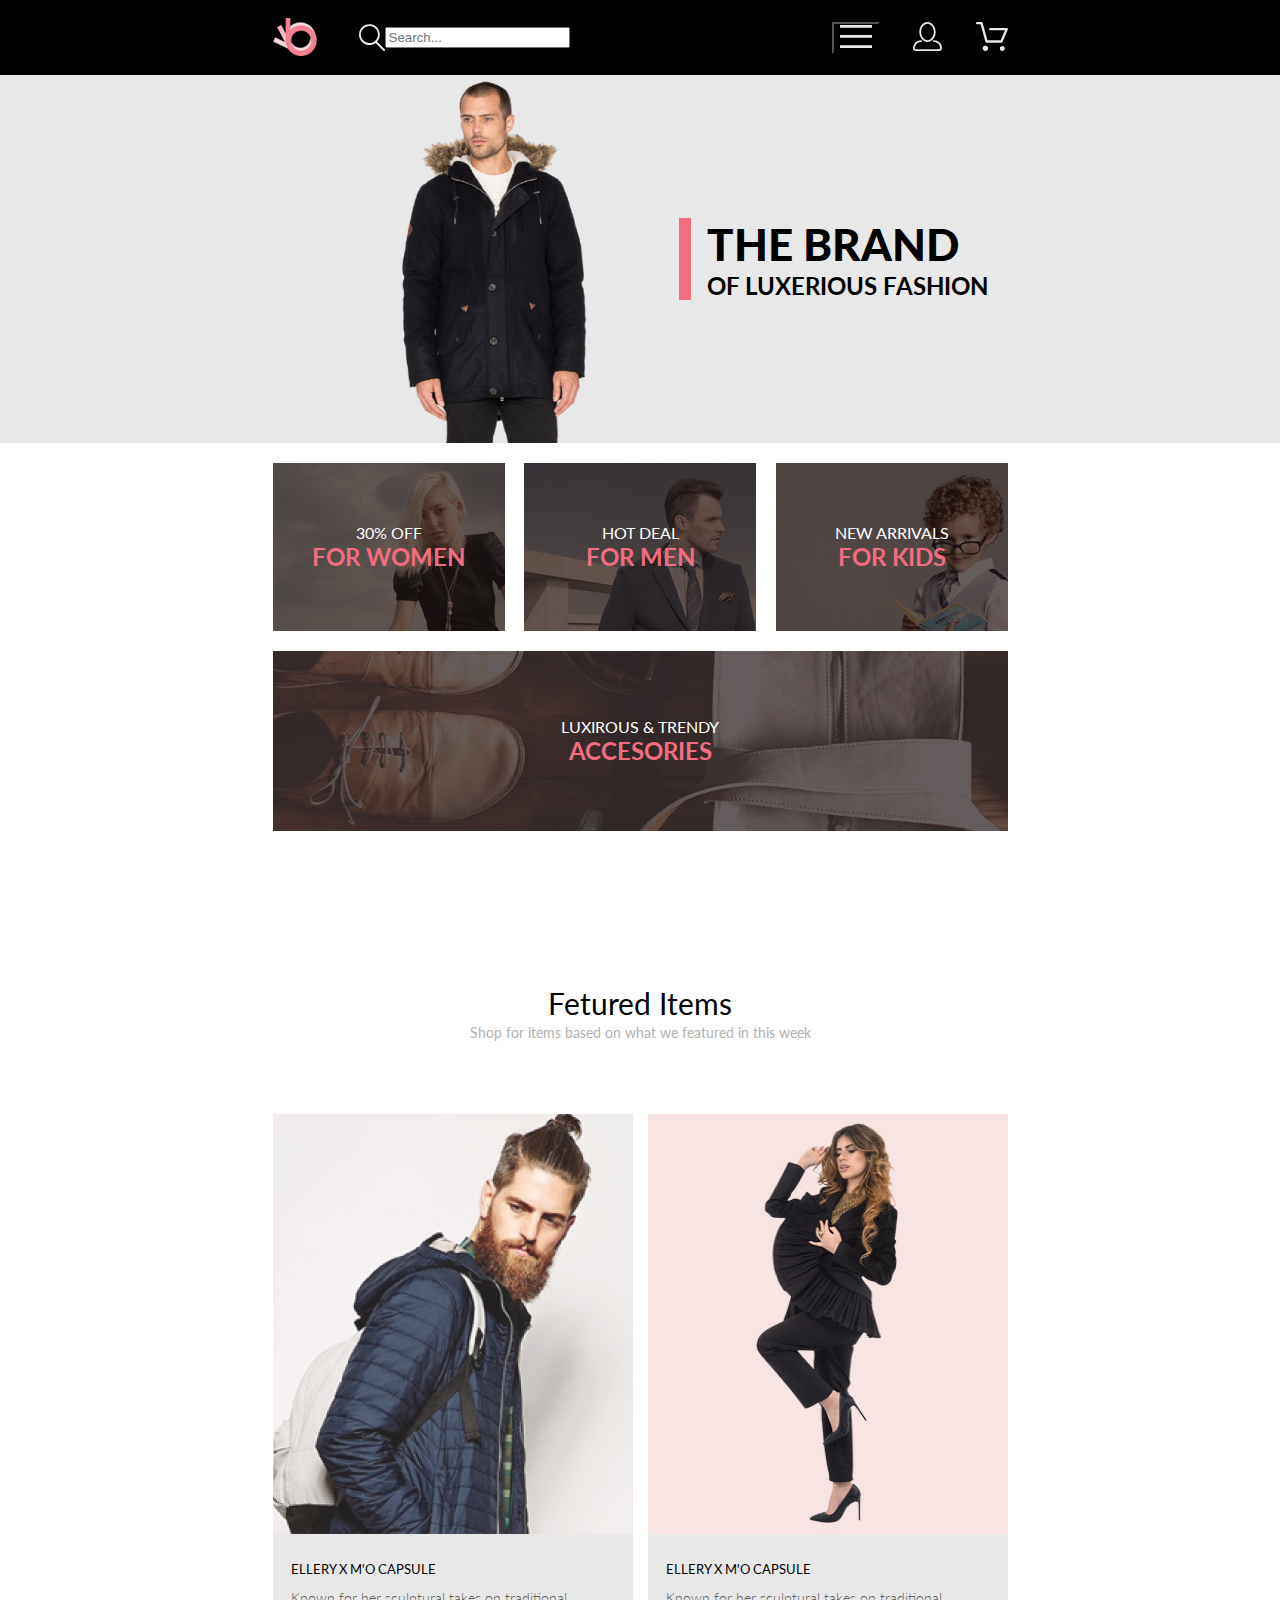
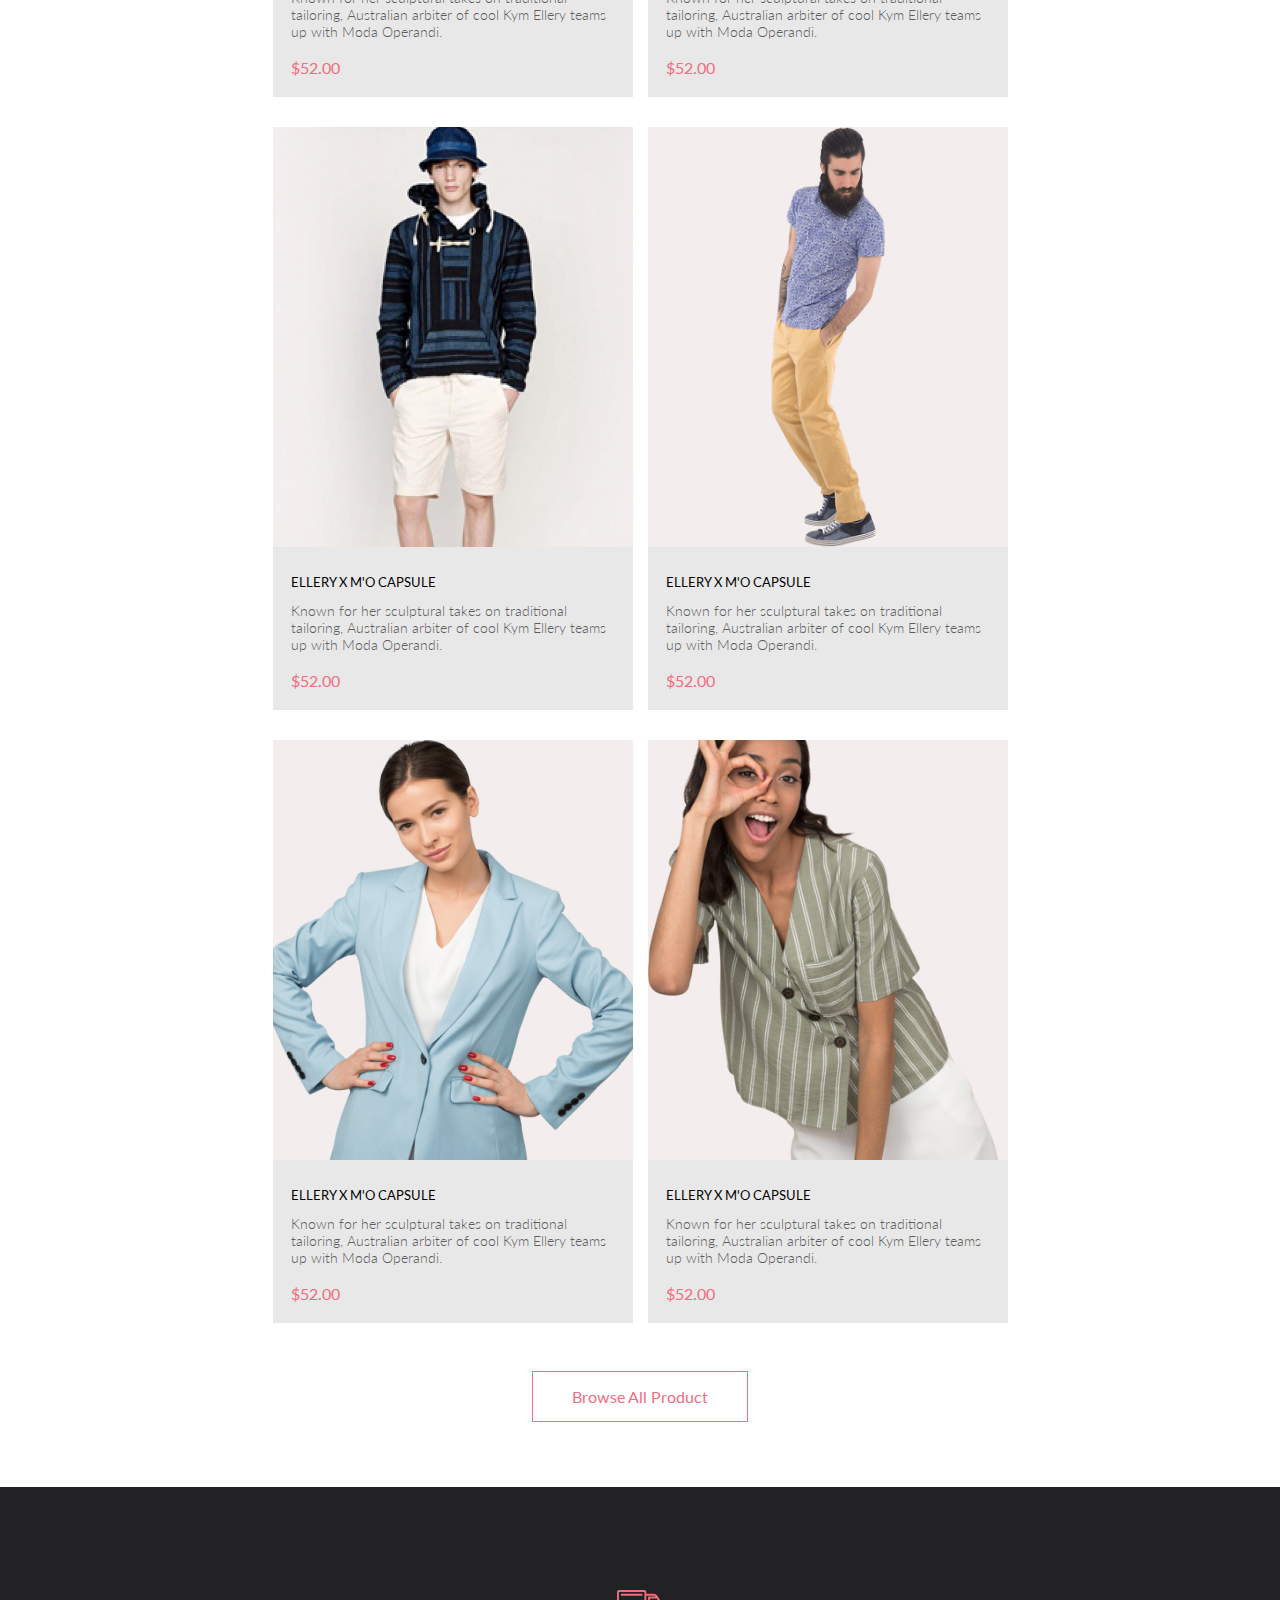
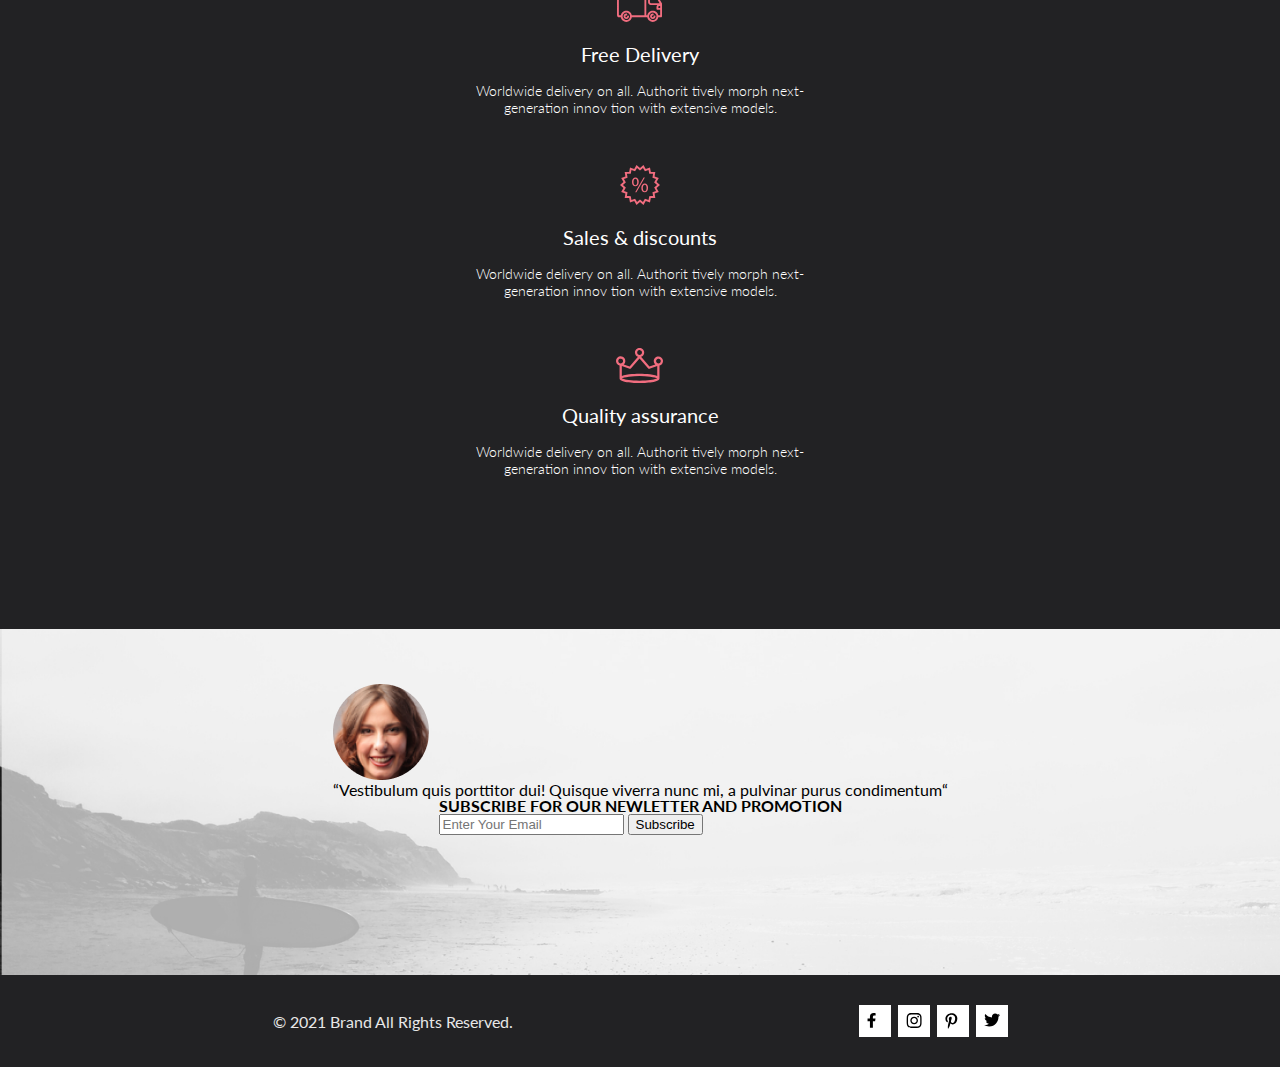
<file: index.html>
<!DOCTYPE html>
<html lang="en">

<head>
    <meta charset="UTF-8">
    <meta http-equiv="X-UA-Compatible" content="IE=edge">
    <meta name="viewport" content="width=device-width, initial-scale=1.0">
    <title>Main</title>
    <link rel="stylesheet" href="css/reset.css">
    <link rel="stylesheet" href="css/style.css">
    <link rel="preconnect" href="https://fonts.googleapis.com">
    <link rel="preconnect" href="https://fonts.gstatic.com" crossorigin>
    <link href="https://fonts.googleapis.com/css2?family=Lato:ital,wght@0,400;0,700;0,900;1,400&display=swap"
        rel="stylesheet">
    <link rel="stylesheet" href="https://cdnjs.cloudflare.com/ajax/libs/font-awesome/4.7.0/css/font-awesome.min.css">
</head>

<body>
    <header class="header">
        <div class="header__wrp container">
            <div class="header__logo-search">
                <a class="header__logo" href="index.html"><img src="images/logo.svg" alt="logo"></a>
                <div class="header__search">
                    <img src="images/loupe.svg" alt="search">
                    <label><input class="search__input" type="text" required placeholder="Search..."></label>
                </div>
            </div>
            <div class="header__menu">
                <button class="burger-btn"><img src="images/burger.svg" alt="menu"></button>
                <a class="header__link" href="registration.html">
                    <svg class="header__link-svg" width="29" height="29" viewBox="0 0 29 29"
                        xmlns="http://www.w3.org/2000/svg">
                        <path
                            d="M14.5 19.937C19 19.937 22.656 15.464 22.656 9.968C22.656 4.472 19 0 14.5 0C13.3631 0.0217413 12.2463 0.303398 11.2351 0.823397C10.2239 1.34339 9.34507 2.08794 8.66602 3C7.12663 4.99573 6.30819 7.45381 6.34399 9.974C6.34399 15.465 10 19.937 14.5 19.937ZM14.5 1.813C18 1.813 20.844 5.472 20.844 9.969C20.844 14.466 17.998 18.125 14.5 18.125C11.002 18.125 8.15603 14.465 8.15503 9.969C8.15403 5.473 11 1.813 14.5 1.813ZM20.844 18.125C20.6036 18.125 20.373 18.2205 20.203 18.3905C20.033 18.5605 19.9375 18.7911 19.9375 19.0315C19.9375 19.2719 20.033 19.5025 20.203 19.6725C20.373 19.8425 20.6036 19.938 20.844 19.938C22.526 19.9399 24.1386 20.6088 25.3279 21.7982C26.5172 22.9875 27.1861 24.6 27.188 26.282C27.1875 26.5221 27.0918 26.7523 26.922 26.9221C26.7522 27.0918 26.5221 27.1875 26.282 27.188H2.71997C2.47985 27.1875 2.24975 27.0918 2.07996 26.9221C1.91016 26.7523 1.81449 26.5221 1.81396 26.282C1.81608 24.6001 2.48517 22.9877 3.67444 21.7985C4.86371 20.6092 6.47608 19.9401 8.15796 19.938C8.39824 19.938 8.62868 19.8425 8.79858 19.6726C8.96849 19.5027 9.06396 19.2723 9.06396 19.032C9.06396 18.7917 8.96849 18.5613 8.79858 18.3914C8.62868 18.2215 8.39824 18.126 8.15796 18.126C5.99541 18.1279 3.92201 18.9875 2.39258 20.5164C0.863144 22.0453 0.00264777 24.1185 0 26.281C0.000794067 27.0019 0.287502 27.693 0.797241 28.2027C1.30698 28.7125 1.99811 28.9992 2.71899 29H26.282C27.0027 28.9989 27.6936 28.7121 28.2031 28.2024C28.7126 27.6927 28.9992 27.0017 29 26.281C28.9974 24.1187 28.1372 22.0457 26.6083 20.5168C25.0793 18.9878 23.0063 18.1276 20.844 18.125Z">
                    </svg>
                </a>
                <a class="header__link" href="cart.html">
                    <svg class="header__link-svg" width="33" height="29" viewBox="0 0 33 29"
                        xmlns="http://www.w3.org/2000/svg">
                        <path
                            d="M27.199 29C26.5512 28.9738 25.9396 28.6948 25.4952 28.2227C25.0509 27.7506 24.8094 27.1232 24.8225 26.475C24.8356 25.8269 25.1023 25.2097 25.5653 24.7559C26.0283 24.3022 26.6508 24.048 27.2991 24.048C27.9474 24.048 28.5697 24.3022 29.0327 24.7559C29.4957 25.2097 29.7624 25.8269 29.7755 26.475C29.7886 27.1232 29.5471 27.7506 29.1028 28.2227C28.6585 28.6948 28.0468 28.9738 27.399 29H27.199ZM7.75098 26.32C7.75098 25.79 7.90815 25.2718 8.20264 24.8311C8.49712 24.3904 8.91569 24.0469 9.4054 23.844C9.8951 23.6412 10.434 23.5881 10.9539 23.6915C11.4737 23.7949 11.9512 24.0502 12.326 24.425C12.7009 24.7998 12.9562 25.2773 13.0596 25.7972C13.163 26.317 13.1098 26.8559 12.907 27.3456C12.7041 27.8353 12.3606 28.2539 11.9199 28.5483C11.4792 28.8428 10.9611 29 10.431 29C10.0789 29.0003 9.73017 28.9311 9.40479 28.7966C9.0794 28.662 8.78374 28.4646 8.53467 28.2158C8.2856 27.9669 8.08805 27.6713 7.95325 27.3461C7.81844 27.0208 7.74902 26.6721 7.74902 26.32H7.75098ZM11.551 20.686C11.2916 20.6868 11.039 20.6024 10.8322 20.4457C10.6253 20.2891 10.4756 20.0689 10.406 19.819L5.573 2.36401H2.18005C1.86657 2.36401 1.56591 2.23947 1.34424 2.01781C1.12257 1.79614 0.998047 1.49549 0.998047 1.18201C0.998047 0.868519 1.12257 0.567873 1.34424 0.346205C1.56591 0.124537 1.86657 5.81268e-06 2.18005 5.81268e-06H6.46106C6.72055 -0.00080736 6.97309 0.0837201 7.17981 0.240568C7.38653 0.397416 7.53589 0.617884 7.60498 0.868006L12.438 18.323H25.616L29.999 8.27501H15.399C15.2409 8.27961 15.0834 8.25242 14.9359 8.19507C14.7884 8.13771 14.6539 8.05134 14.5404 7.94108C14.4269 7.83082 14.3366 7.69891 14.275 7.55315C14.2134 7.40739 14.1816 7.25075 14.1816 7.0925C14.1816 6.93426 14.2134 6.77762 14.275 6.63186C14.3366 6.4861 14.4269 6.35419 14.5404 6.24393C14.6539 6.13367 14.7884 6.0473 14.9359 5.98994C15.0834 5.93259 15.2409 5.90541 15.399 5.91001H31.812C32.0077 5.90996 32.2003 5.95866 32.3724 6.05172C32.5446 6.14478 32.6908 6.27926 32.798 6.44301C32.9058 6.60729 32.9714 6.79569 32.9889 6.99145C33.0063 7.18721 32.9752 7.38424 32.8981 7.565L27.493 19.977C27.4007 20.1876 27.249 20.3668 27.0565 20.4927C26.864 20.6186 26.6391 20.6858 26.4091 20.686H11.551Z">
                    </svg>
                </a>
                <nav class="burger-btn__menu visually-hidden">
                    <button class="burger-btn__close"><img src="images/burger-btn__cross.svg" alt="close"></button>
                    <h3 class="burger-btn__title">menu</h3>
                    <ul class="burger-btn__list">
                        <li class="burger-btn__item">
                            <a href="#">man</a>
                            <ul>
                                <li><a href="#">Accessories</a></li>
                                <li><a href="#">Bags</a></li>
                                <li><a href="#">Denim</a></li>
                                <li><a href="#">T-Shirts</a></li>
                            </ul>
                        </li>
                        <li class="burger-btn__item">
                            <a href="#">woman</a>
                            <ul>
                                <li><a href="#">Accessories</a></li>
                                <li><a href="#">Jackets & Coats</a></li>
                                <li><a href="#">Polos</a></li>
                                <li><a href="#">T-Shirts</a></li>
                                <li><a href="#">Shirts</a></li>
                            </ul>
                        </li>
                        <li class="burger-btn__item">
                            <a href="#">kids</a>
                            <ul>
                                <li><a href="#">Accessories</a></li>
                                <li><a href="#">Jackets & Coats</a></li>
                                <li><a href="#">Polos</a></li>
                                <li><a href="#">T-Shirts</a></li>
                                <li><a href="#">Shirts</a></li>
                                <li><a href="#">Bags</a></li>
                            </ul>
                        </li>
                    </ul>
                </nav>
            </div>
        </div>
    </header>
    <main>
        <section class="brand">
            <div class=" brand-wrp container">
                <div class="brand__img"></div>
                <div class="brand__title-wrp">
                    <p class="brand__title">the brand</p>
                    <p class="brand__subtitle">of luxerious <span class="brand__subtitle-pink">fashion</span></p>
                </div>
            </div>
        </section>
        <section class="sales container">
            <h2 class="visually-hidden">sales</h2>
            <ul class="sales__list">
                <li class="sales__item sales__item_women">
                    <a class="sales__item-link" href="catalog.html">
                        <p class="sales__item-text">30% off</p>
                        <p class="sales__item-text-color">for women</p>
                    </a>
                </li>
                <li class="sales__item sales__item_men">
                    <a class="sales__item-link" href="catalog.html">
                        <p class="sales__item-text">hot deal</p>
                        <p class="sales__item-text-color">for men</p>
                    </a>
                </li>
                <li class="sales__item sales__item_kids">
                    <a class="sales__item-link" href="catalog.html">
                        <p class="sales__item-text">new arrivals</p>
                        <p class="sales__item-text-color">for kids</p>
                    </a>
                </li>
                <li class="sales__item sales__item_accesories">
                    <a class="sales__item-link sales__item-link_wide" href="catalog.html">
                        <p class="sales__item-text">luxirous & trendy</p>
                        <p class="sales__item-text-color">accesories</p>
                    </a>
                </li>
            </ul>
        </section>
        <section class="products container">
            <h2 class="products__title">Fetured Items</h2>
            <p class="products__subtitle">Shop for items based on what we featured in this week</p>
            <ul class="products__list">
                <li class="products__item">
                    <div class="products__item-wrp-overlay">
                        <img class="products__item-img" src="images/product-1.jpg" alt="product">
                        <button class="products__item-button">
                            <svg width="27" height="25" viewBox="0 0 27 25" xmlns="http://www.w3.org/2000/svg">
                                <path
                                    d="M21.876 22.2662C21.921 22.2549 21.9423 22.2339 21.96 22.2129C21.9678 22.2037 21.9756 22.1946 21.9835 22.1855C22.02 22.1438 22.0233 22.0553 22.0224 22.0105C22.0092 21.9044 21.9185 21.8315 21.8412 21.8315C21.8375 21.8315 21.8336 21.8317 21.8312 21.8318C21.7531 21.8372 21.6653 21.9409 21.6719 22.0625C21.6813 22.1793 21.7675 22.2662 21.8392 22.2662H21.876ZM8.21954 22.2599C8.31873 22.2599 8.39935 22.1655 8.39935 22.0496C8.39935 21.9341 8.31873 21.8401 8.21954 21.8401C8.12042 21.8401 8.03973 21.9341 8.03973 22.0496C8.03973 22.1655 8.12042 22.2599 8.21954 22.2599ZM21.9995 24.2662C21.9517 24.2662 21.8878 24.2662 21.8392 24.2662C20.7017 24.2662 19.7567 23.3545 19.6765 22.198C19.5964 20.9929 20.4937 19.9183 21.6953 19.8364C21.7441 19.8331 21.7928 19.8315 21.8412 19.8315C22.9799 19.8315 23.9413 20.7324 24.019 21.8884C24.0505 22.4915 23.8741 23.0612 23.4898 23.5012C23.1055 23.9575 22.5764 24.2177 21.9995 24.2662ZM8.21954 24.2599C7.01532 24.2599 6.03973 23.2709 6.03973 22.0496C6.03973 20.8291 7.01532 19.8401 8.21954 19.8401C9.42371 19.8401 10.3994 20.8291 10.3994 22.0496C10.3994 23.2709 9.42371 24.2599 8.21954 24.2599ZM21.1984 17.3938H9.13306C8.70013 17.3938 8.31586 17.1005 8.20331 16.6775L4.27753 2.24768H1.52173C0.993408 2.24768 0.560547 1.80859 0.560547 1.27039C0.560547 0.733032 0.993408 0.292969 1.52173 0.292969H4.99933C5.43134 0.292969 5.81561 0.586304 5.9281 1.01025L9.85394 15.4391H20.5576L24.1144 7.13379H12.2578C11.7286 7.13379 11.2957 6.69373 11.2957 6.15649C11.2957 5.61914 11.7286 5.17908 12.2578 5.17908H25.5886C25.9091 5.17908 26.2141 5.34192 26.3896 5.61914C26.566 5.89539 26.5984 6.23743 26.4697 6.547L22.0795 16.807C21.9193 17.1653 21.5827 17.3938 21.1984 17.3938Z"
                                    fill="white">
                            </svg>
                            <span>Add to cart</span>
                        </button>
                    </div>
                    <h3 class="products__item-title">ellery x m'o capsule</h3>
                    <p class="products__item-description">Known for her sculptural takes on traditional tailoring,
                        Australian arbiter of cool Kym Ellery
                        teams up with Moda Operandi.</p>
                    <p class="products__item-price">$52.00</p>
                </li>
                <li class="products__item">
                    <div class="products__item-wrp-overlay">
                        <img class="products__item-img" src="images/product-2.jpg" alt="product">
                        <button class="products__item-button">
                            <svg width="27" height="25" viewBox="0 0 27 25" xmlns="http://www.w3.org/2000/svg">
                                <path
                                    d="M21.876 22.2662C21.921 22.2549 21.9423 22.2339 21.96 22.2129C21.9678 22.2037 21.9756 22.1946 21.9835 22.1855C22.02 22.1438 22.0233 22.0553 22.0224 22.0105C22.0092 21.9044 21.9185 21.8315 21.8412 21.8315C21.8375 21.8315 21.8336 21.8317 21.8312 21.8318C21.7531 21.8372 21.6653 21.9409 21.6719 22.0625C21.6813 22.1793 21.7675 22.2662 21.8392 22.2662H21.876ZM8.21954 22.2599C8.31873 22.2599 8.39935 22.1655 8.39935 22.0496C8.39935 21.9341 8.31873 21.8401 8.21954 21.8401C8.12042 21.8401 8.03973 21.9341 8.03973 22.0496C8.03973 22.1655 8.12042 22.2599 8.21954 22.2599ZM21.9995 24.2662C21.9517 24.2662 21.8878 24.2662 21.8392 24.2662C20.7017 24.2662 19.7567 23.3545 19.6765 22.198C19.5964 20.9929 20.4937 19.9183 21.6953 19.8364C21.7441 19.8331 21.7928 19.8315 21.8412 19.8315C22.9799 19.8315 23.9413 20.7324 24.019 21.8884C24.0505 22.4915 23.8741 23.0612 23.4898 23.5012C23.1055 23.9575 22.5764 24.2177 21.9995 24.2662ZM8.21954 24.2599C7.01532 24.2599 6.03973 23.2709 6.03973 22.0496C6.03973 20.8291 7.01532 19.8401 8.21954 19.8401C9.42371 19.8401 10.3994 20.8291 10.3994 22.0496C10.3994 23.2709 9.42371 24.2599 8.21954 24.2599ZM21.1984 17.3938H9.13306C8.70013 17.3938 8.31586 17.1005 8.20331 16.6775L4.27753 2.24768H1.52173C0.993408 2.24768 0.560547 1.80859 0.560547 1.27039C0.560547 0.733032 0.993408 0.292969 1.52173 0.292969H4.99933C5.43134 0.292969 5.81561 0.586304 5.9281 1.01025L9.85394 15.4391H20.5576L24.1144 7.13379H12.2578C11.7286 7.13379 11.2957 6.69373 11.2957 6.15649C11.2957 5.61914 11.7286 5.17908 12.2578 5.17908H25.5886C25.9091 5.17908 26.2141 5.34192 26.3896 5.61914C26.566 5.89539 26.5984 6.23743 26.4697 6.547L22.0795 16.807C21.9193 17.1653 21.5827 17.3938 21.1984 17.3938Z"
                                    fill="white">
                            </svg>
                            <span>Add to cart</span>
                        </button>
                    </div>
                    <h3 class="products__item-title">ellery x m'o capsule</h3>
                    <p class="products__item-description">Known for her sculptural takes on traditional tailoring,
                        Australian arbiter of cool Kym Ellery
                        teams up with Moda Operandi.</p>
                    <p class="products__item-price">$52.00</p>
                </li>
                <li class="products__item">
                    <div class="products__item-wrp-overlay">
                        <img class="products__item-img" src="images/product-3.jpg" alt="product">
                        <button class="products__item-button">
                            <svg width="27" height="25" viewBox="0 0 27 25" xmlns="http://www.w3.org/2000/svg">
                                <path
                                    d="M21.876 22.2662C21.921 22.2549 21.9423 22.2339 21.96 22.2129C21.9678 22.2037 21.9756 22.1946 21.9835 22.1855C22.02 22.1438 22.0233 22.0553 22.0224 22.0105C22.0092 21.9044 21.9185 21.8315 21.8412 21.8315C21.8375 21.8315 21.8336 21.8317 21.8312 21.8318C21.7531 21.8372 21.6653 21.9409 21.6719 22.0625C21.6813 22.1793 21.7675 22.2662 21.8392 22.2662H21.876ZM8.21954 22.2599C8.31873 22.2599 8.39935 22.1655 8.39935 22.0496C8.39935 21.9341 8.31873 21.8401 8.21954 21.8401C8.12042 21.8401 8.03973 21.9341 8.03973 22.0496C8.03973 22.1655 8.12042 22.2599 8.21954 22.2599ZM21.9995 24.2662C21.9517 24.2662 21.8878 24.2662 21.8392 24.2662C20.7017 24.2662 19.7567 23.3545 19.6765 22.198C19.5964 20.9929 20.4937 19.9183 21.6953 19.8364C21.7441 19.8331 21.7928 19.8315 21.8412 19.8315C22.9799 19.8315 23.9413 20.7324 24.019 21.8884C24.0505 22.4915 23.8741 23.0612 23.4898 23.5012C23.1055 23.9575 22.5764 24.2177 21.9995 24.2662ZM8.21954 24.2599C7.01532 24.2599 6.03973 23.2709 6.03973 22.0496C6.03973 20.8291 7.01532 19.8401 8.21954 19.8401C9.42371 19.8401 10.3994 20.8291 10.3994 22.0496C10.3994 23.2709 9.42371 24.2599 8.21954 24.2599ZM21.1984 17.3938H9.13306C8.70013 17.3938 8.31586 17.1005 8.20331 16.6775L4.27753 2.24768H1.52173C0.993408 2.24768 0.560547 1.80859 0.560547 1.27039C0.560547 0.733032 0.993408 0.292969 1.52173 0.292969H4.99933C5.43134 0.292969 5.81561 0.586304 5.9281 1.01025L9.85394 15.4391H20.5576L24.1144 7.13379H12.2578C11.7286 7.13379 11.2957 6.69373 11.2957 6.15649C11.2957 5.61914 11.7286 5.17908 12.2578 5.17908H25.5886C25.9091 5.17908 26.2141 5.34192 26.3896 5.61914C26.566 5.89539 26.5984 6.23743 26.4697 6.547L22.0795 16.807C21.9193 17.1653 21.5827 17.3938 21.1984 17.3938Z"
                                    fill="white">
                            </svg>
                            <span>Add to cart</span>
                        </button>
                    </div>
                    <h3 class="products__item-title">ellery x m'o capsule</h3>
                    <p class="products__item-description">Known for her sculptural takes on traditional tailoring,
                        Australian arbiter of cool Kym Ellery
                        teams up with Moda Operandi.</p>
                    <p class="products__item-price">$52.00</p>
                </li>
                <li class="products__item">
                    <div class="products__item-wrp-overlay">
                        <img class="products__item-img" src="images/product-4.jpg" alt="product">
                        <button class="products__item-button">
                            <svg width="27" height="25" viewBox="0 0 27 25" xmlns="http://www.w3.org/2000/svg">
                                <path
                                    d="M21.876 22.2662C21.921 22.2549 21.9423 22.2339 21.96 22.2129C21.9678 22.2037 21.9756 22.1946 21.9835 22.1855C22.02 22.1438 22.0233 22.0553 22.0224 22.0105C22.0092 21.9044 21.9185 21.8315 21.8412 21.8315C21.8375 21.8315 21.8336 21.8317 21.8312 21.8318C21.7531 21.8372 21.6653 21.9409 21.6719 22.0625C21.6813 22.1793 21.7675 22.2662 21.8392 22.2662H21.876ZM8.21954 22.2599C8.31873 22.2599 8.39935 22.1655 8.39935 22.0496C8.39935 21.9341 8.31873 21.8401 8.21954 21.8401C8.12042 21.8401 8.03973 21.9341 8.03973 22.0496C8.03973 22.1655 8.12042 22.2599 8.21954 22.2599ZM21.9995 24.2662C21.9517 24.2662 21.8878 24.2662 21.8392 24.2662C20.7017 24.2662 19.7567 23.3545 19.6765 22.198C19.5964 20.9929 20.4937 19.9183 21.6953 19.8364C21.7441 19.8331 21.7928 19.8315 21.8412 19.8315C22.9799 19.8315 23.9413 20.7324 24.019 21.8884C24.0505 22.4915 23.8741 23.0612 23.4898 23.5012C23.1055 23.9575 22.5764 24.2177 21.9995 24.2662ZM8.21954 24.2599C7.01532 24.2599 6.03973 23.2709 6.03973 22.0496C6.03973 20.8291 7.01532 19.8401 8.21954 19.8401C9.42371 19.8401 10.3994 20.8291 10.3994 22.0496C10.3994 23.2709 9.42371 24.2599 8.21954 24.2599ZM21.1984 17.3938H9.13306C8.70013 17.3938 8.31586 17.1005 8.20331 16.6775L4.27753 2.24768H1.52173C0.993408 2.24768 0.560547 1.80859 0.560547 1.27039C0.560547 0.733032 0.993408 0.292969 1.52173 0.292969H4.99933C5.43134 0.292969 5.81561 0.586304 5.9281 1.01025L9.85394 15.4391H20.5576L24.1144 7.13379H12.2578C11.7286 7.13379 11.2957 6.69373 11.2957 6.15649C11.2957 5.61914 11.7286 5.17908 12.2578 5.17908H25.5886C25.9091 5.17908 26.2141 5.34192 26.3896 5.61914C26.566 5.89539 26.5984 6.23743 26.4697 6.547L22.0795 16.807C21.9193 17.1653 21.5827 17.3938 21.1984 17.3938Z"
                                    fill="white" />
                            </svg>
                            <span>Add to cart</span>
                        </button>
                    </div>
                    <h3 class="products__item-title">ellery x m'o capsule</h3>
                    <p class="products__item-description">Known for her sculptural takes on traditional tailoring,
                        Australian arbiter of cool Kym Ellery
                        teams up with Moda Operandi.</p>
                    <p class="products__item-price">$52.00</p>
                </li>
                <li class="products__item">
                    <div class="products__item-wrp-overlay">
                        <img class="products__item-img" src="images/product-5.jpg" alt="product">
                        <button class="products__item-button">
                            <svg width="27" height="25" viewBox="0 0 27 25" xmlns="http://www.w3.org/2000/svg">
                                <path
                                    d="M21.876 22.2662C21.921 22.2549 21.9423 22.2339 21.96 22.2129C21.9678 22.2037 21.9756 22.1946 21.9835 22.1855C22.02 22.1438 22.0233 22.0553 22.0224 22.0105C22.0092 21.9044 21.9185 21.8315 21.8412 21.8315C21.8375 21.8315 21.8336 21.8317 21.8312 21.8318C21.7531 21.8372 21.6653 21.9409 21.6719 22.0625C21.6813 22.1793 21.7675 22.2662 21.8392 22.2662H21.876ZM8.21954 22.2599C8.31873 22.2599 8.39935 22.1655 8.39935 22.0496C8.39935 21.9341 8.31873 21.8401 8.21954 21.8401C8.12042 21.8401 8.03973 21.9341 8.03973 22.0496C8.03973 22.1655 8.12042 22.2599 8.21954 22.2599ZM21.9995 24.2662C21.9517 24.2662 21.8878 24.2662 21.8392 24.2662C20.7017 24.2662 19.7567 23.3545 19.6765 22.198C19.5964 20.9929 20.4937 19.9183 21.6953 19.8364C21.7441 19.8331 21.7928 19.8315 21.8412 19.8315C22.9799 19.8315 23.9413 20.7324 24.019 21.8884C24.0505 22.4915 23.8741 23.0612 23.4898 23.5012C23.1055 23.9575 22.5764 24.2177 21.9995 24.2662ZM8.21954 24.2599C7.01532 24.2599 6.03973 23.2709 6.03973 22.0496C6.03973 20.8291 7.01532 19.8401 8.21954 19.8401C9.42371 19.8401 10.3994 20.8291 10.3994 22.0496C10.3994 23.2709 9.42371 24.2599 8.21954 24.2599ZM21.1984 17.3938H9.13306C8.70013 17.3938 8.31586 17.1005 8.20331 16.6775L4.27753 2.24768H1.52173C0.993408 2.24768 0.560547 1.80859 0.560547 1.27039C0.560547 0.733032 0.993408 0.292969 1.52173 0.292969H4.99933C5.43134 0.292969 5.81561 0.586304 5.9281 1.01025L9.85394 15.4391H20.5576L24.1144 7.13379H12.2578C11.7286 7.13379 11.2957 6.69373 11.2957 6.15649C11.2957 5.61914 11.7286 5.17908 12.2578 5.17908H25.5886C25.9091 5.17908 26.2141 5.34192 26.3896 5.61914C26.566 5.89539 26.5984 6.23743 26.4697 6.547L22.0795 16.807C21.9193 17.1653 21.5827 17.3938 21.1984 17.3938Z"
                                    fill="white" />
                            </svg>
                            <span>Add to cart</span>
                        </button>
                    </div>
                    <h3 class="products__item-title">ellery x m'o capsule</h3>
                    <p class="products__item-description">Known for her sculptural takes on traditional tailoring,
                        Australian arbiter of cool Kym Ellery
                        teams up with Moda Operandi.</p>
                    <p class="products__item-price">$52.00</p>
                </li>
                <li class="products__item">
                    <div class="products__item-wrp-overlay">
                        <img class="products__item-img" src="images/product-6.jpg" alt="product">
                        <button class="products__item-button">
                            <svg width="27" height="25" viewBox="0 0 27 25" fill="none"
                                xmlns="http://www.w3.org/2000/svg">
                                <path
                                    d="M21.876 22.2662C21.921 22.2549 21.9423 22.2339 21.96 22.2129C21.9678 22.2037 21.9756 22.1946 21.9835 22.1855C22.02 22.1438 22.0233 22.0553 22.0224 22.0105C22.0092 21.9044 21.9185 21.8315 21.8412 21.8315C21.8375 21.8315 21.8336 21.8317 21.8312 21.8318C21.7531 21.8372 21.6653 21.9409 21.6719 22.0625C21.6813 22.1793 21.7675 22.2662 21.8392 22.2662H21.876ZM8.21954 22.2599C8.31873 22.2599 8.39935 22.1655 8.39935 22.0496C8.39935 21.9341 8.31873 21.8401 8.21954 21.8401C8.12042 21.8401 8.03973 21.9341 8.03973 22.0496C8.03973 22.1655 8.12042 22.2599 8.21954 22.2599ZM21.9995 24.2662C21.9517 24.2662 21.8878 24.2662 21.8392 24.2662C20.7017 24.2662 19.7567 23.3545 19.6765 22.198C19.5964 20.9929 20.4937 19.9183 21.6953 19.8364C21.7441 19.8331 21.7928 19.8315 21.8412 19.8315C22.9799 19.8315 23.9413 20.7324 24.019 21.8884C24.0505 22.4915 23.8741 23.0612 23.4898 23.5012C23.1055 23.9575 22.5764 24.2177 21.9995 24.2662ZM8.21954 24.2599C7.01532 24.2599 6.03973 23.2709 6.03973 22.0496C6.03973 20.8291 7.01532 19.8401 8.21954 19.8401C9.42371 19.8401 10.3994 20.8291 10.3994 22.0496C10.3994 23.2709 9.42371 24.2599 8.21954 24.2599ZM21.1984 17.3938H9.13306C8.70013 17.3938 8.31586 17.1005 8.20331 16.6775L4.27753 2.24768H1.52173C0.993408 2.24768 0.560547 1.80859 0.560547 1.27039C0.560547 0.733032 0.993408 0.292969 1.52173 0.292969H4.99933C5.43134 0.292969 5.81561 0.586304 5.9281 1.01025L9.85394 15.4391H20.5576L24.1144 7.13379H12.2578C11.7286 7.13379 11.2957 6.69373 11.2957 6.15649C11.2957 5.61914 11.7286 5.17908 12.2578 5.17908H25.5886C25.9091 5.17908 26.2141 5.34192 26.3896 5.61914C26.566 5.89539 26.5984 6.23743 26.4697 6.547L22.0795 16.807C21.9193 17.1653 21.5827 17.3938 21.1984 17.3938Z"
                                    fill="white">
                            </svg>
                            <span>Add to cart</span>
                        </button>
                    </div>
                    <h3 class="products__item-title">ellery x m'o capsule</h3>
                    <p class="products__item-description">Known for her sculptural takes on traditional tailoring,
                        Australian arbiter of cool Kym Ellery
                        teams up with Moda Operandi.</p>
                    <p class="products__item-price">$52.00</p>
                </li>
            </ul>
            <div class="products__link-wrp">
                <a class="products__link" href="product.html">Browse All Product</a>
            </div>
        </section>
        <section class="offer">
            <div class="container">
                <ul class="offer__list">
                    <li class="offer__item">
                        <img class="offer__item-img" src="images/delivery.svg" alt="delivery">
                        <h3 class="offer__item-title">Free Delivery</h3>
                        <p class="offer__item-description">Worldwide delivery on all. Authorit tively morph
                            next-generation
                            innov tion with extensive
                            models.</p>
                    </li>
                    <li class="offer__item">
                        <img class="offer__item-img" src="images/sales.svg" alt="sales">
                        <h3 class="offer__item-title">Sales & discounts</h3>
                        <p class="offer__item-description">Worldwide delivery on all. Authorit tively morph
                            next-generation
                            innov tion with extensive
                            models.</p>
                    </li>
                    <li class="offer__item">
                        <img class="offer__item-img" src="images/quality.svg" alt="quality">
                        <h3 class="offer__item-title">Quality assurance</h3>
                        <p class="offer__item-description">Worldwide delivery on all. Authorit tively morph
                            next-generation
                            innov tion with extensive
                            models.</p>
                    </li>
                </ul>
            </div>
        </section>
    </main>
    <footer class="footer">
        <div class="footer-feedback">
            <div class="footer-feedback-wrp container">
                <figure class="quote">
                    <img class="quote__img" src="images/person.png" alt="woman">
                    <blockquote class="quote__text">“Vestibulum quis porttitor dui! Quisque viverra nunc mi, a
                        <span class="quote__text quote__text_italics">pulvinar purus condimentum</span>“
                    </blockquote>
                </figure>
                <div class="subscribe">
                    <h2 class="subscribe__text">SUBSCRIBE <span class="subscribe__text-details">FOR OUR NEWLETTER
                            AND PROMOTION</span></h2>
                    <form class="subscribe__form" action="#">
                        <div class="subscribe__form-wrp">
                            <label><input class="subscribe__form-input" type="text" required
                                    placeholder="Enter Your Email"></label>
                            <button class="subscribe__form-button" type="submit">Subscribe</button>
                        </div>
                    </form>
                </div>
            </div>
        </div>
        <div class="footer-network">
            <div class="footer-network-wrp container">
                <p class="footer__rights">&copy; 2021 Brand All Rights Reserved.</p>
                <ul class="footer__social-list">
                    <li class="footer__social-item">
                        <a class="footer__social-link" href="#">
                            <svg width="9" height="15" viewBox="0 0 9 15" fill="none"
                                xmlns="http://www.w3.org/2000/svg">
                                <path
                                    d="M8.08836 8.28L8.50686 5.61602H5.89022V3.88729C5.89022 3.15847 6.25574 2.44806 7.42765 2.44806H8.61722V0.179975C8.61722 0.179975 7.53772 0 6.50561 0C4.35073 0 2.9422 1.27593 2.9422 3.5857V5.61602H0.546875V8.28H2.9422V14.72H5.89022V8.28H8.08836Z">
                            </svg>
                        </a>
                    </li>
                    <li class="footer__social-item">
                        <a class="footer__social-link" href="">
                            <svg width="16" height="15" viewBox="0 0 16 15" fill="none"
                                xmlns="http://www.w3.org/2000/svg">
                                <path
                                    d="M8.13897 3.68159C6.02383 3.68159 4.31774 5.38491 4.31774 7.49663C4.31774 9.60835 6.02383 11.3117 8.13897 11.3117C10.2541 11.3117 11.9602 9.60835 11.9602 7.49663C11.9602 5.38491 10.2541 3.68159 8.13897 3.68159ZM8.13897 9.9769C6.77211 9.9769 5.65467 8.8646 5.65467 7.49663C5.65467 6.12866 6.76878 5.01636 8.13897 5.01636C9.50915 5.01636 10.6233 6.12866 10.6233 7.49663C10.6233 8.8646 9.50583 9.9769 8.13897 9.9769ZM13.0078 3.52554C13.0078 4.02026 12.6087 4.41538 12.1165 4.41538C11.621 4.41538 11.2252 4.01694 11.2252 3.52554C11.2252 3.03413 11.6243 2.63569 12.1165 2.63569C12.6087 2.63569 13.0078 3.03413 13.0078 3.52554ZM15.5386 4.42866C15.4821 3.23667 15.2094 2.18081 14.3347 1.31089C13.4634 0.440967 12.4058 0.168701 11.2119 0.108936C9.9814 0.039209 6.29321 0.039209 5.0627 0.108936C3.8721 0.165381 2.81453 0.437646 1.93987 1.30757C1.06522 2.17749 0.795836 3.23335 0.735973 4.42534C0.666134 5.65386 0.666134 9.33608 0.735973 10.5646C0.79251 11.7566 1.06522 12.8124 1.93987 13.6824C2.81453 14.5523 3.86878 14.8246 5.0627 14.8843C6.29321 14.9541 9.9814 14.9541 11.2119 14.8843C12.4058 14.8279 13.4634 14.5556 14.3347 13.6824C15.2061 12.8124 15.4788 11.7566 15.5386 10.5646C15.6085 9.33608 15.6085 5.65718 15.5386 4.42866ZM13.949 11.8828C13.6895 12.5335 13.1874 13.0349 12.5322 13.2972C11.5511 13.6857 9.22314 13.596 8.13897 13.596C7.05479 13.596 4.72348 13.6824 3.74573 13.2972C3.09389 13.0382 2.59171 12.5369 2.32898 11.8828C1.93987 10.9033 2.02967 8.57905 2.02967 7.49663C2.02967 6.41421 1.9432 4.08667 2.32898 3.1105C2.58838 2.45972 3.09056 1.95835 3.74573 1.69604C4.7268 1.30757 7.05479 1.39722 8.13897 1.39722C9.22314 1.39722 11.5545 1.31089 12.5322 1.69604C13.184 1.95503 13.6862 2.4564 13.949 3.1105C14.3381 4.08999 14.2483 6.41421 14.2483 7.49663C14.2483 8.57905 14.3381 10.9066 13.949 11.8828Z">
                            </svg>
                        </a>
                    </li>
                    <li class="footer__social-item">
                        <a class="footer__social-link" href="">
                            <svg width="13" height="16" viewBox="0 0 13 16" fill="none"
                                xmlns="http://www.w3.org/2000/svg">
                                <path
                                    d="M6.74032 0.203125C3.55564 0.203125 0.408203 2.34063 0.408203 5.8C0.408203 8 1.63738 9.25 2.38233 9.25C2.68963 9.25 2.86655 8.3875 2.86655 8.14375C2.86655 7.85313 2.13091 7.23438 2.13091 6.025C2.13091 3.5125 4.03055 1.73125 6.4889 1.73125C8.60271 1.73125 10.1671 2.94062 10.1671 5.1625C10.1671 6.82187 9.50597 9.93437 7.36422 9.93437C6.59133 9.93437 5.93018 9.37187 5.93018 8.56563C5.93018 7.38438 6.74963 6.24062 6.74963 5.02187C6.74963 2.95312 3.835 3.32812 3.835 5.82812C3.835 6.35313 3.90018 6.93437 4.13298 7.4125C3.70463 9.26875 2.82931 12.0344 2.82931 13.9469C2.82931 14.5375 2.91311 15.1188 2.96899 15.7094C3.07452 15.8281 3.02175 15.8156 3.18316 15.7563C4.74757 13.6 4.69169 13.1781 5.3994 10.3562C5.78119 11.0875 6.76826 11.4812 7.55046 11.4812C10.8469 11.4812 12.3275 8.24688 12.3275 5.33125C12.3275 2.22813 9.66427 0.203125 6.74032 0.203125Z">
                            </svg>
                        </a>
                    </li>
                    <li class="footer__social-item">
                        <a class="footer__social-link" href="">
                            <svg width="17" height="14" viewBox="0 0 17 14" fill="none"
                                xmlns="http://www.w3.org/2000/svg">
                                <path
                                    d="M14.417 3.74052C14.427 3.88264 14.427 4.0248 14.427 4.16692C14.427 8.50192 11.1498 13.4969 5.15986 13.4969C3.31448 13.4969 1.60022 12.9588 0.158203 12.0248C0.420396 12.0552 0.67247 12.0654 0.944752 12.0654C2.46741 12.0654 3.8691 11.5476 4.98843 10.6644C3.5565 10.6339 2.3565 9.68977 1.94305 8.39027C2.14475 8.4207 2.34642 8.44102 2.5582 8.44102C2.85063 8.44102 3.14308 8.40039 3.41533 8.32936C1.92291 8.02477 0.803551 6.70498 0.803551 5.11108V5.07048C1.23715 5.31414 1.74139 5.46642 2.2758 5.4867C1.39849 4.89786 0.823727 3.8928 0.823727 2.75573C0.823727 2.14661 0.985041 1.58823 1.26741 1.10092C2.87077 3.09077 5.28086 4.39023 7.98334 4.53239C7.93293 4.28873 7.90266 4.03495 7.90266 3.78114C7.90266 1.97402 9.35477 0.501953 11.1598 0.501953C12.0976 0.501953 12.9446 0.897891 13.5396 1.53748C14.2757 1.39536 14.9816 1.12123 15.6068 0.745609C15.3648 1.50705 14.8505 2.14664 14.1749 2.5527C14.8304 2.48167 15.4657 2.29889 16.0505 2.04511C15.6069 2.69483 15.0522 3.27348 14.417 3.74052Z">
                            </svg>
                        </a>
                    </li>
                </ul>
            </div>
        </div>
    </footer>
</body>

</html>
</file>
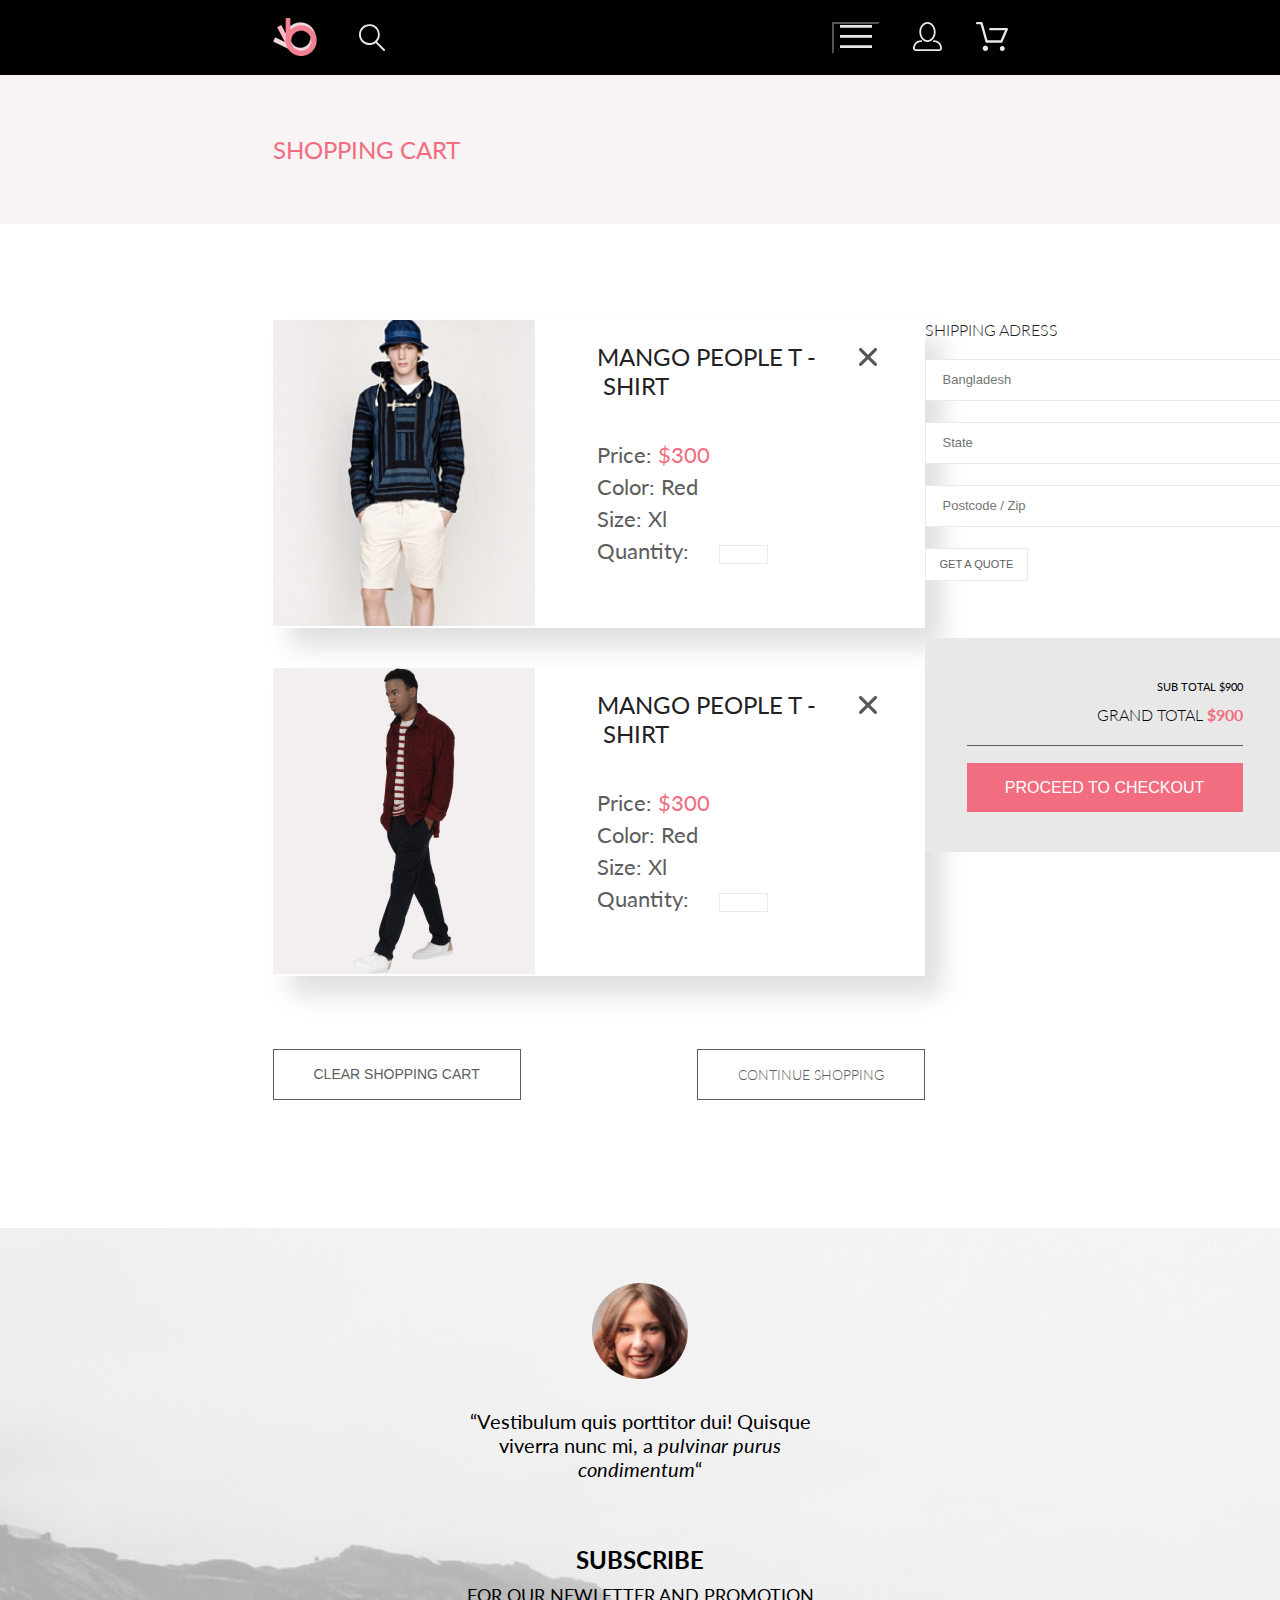
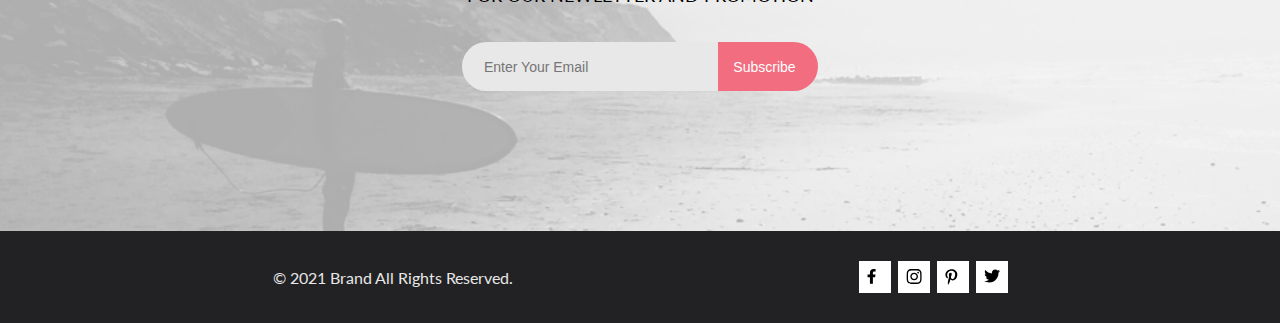
<file: cart.html>
<!DOCTYPE html>
<html lang="en">

<head>
    <meta charset="UTF-8">
    <meta http-equiv="X-UA-Compatible" content="IE=edge">
    <meta name="viewport" content="width=device-width, initial-scale=1.0">
    <title>Cart</title>
    <link rel="stylesheet" href="css/style.css">
    <link rel="preconnect" href="https://fonts.googleapis.com">
    <link rel="preconnect" href="https://fonts.gstatic.com" crossorigin>
    <link href="https://fonts.googleapis.com/css2?family=Lato:ital,wght@0,400;0,700;0,900;1,400&display=swap"
        rel="stylesheet">
    <link rel="stylesheet" href="https://cdnjs.cloudflare.com/ajax/libs/font-awesome/4.7.0/css/font-awesome.min.css">
</head>

<body>
    <header class="header">
        <div class="header__wrp container">
            <div class="header__logo-search">
                <a class="header__logo" href="index.html"><img src="images/logo.svg" alt="logo"></a>
                <div class="header__search">
                    <img src="images/loupe.svg" alt="search">
                    <label><input class="header__search-input" type="text" required placeholder="Search..."></label>
                </div>
            </div>
            <div class="header__menu">
                <button class="burger-btn"><img src="images/burger.svg" alt="menu"></button>
                <a class="header__link" href="registration.html">
                    <svg class="header__link-svg" width="29" height="29" viewBox="0 0 29 29"
                        xmlns="http://www.w3.org/2000/svg">
                        <path
                            d="M14.5 19.937C19 19.937 22.656 15.464 22.656 9.968C22.656 4.472 19 0 14.5 0C13.3631 0.0217413 12.2463 0.303398 11.2351 0.823397C10.2239 1.34339 9.34507 2.08794 8.66602 3C7.12663 4.99573 6.30819 7.45381 6.34399 9.974C6.34399 15.465 10 19.937 14.5 19.937ZM14.5 1.813C18 1.813 20.844 5.472 20.844 9.969C20.844 14.466 17.998 18.125 14.5 18.125C11.002 18.125 8.15603 14.465 8.15503 9.969C8.15403 5.473 11 1.813 14.5 1.813ZM20.844 18.125C20.6036 18.125 20.373 18.2205 20.203 18.3905C20.033 18.5605 19.9375 18.7911 19.9375 19.0315C19.9375 19.2719 20.033 19.5025 20.203 19.6725C20.373 19.8425 20.6036 19.938 20.844 19.938C22.526 19.9399 24.1386 20.6088 25.3279 21.7982C26.5172 22.9875 27.1861 24.6 27.188 26.282C27.1875 26.5221 27.0918 26.7523 26.922 26.9221C26.7522 27.0918 26.5221 27.1875 26.282 27.188H2.71997C2.47985 27.1875 2.24975 27.0918 2.07996 26.9221C1.91016 26.7523 1.81449 26.5221 1.81396 26.282C1.81608 24.6001 2.48517 22.9877 3.67444 21.7985C4.86371 20.6092 6.47608 19.9401 8.15796 19.938C8.39824 19.938 8.62868 19.8425 8.79858 19.6726C8.96849 19.5027 9.06396 19.2723 9.06396 19.032C9.06396 18.7917 8.96849 18.5613 8.79858 18.3914C8.62868 18.2215 8.39824 18.126 8.15796 18.126C5.99541 18.1279 3.92201 18.9875 2.39258 20.5164C0.863144 22.0453 0.00264777 24.1185 0 26.281C0.000794067 27.0019 0.287502 27.693 0.797241 28.2027C1.30698 28.7125 1.99811 28.9992 2.71899 29H26.282C27.0027 28.9989 27.6936 28.7121 28.2031 28.2024C28.7126 27.6927 28.9992 27.0017 29 26.281C28.9974 24.1187 28.1372 22.0457 26.6083 20.5168C25.0793 18.9878 23.0063 18.1276 20.844 18.125Z">
                    </svg>
                </a>
                <a class="header__link" href="cart.html">
                    <svg class="header__link-svg" width="33" height="29" viewBox="0 0 33 29"
                        xmlns="http://www.w3.org/2000/svg">
                        <path
                            d="M27.199 29C26.5512 28.9738 25.9396 28.6948 25.4952 28.2227C25.0509 27.7506 24.8094 27.1232 24.8225 26.475C24.8356 25.8269 25.1023 25.2097 25.5653 24.7559C26.0283 24.3022 26.6508 24.048 27.2991 24.048C27.9474 24.048 28.5697 24.3022 29.0327 24.7559C29.4957 25.2097 29.7624 25.8269 29.7755 26.475C29.7886 27.1232 29.5471 27.7506 29.1028 28.2227C28.6585 28.6948 28.0468 28.9738 27.399 29H27.199ZM7.75098 26.32C7.75098 25.79 7.90815 25.2718 8.20264 24.8311C8.49712 24.3904 8.91569 24.0469 9.4054 23.844C9.8951 23.6412 10.434 23.5881 10.9539 23.6915C11.4737 23.7949 11.9512 24.0502 12.326 24.425C12.7009 24.7998 12.9562 25.2773 13.0596 25.7972C13.163 26.317 13.1098 26.8559 12.907 27.3456C12.7041 27.8353 12.3606 28.2539 11.9199 28.5483C11.4792 28.8428 10.9611 29 10.431 29C10.0789 29.0003 9.73017 28.9311 9.40479 28.7966C9.0794 28.662 8.78374 28.4646 8.53467 28.2158C8.2856 27.9669 8.08805 27.6713 7.95325 27.3461C7.81844 27.0208 7.74902 26.6721 7.74902 26.32H7.75098ZM11.551 20.686C11.2916 20.6868 11.039 20.6024 10.8322 20.4457C10.6253 20.2891 10.4756 20.0689 10.406 19.819L5.573 2.36401H2.18005C1.86657 2.36401 1.56591 2.23947 1.34424 2.01781C1.12257 1.79614 0.998047 1.49549 0.998047 1.18201C0.998047 0.868519 1.12257 0.567873 1.34424 0.346205C1.56591 0.124537 1.86657 5.81268e-06 2.18005 5.81268e-06H6.46106C6.72055 -0.00080736 6.97309 0.0837201 7.17981 0.240568C7.38653 0.397416 7.53589 0.617884 7.60498 0.868006L12.438 18.323H25.616L29.999 8.27501H15.399C15.2409 8.27961 15.0834 8.25242 14.9359 8.19507C14.7884 8.13771 14.6539 8.05134 14.5404 7.94108C14.4269 7.83082 14.3366 7.69891 14.275 7.55315C14.2134 7.40739 14.1816 7.25075 14.1816 7.0925C14.1816 6.93426 14.2134 6.77762 14.275 6.63186C14.3366 6.4861 14.4269 6.35419 14.5404 6.24393C14.6539 6.13367 14.7884 6.0473 14.9359 5.98994C15.0834 5.93259 15.2409 5.90541 15.399 5.91001H31.812C32.0077 5.90996 32.2003 5.95866 32.3724 6.05172C32.5446 6.14478 32.6908 6.27926 32.798 6.44301C32.9058 6.60729 32.9714 6.79569 32.9889 6.99145C33.0063 7.18721 32.9752 7.38424 32.8981 7.565L27.493 19.977C27.4007 20.1876 27.249 20.3668 27.0565 20.4927C26.864 20.6186 26.6391 20.6858 26.4091 20.686H11.551Z">
                    </svg>
                </a>
                <nav class="burger-btn__menu visually-hidden">
                    <button class="burger-btn__close"><img src="images/burger-btn__cross.svg" alt="close"></button>
                    <h3 class="burger-btn__title">menu</h3>
                    <ul class="burger-btn__list">
                        <li class="burger-btn__item">
                            <a href="#">man</a>
                            <ul>
                                <li><a href="#">Accessories</a></li>
                                <li><a href="#">Bags</a></li>
                                <li><a href="#">Denim</a></li>
                                <li><a href="#">T-Shirts</a></li>
                            </ul>
                        </li>
                        <li class="burger-btn__item">
                            <a href="#">woman</a>
                            <ul>
                                <li><a href="#">Accessories</a></li>
                                <li><a href="#">Jackets & Coats</a></li>
                                <li><a href="#">Polos</a></li>
                                <li><a href="#">T-Shirts</a></li>
                                <li><a href="#">Shirts</a></li>
                            </ul>
                        </li>
                        <li class="burger-btn__item">
                            <a href="#">kids</a>
                            <ul>
                                <li><a href="#">Accessories</a></li>
                                <li><a href="#">Jackets & Coats</a></li>
                                <li><a href="#">Polos</a></li>
                                <li><a href="#">T-Shirts</a></li>
                                <li><a href="#">Shirts</a></li>
                                <li><a href="#">Bags</a></li>
                            </ul>
                        </li>
                    </ul>
                </nav>
            </div>
        </div>
    </header>
    <main>
        <section class="page-title">
            <h2 class="visually-hidden">Title of the page</h2>
            <div class="page-title_name container">shopping cart</div>
        </section>
        <section class="cart container">
            <h2 class="visually-hidden">Purchase</h2>
            <section class="cart__purchase">
                <h2 class="visually-hidden">Purchased items</h2>
                <ul class="cart__purchase-list">
                    <li class="cart__purchase-item">
                        <div class="cart__purchase-img">
                            <img src="images/cart-item-1.jpg" alt="purchase">
                        </div>
                        <div class="cart__purchase-info">
                            <h3 class="cart__purchase-info-title">mango people t&nbsp;-&nbsp;shirt</h3>
                            <ul class="cart__purchase-info-list">
                                <li class="cart__purchase-info-item">Price: <span>$300</span></li>
                                <li class="cart__purchase-info-item">Color: Red</li>
                                <li class="cart__purchase-info-item">Size: Xl</li>
                                <li class="cart__purchase-info-item">
                                    <label for="quantity">Quantity: </label>
                                    <input type="number" id="quantity" min="1">
                                </li>
                            </ul>
                        </div>
                        <div class="cart__purchase-delete">
                            <img src="images/delete.svg" alt="delete">
                        </div>
                    </li>
                    <li class="cart__purchase-item">
                        <div class="cart__purchase-img">
                            <img src="images/cart-item-2.jpg" alt="purchase">
                        </div>
                        <div class="cart__purchase-info">
                            <h3 class="cart__purchase-info-title">mango people t&nbsp;-&nbsp;shirt</h3>
                            <ul class="cart__purchase-info-list">
                                <li class="cart__purchase-info-item">Price: <span>$300</span></li>
                                <li class="cart__purchase-info-item">Color: Red</li>
                                <li class="cart__purchase-info-item">Size: Xl</li>
                                <li class="cart__purchase-info-item">
                                    <label for="quantity">Quantity: </label>
                                    <input type="number" id="quantity" min="1">
                                </li>
                            </ul>
                        </div>
                        <div class="cart__purchase-delete">
                            <img src="images/delete.svg" alt="delete">
                        </div>
                    </li>
                </ul>
                <div class="cart__purchase-action">
                    <button class="cart__purchase-action-button" type="reset">clear shopping cart</button>
                    <a class="cart__purchase-action-link" href="catalog.html">continue shopping</a>
                </div>
            </section>
            <section class="cart__order">
                <h2 class="visually-hidden">Ordering</h2>
                <form class="cart__forms">
                    <fieldset>
                        <legend>shipping adress</legend>
                        <label><input type="text" required placeholder="Bangladesh"></label>
                        <label><input type="text" required placeholder="State"></label>
                        <label><input type="text" required placeholder="Postcode / Zip"></label>
                        <button type="submit">get a quote</button>
                    </fieldset>
                </form>
                <div class="cart__total">
                    <div class="cart__total-box">
                        <div class="cart__total-sum">
                            <p class="cart__total-sub">sub total $900</p>
                            <p class="cart__total-grand">grand total <span>$900</span></p>
                        </div>
                        <div class="cart__total-border"></div>
                        <button class="cart__total-submit" type="submit">proceed to checkout</button>
                    </div>
                </div>
            </section>
        </section>
    </main>
    <footer class="footer">
        <div class="footer-feedback">
            <div class="footer-feedback-wrp container">
                <figure class="footer-feedback__quote">
                    <img class="footer-feedback__quote-img" src="images/person.png" alt="woman">
                    <blockquote class="footer-feedback__quote-text">“Vestibulum quis porttitor dui! Quisque viverra nunc mi, a
                        <span class="footer-feedback__quote-text footer-feedback__quote-text_italics">pulvinar purus condimentum</span>“
                    </blockquote>
                </figure>
                <div class="footer-feedback__subscribe">
                    <h2 class="footer-feedback__subscribe-text">SUBSCRIBE <span class="footer-feedback__subscribe-text-details">FOR OUR NEWLETTER
                            AND PROMOTION</span></h2>
                    <form class="footer-feedback__subscribe-form" action="#">
                        <div class="footer-feedback__subscribe-form-wrp">
                            <label><input class="footer-feedback__subscribe-form-input" type="text" required
                                    placeholder="Enter Your Email"></label>
                            <button class="footer-feedback__subscribe-form-button" type="submit">Subscribe</button>
                        </div>
                    </form>
                </div>
            </div>
        </div>
        <div class="footer-network">
            <div class="footer-network-wrp container">
                <p class="footer__rights">&copy; 2021 Brand All Rights Reserved.</p>
                <ul class="footer__social-list">
                    <li class="footer__social-item">
                        <a class="footer__social-link" href="#">
                            <svg width="9" height="15" viewBox="0 0 9 15" fill="none"
                                xmlns="http://www.w3.org/2000/svg">
                                <path
                                    d="M8.08836 8.28L8.50686 5.61602H5.89022V3.88729C5.89022 3.15847 6.25574 2.44806 7.42765 2.44806H8.61722V0.179975C8.61722 0.179975 7.53772 0 6.50561 0C4.35073 0 2.9422 1.27593 2.9422 3.5857V5.61602H0.546875V8.28H2.9422V14.72H5.89022V8.28H8.08836Z">
                            </svg>
                        </a>
                    </li>
                    <li class="footer__social-item">
                        <a class="footer__social-link" href="">
                            <svg width="16" height="15" viewBox="0 0 16 15" fill="none"
                                xmlns="http://www.w3.org/2000/svg">
                                <path
                                    d="M8.13897 3.68159C6.02383 3.68159 4.31774 5.38491 4.31774 7.49663C4.31774 9.60835 6.02383 11.3117 8.13897 11.3117C10.2541 11.3117 11.9602 9.60835 11.9602 7.49663C11.9602 5.38491 10.2541 3.68159 8.13897 3.68159ZM8.13897 9.9769C6.77211 9.9769 5.65467 8.8646 5.65467 7.49663C5.65467 6.12866 6.76878 5.01636 8.13897 5.01636C9.50915 5.01636 10.6233 6.12866 10.6233 7.49663C10.6233 8.8646 9.50583 9.9769 8.13897 9.9769ZM13.0078 3.52554C13.0078 4.02026 12.6087 4.41538 12.1165 4.41538C11.621 4.41538 11.2252 4.01694 11.2252 3.52554C11.2252 3.03413 11.6243 2.63569 12.1165 2.63569C12.6087 2.63569 13.0078 3.03413 13.0078 3.52554ZM15.5386 4.42866C15.4821 3.23667 15.2094 2.18081 14.3347 1.31089C13.4634 0.440967 12.4058 0.168701 11.2119 0.108936C9.9814 0.039209 6.29321 0.039209 5.0627 0.108936C3.8721 0.165381 2.81453 0.437646 1.93987 1.30757C1.06522 2.17749 0.795836 3.23335 0.735973 4.42534C0.666134 5.65386 0.666134 9.33608 0.735973 10.5646C0.79251 11.7566 1.06522 12.8124 1.93987 13.6824C2.81453 14.5523 3.86878 14.8246 5.0627 14.8843C6.29321 14.9541 9.9814 14.9541 11.2119 14.8843C12.4058 14.8279 13.4634 14.5556 14.3347 13.6824C15.2061 12.8124 15.4788 11.7566 15.5386 10.5646C15.6085 9.33608 15.6085 5.65718 15.5386 4.42866ZM13.949 11.8828C13.6895 12.5335 13.1874 13.0349 12.5322 13.2972C11.5511 13.6857 9.22314 13.596 8.13897 13.596C7.05479 13.596 4.72348 13.6824 3.74573 13.2972C3.09389 13.0382 2.59171 12.5369 2.32898 11.8828C1.93987 10.9033 2.02967 8.57905 2.02967 7.49663C2.02967 6.41421 1.9432 4.08667 2.32898 3.1105C2.58838 2.45972 3.09056 1.95835 3.74573 1.69604C4.7268 1.30757 7.05479 1.39722 8.13897 1.39722C9.22314 1.39722 11.5545 1.31089 12.5322 1.69604C13.184 1.95503 13.6862 2.4564 13.949 3.1105C14.3381 4.08999 14.2483 6.41421 14.2483 7.49663C14.2483 8.57905 14.3381 10.9066 13.949 11.8828Z">
                            </svg>
                        </a>
                    </li>
                    <li class="footer__social-item">
                        <a class="footer__social-link" href="">
                            <svg width="13" height="16" viewBox="0 0 13 16" fill="none"
                                xmlns="http://www.w3.org/2000/svg">
                                <path
                                    d="M6.74032 0.203125C3.55564 0.203125 0.408203 2.34063 0.408203 5.8C0.408203 8 1.63738 9.25 2.38233 9.25C2.68963 9.25 2.86655 8.3875 2.86655 8.14375C2.86655 7.85313 2.13091 7.23438 2.13091 6.025C2.13091 3.5125 4.03055 1.73125 6.4889 1.73125C8.60271 1.73125 10.1671 2.94062 10.1671 5.1625C10.1671 6.82187 9.50597 9.93437 7.36422 9.93437C6.59133 9.93437 5.93018 9.37187 5.93018 8.56563C5.93018 7.38438 6.74963 6.24062 6.74963 5.02187C6.74963 2.95312 3.835 3.32812 3.835 5.82812C3.835 6.35313 3.90018 6.93437 4.13298 7.4125C3.70463 9.26875 2.82931 12.0344 2.82931 13.9469C2.82931 14.5375 2.91311 15.1188 2.96899 15.7094C3.07452 15.8281 3.02175 15.8156 3.18316 15.7563C4.74757 13.6 4.69169 13.1781 5.3994 10.3562C5.78119 11.0875 6.76826 11.4812 7.55046 11.4812C10.8469 11.4812 12.3275 8.24688 12.3275 5.33125C12.3275 2.22813 9.66427 0.203125 6.74032 0.203125Z">
                            </svg>
                        </a>
                    </li>
                    <li class="footer__social-item">
                        <a class="footer__social-link" href="">
                            <svg width="17" height="14" viewBox="0 0 17 14" fill="none"
                                xmlns="http://www.w3.org/2000/svg">
                                <path
                                    d="M14.417 3.74052C14.427 3.88264 14.427 4.0248 14.427 4.16692C14.427 8.50192 11.1498 13.4969 5.15986 13.4969C3.31448 13.4969 1.60022 12.9588 0.158203 12.0248C0.420396 12.0552 0.67247 12.0654 0.944752 12.0654C2.46741 12.0654 3.8691 11.5476 4.98843 10.6644C3.5565 10.6339 2.3565 9.68977 1.94305 8.39027C2.14475 8.4207 2.34642 8.44102 2.5582 8.44102C2.85063 8.44102 3.14308 8.40039 3.41533 8.32936C1.92291 8.02477 0.803551 6.70498 0.803551 5.11108V5.07048C1.23715 5.31414 1.74139 5.46642 2.2758 5.4867C1.39849 4.89786 0.823727 3.8928 0.823727 2.75573C0.823727 2.14661 0.985041 1.58823 1.26741 1.10092C2.87077 3.09077 5.28086 4.39023 7.98334 4.53239C7.93293 4.28873 7.90266 4.03495 7.90266 3.78114C7.90266 1.97402 9.35477 0.501953 11.1598 0.501953C12.0976 0.501953 12.9446 0.897891 13.5396 1.53748C14.2757 1.39536 14.9816 1.12123 15.6068 0.745609C15.3648 1.50705 14.8505 2.14664 14.1749 2.5527C14.8304 2.48167 15.4657 2.29889 16.0505 2.04511C15.6069 2.69483 15.0522 3.27348 14.417 3.74052Z">
                            </svg>
                        </a>
                    </li>
                </ul>
            </div>
        </div>
    </footer>
</body>

</html>
</file>
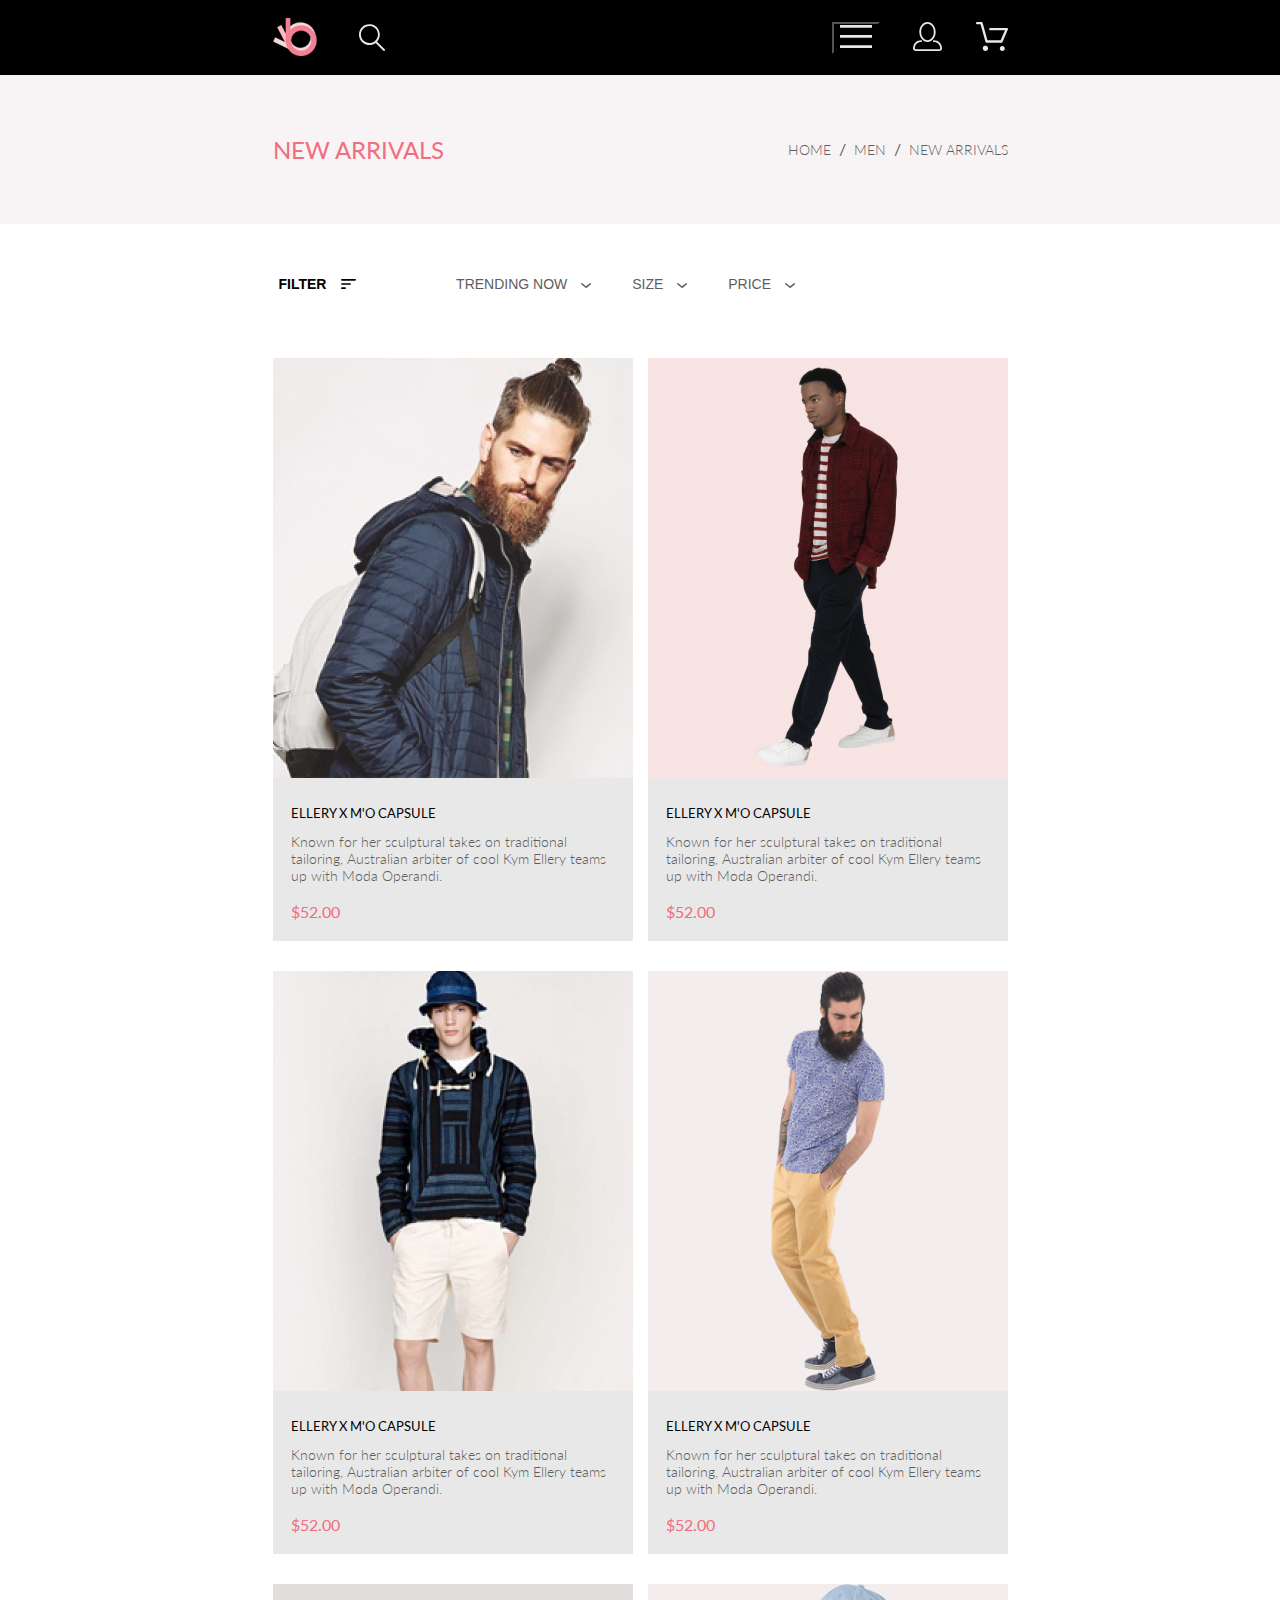
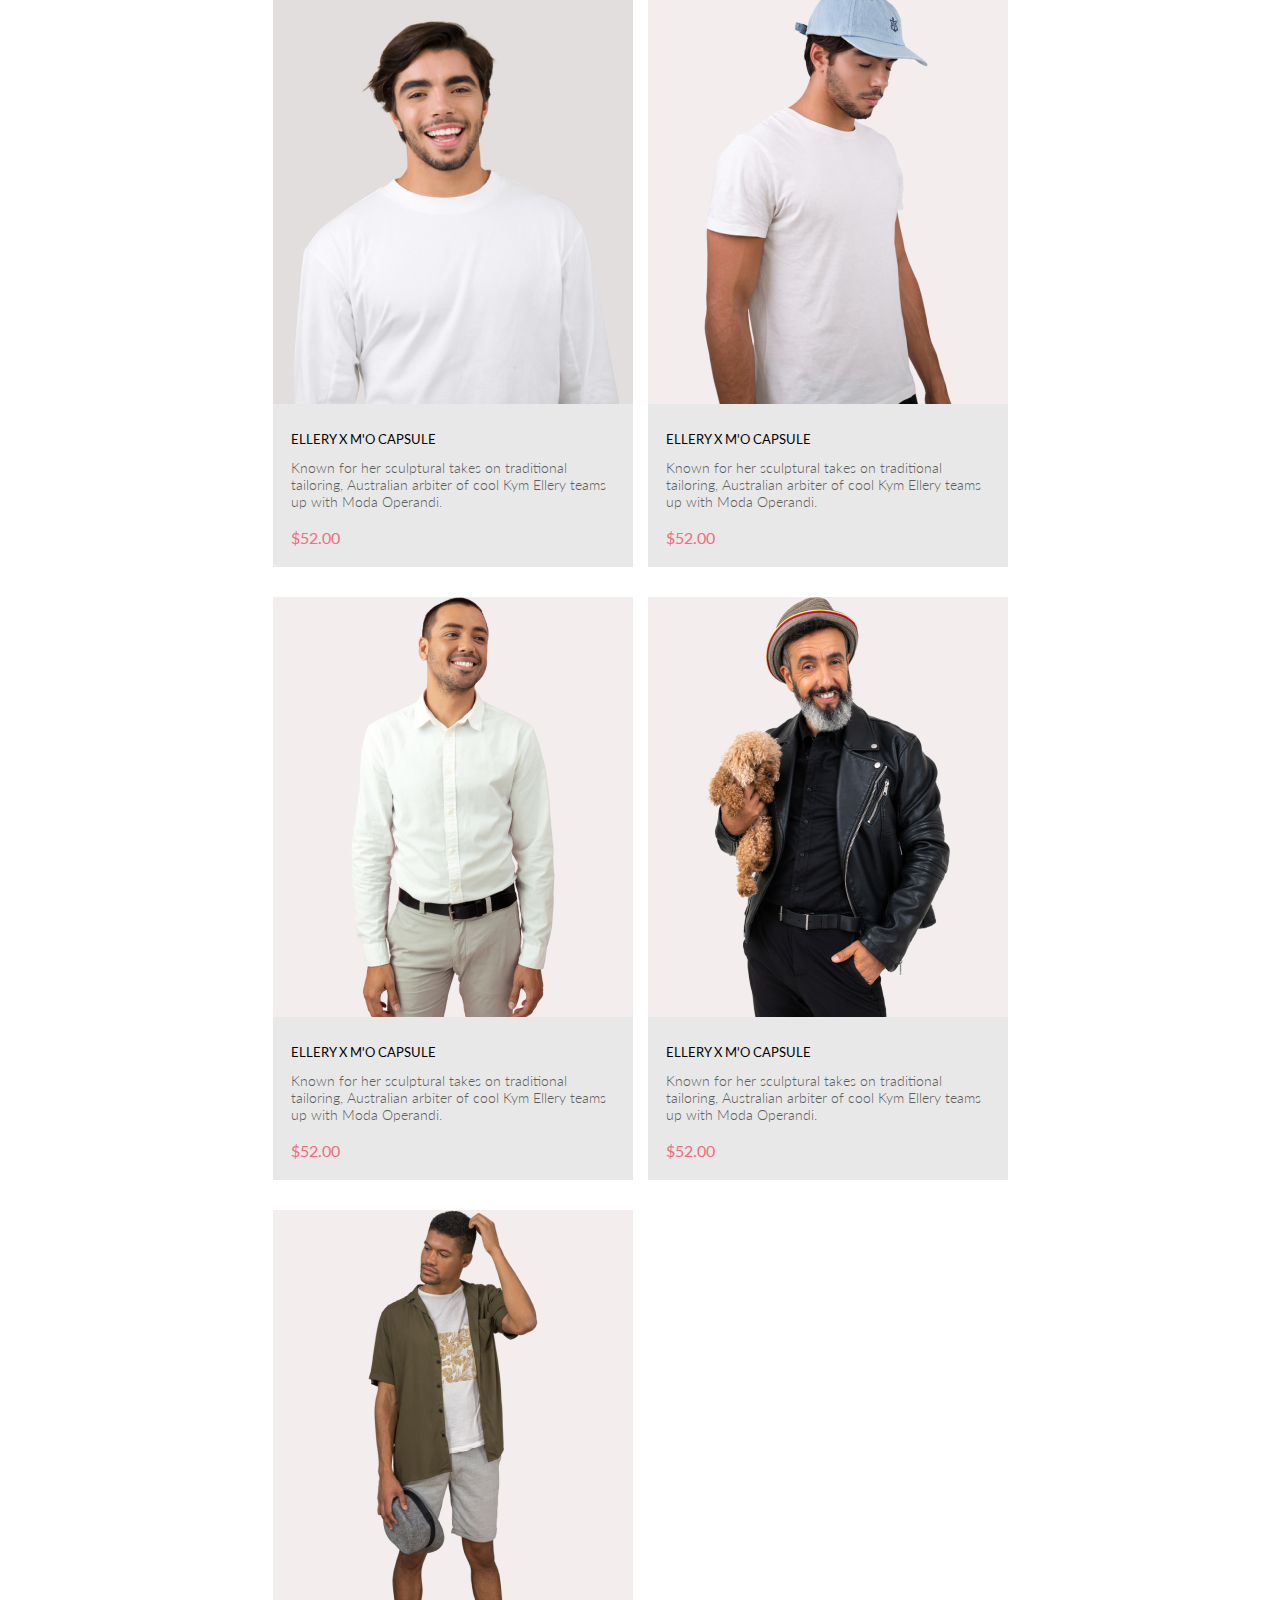
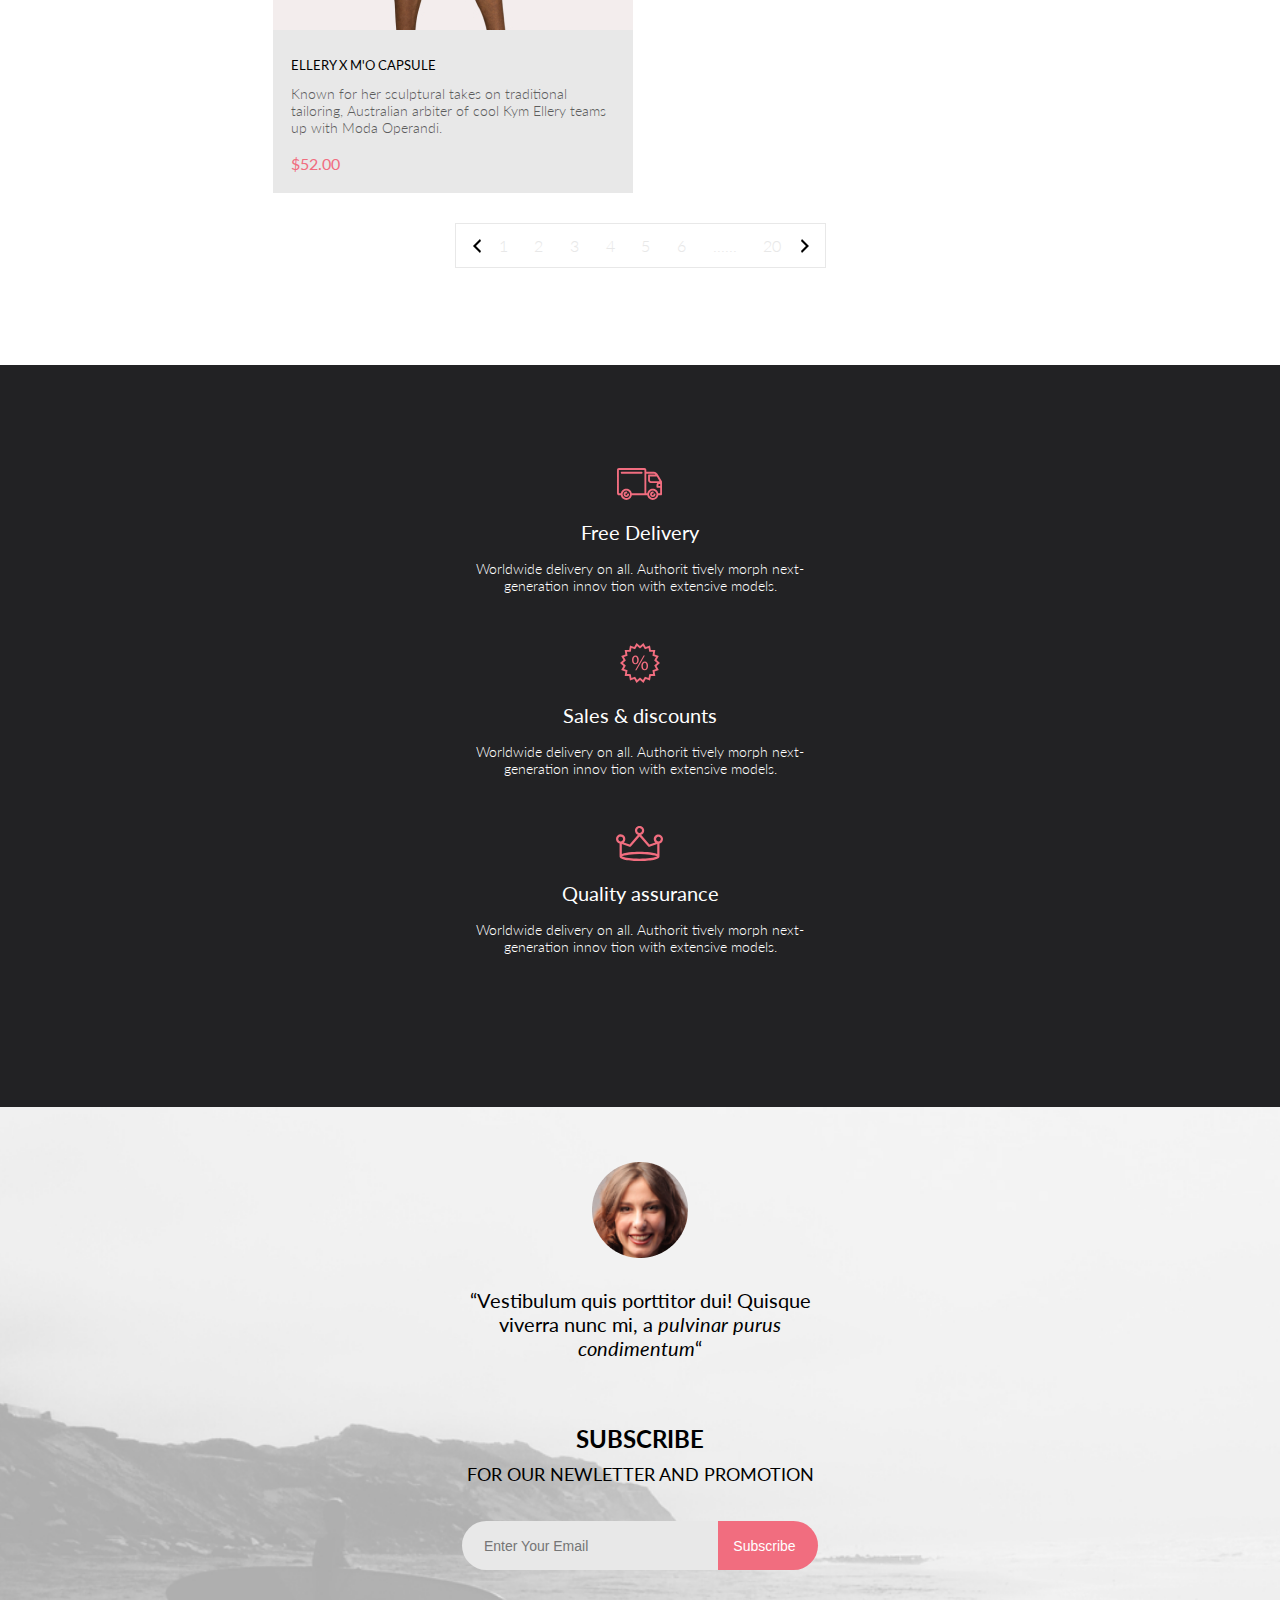
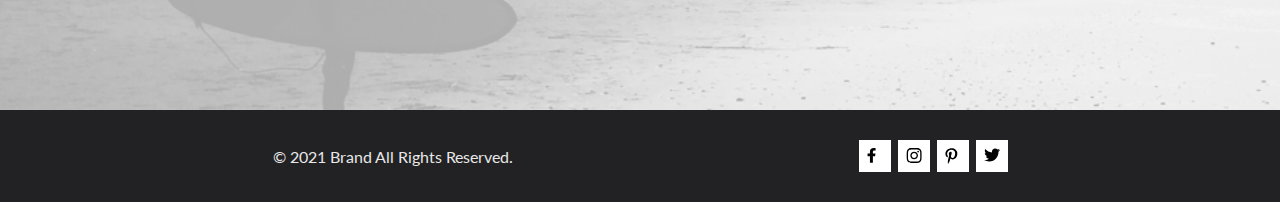
<file: catalog.html>
<!DOCTYPE html>
<html lang="en">

<head>
    <meta charset="UTF-8">
    <meta http-equiv="X-UA-Compatible" content="IE=edge">
    <meta name="viewport" content="width=device-width, initial-scale=1.0">
    <title>Catalog</title>
    <link rel="stylesheet" href="css/style.css">
    <link rel="preconnect" href="https://fonts.googleapis.com">
    <link rel="preconnect" href="https://fonts.gstatic.com" crossorigin>
    <link href="https://fonts.googleapis.com/css2?family=Lato:ital,wght@0,400;0,700;0,900;1,400&display=swap"
        rel="stylesheet">
    <link rel="stylesheet" href="https://cdnjs.cloudflare.com/ajax/libs/font-awesome/4.7.0/css/font-awesome.min.css">
</head>

<body>
    <header class="header">
        <div class="header__wrp container">
            <div class="header__logo-search">
                <a class="header__logo" href="index.html"><img src="images/logo.svg" alt="logo"></a>
                <div class="header__search">
                    <img src="images/loupe.svg" alt="search">
                    <label><input class="header__search-input" type="text" required placeholder="Search..."></label>
                </div>
            </div>
            <div class="header__menu">
                <button class="burger-btn"><img src="images/burger.svg" alt="menu"></button>
                <a class="header__link" href="registration.html">
                    <svg class="header__link-svg" width="29" height="29" viewBox="0 0 29 29"
                        xmlns="http://www.w3.org/2000/svg">
                        <path
                            d="M14.5 19.937C19 19.937 22.656 15.464 22.656 9.968C22.656 4.472 19 0 14.5 0C13.3631 0.0217413 12.2463 0.303398 11.2351 0.823397C10.2239 1.34339 9.34507 2.08794 8.66602 3C7.12663 4.99573 6.30819 7.45381 6.34399 9.974C6.34399 15.465 10 19.937 14.5 19.937ZM14.5 1.813C18 1.813 20.844 5.472 20.844 9.969C20.844 14.466 17.998 18.125 14.5 18.125C11.002 18.125 8.15603 14.465 8.15503 9.969C8.15403 5.473 11 1.813 14.5 1.813ZM20.844 18.125C20.6036 18.125 20.373 18.2205 20.203 18.3905C20.033 18.5605 19.9375 18.7911 19.9375 19.0315C19.9375 19.2719 20.033 19.5025 20.203 19.6725C20.373 19.8425 20.6036 19.938 20.844 19.938C22.526 19.9399 24.1386 20.6088 25.3279 21.7982C26.5172 22.9875 27.1861 24.6 27.188 26.282C27.1875 26.5221 27.0918 26.7523 26.922 26.9221C26.7522 27.0918 26.5221 27.1875 26.282 27.188H2.71997C2.47985 27.1875 2.24975 27.0918 2.07996 26.9221C1.91016 26.7523 1.81449 26.5221 1.81396 26.282C1.81608 24.6001 2.48517 22.9877 3.67444 21.7985C4.86371 20.6092 6.47608 19.9401 8.15796 19.938C8.39824 19.938 8.62868 19.8425 8.79858 19.6726C8.96849 19.5027 9.06396 19.2723 9.06396 19.032C9.06396 18.7917 8.96849 18.5613 8.79858 18.3914C8.62868 18.2215 8.39824 18.126 8.15796 18.126C5.99541 18.1279 3.92201 18.9875 2.39258 20.5164C0.863144 22.0453 0.00264777 24.1185 0 26.281C0.000794067 27.0019 0.287502 27.693 0.797241 28.2027C1.30698 28.7125 1.99811 28.9992 2.71899 29H26.282C27.0027 28.9989 27.6936 28.7121 28.2031 28.2024C28.7126 27.6927 28.9992 27.0017 29 26.281C28.9974 24.1187 28.1372 22.0457 26.6083 20.5168C25.0793 18.9878 23.0063 18.1276 20.844 18.125Z">
                    </svg>
                </a>
                <a class="header__link" href="cart.html">
                    <svg class="header__link-svg" width="33" height="29" viewBox="0 0 33 29"
                        xmlns="http://www.w3.org/2000/svg">
                        <path
                            d="M27.199 29C26.5512 28.9738 25.9396 28.6948 25.4952 28.2227C25.0509 27.7506 24.8094 27.1232 24.8225 26.475C24.8356 25.8269 25.1023 25.2097 25.5653 24.7559C26.0283 24.3022 26.6508 24.048 27.2991 24.048C27.9474 24.048 28.5697 24.3022 29.0327 24.7559C29.4957 25.2097 29.7624 25.8269 29.7755 26.475C29.7886 27.1232 29.5471 27.7506 29.1028 28.2227C28.6585 28.6948 28.0468 28.9738 27.399 29H27.199ZM7.75098 26.32C7.75098 25.79 7.90815 25.2718 8.20264 24.8311C8.49712 24.3904 8.91569 24.0469 9.4054 23.844C9.8951 23.6412 10.434 23.5881 10.9539 23.6915C11.4737 23.7949 11.9512 24.0502 12.326 24.425C12.7009 24.7998 12.9562 25.2773 13.0596 25.7972C13.163 26.317 13.1098 26.8559 12.907 27.3456C12.7041 27.8353 12.3606 28.2539 11.9199 28.5483C11.4792 28.8428 10.9611 29 10.431 29C10.0789 29.0003 9.73017 28.9311 9.40479 28.7966C9.0794 28.662 8.78374 28.4646 8.53467 28.2158C8.2856 27.9669 8.08805 27.6713 7.95325 27.3461C7.81844 27.0208 7.74902 26.6721 7.74902 26.32H7.75098ZM11.551 20.686C11.2916 20.6868 11.039 20.6024 10.8322 20.4457C10.6253 20.2891 10.4756 20.0689 10.406 19.819L5.573 2.36401H2.18005C1.86657 2.36401 1.56591 2.23947 1.34424 2.01781C1.12257 1.79614 0.998047 1.49549 0.998047 1.18201C0.998047 0.868519 1.12257 0.567873 1.34424 0.346205C1.56591 0.124537 1.86657 5.81268e-06 2.18005 5.81268e-06H6.46106C6.72055 -0.00080736 6.97309 0.0837201 7.17981 0.240568C7.38653 0.397416 7.53589 0.617884 7.60498 0.868006L12.438 18.323H25.616L29.999 8.27501H15.399C15.2409 8.27961 15.0834 8.25242 14.9359 8.19507C14.7884 8.13771 14.6539 8.05134 14.5404 7.94108C14.4269 7.83082 14.3366 7.69891 14.275 7.55315C14.2134 7.40739 14.1816 7.25075 14.1816 7.0925C14.1816 6.93426 14.2134 6.77762 14.275 6.63186C14.3366 6.4861 14.4269 6.35419 14.5404 6.24393C14.6539 6.13367 14.7884 6.0473 14.9359 5.98994C15.0834 5.93259 15.2409 5.90541 15.399 5.91001H31.812C32.0077 5.90996 32.2003 5.95866 32.3724 6.05172C32.5446 6.14478 32.6908 6.27926 32.798 6.44301C32.9058 6.60729 32.9714 6.79569 32.9889 6.99145C33.0063 7.18721 32.9752 7.38424 32.8981 7.565L27.493 19.977C27.4007 20.1876 27.249 20.3668 27.0565 20.4927C26.864 20.6186 26.6391 20.6858 26.4091 20.686H11.551Z">
                    </svg>
                </a>
                <nav class="burger-btn__menu visually-hidden">
                    <button class="burger-btn__close"><img src="images/burger-btn__cross.svg" alt="close"></button>
                    <h3 class="burger-btn__title">menu</h3>
                    <ul class="burger-btn__list">
                        <li class="burger-btn__item">
                            <a href="#">man</a>
                            <ul>
                                <li><a href="#">Accessories</a></li>
                                <li><a href="#">Bags</a></li>
                                <li><a href="#">Denim</a></li>
                                <li><a href="#">T-Shirts</a></li>
                            </ul>
                        </li>
                        <li class="burger-btn__item">
                            <a href="#">woman</a>
                            <ul>
                                <li><a href="#">Accessories</a></li>
                                <li><a href="#">Jackets & Coats</a></li>
                                <li><a href="#">Polos</a></li>
                                <li><a href="#">T-Shirts</a></li>
                                <li><a href="#">Shirts</a></li>
                            </ul>
                        </li>
                        <li class="burger-btn__item">
                            <a href="#">kids</a>
                            <ul>
                                <li><a href="#">Accessories</a></li>
                                <li><a href="#">Jackets & Coats</a></li>
                                <li><a href="#">Polos</a></li>
                                <li><a href="#">T-Shirts</a></li>
                                <li><a href="#">Shirts</a></li>
                                <li><a href="#">Bags</a></li>
                            </ul>
                        </li>
                    </ul>
                </nav>
            </div>
        </div>
    </header>
    <main>
        <section class="page-title">
            <h2 class="visually-hidden">Title of the page</h2>
            <div class="page-title-wrp container">
                <div class="page-title_name">new arrivals</div>
                <ul class="page-title_breadcrumbs">
                    <li><a href="#">home</a></li>
                    <li><a href="#">men</a></li>
                    <li><a href="">new arrivals</a></li>
                </ul>
            </div>
        </section>
        <section class="catalog container">
            <h2 class="visually-hidden">Catalog</h2>
            <div class="catalog__filter">
                <div class="catalog__filter-dropdown">
                    <button class="catalog__filter-btn">filter
                        <svg width="15" height="10" viewBox="0 0 15 10" fill="none" xmlns="http://www.w3.org/2000/svg">
                            <path
                                d="M0.833333 10H4.16667C4.625 10 5 9.625 5 9.16667C5 8.70833 4.625 8.33333 4.16667 8.33333H0.833333C0.375 8.33333 0 8.70833 0 9.16667C0 9.625 0.375 10 0.833333 10ZM0 0.833333C0 1.29167 0.375 1.66667 0.833333 1.66667H14.1667C14.625 1.66667 15 1.29167 15 0.833333C15 0.375 14.625 0 14.1667 0H0.833333C0.375 0 0 0.375 0 0.833333ZM0.833333 5.83333H9.16667C9.625 5.83333 10 5.45833 10 5C10 4.54167 9.625 4.16667 9.16667 4.16667H0.833333C0.375 4.16667 0 4.54167 0 5C0 5.45833 0.375 5.83333 0.833333 5.83333Z">
                        </svg>
                    </button>
                    <nav class="catalog__filter-menu">
                        <button class="catalog__filter-dropdown-btn">filter
                            <svg width="15" height="10" viewBox="0 0 15 10" fill="none"
                                xmlns="http://www.w3.org/2000/svg">
                                <path
                                    d="M0.833333 10H4.16667C4.625 10 5 9.625 5 9.16667C5 8.70833 4.625 8.33333 4.16667 8.33333H0.833333C0.375 8.33333 0 8.70833 0 9.16667C0 9.625 0.375 10 0.833333 10ZM0 0.833333C0 1.29167 0.375 1.66667 0.833333 1.66667H14.1667C14.625 1.66667 15 1.29167 15 0.833333C15 0.375 14.625 0 14.1667 0H0.833333C0.375 0 0 0.375 0 0.833333ZM0.833333 5.83333H9.16667C9.625 5.83333 10 5.45833 10 5C10 4.54167 9.625 4.16667 9.16667 4.16667H0.833333C0.375 4.16667 0 4.54167 0 5C0 5.45833 0.375 5.83333 0.833333 5.83333Z">
                            </svg>
                        </button>
                        <ul class="catalog__filter-dropdown-list">
                            <li><a class="catalog__filter-dropdown-item" href="#">category</a>
                                <ul class="catalog__filter-dropdown-sublist">
                                    <li class="catalog__filter-dropdown-subitem">Accessories</li>
                                    <li class="catalog__filter-dropdown-subitem">Bags</li>
                                    <li class="catalog__filter-dropdown-subitem">Denim</li>
                                    <li class="catalog__filter-dropdown-subitem">Hoodies & Sweatshirts</li>
                                    <li class="catalog__filter-dropdown-subitem">Jackets & Coats</li>
                                    <li class="catalog__filter-dropdown-subitem">Polos</li>
                                    <li class="catalog__filter-dropdown-subitem">Shirts</li>
                                    <li class="catalog__filter-dropdown-subitem">Shoes</li>
                                    <li class="catalog__filter-dropdown-subitem">Sweaters & Knits</li>
                                    <li class="catalog__filter-dropdown-subitem">T-Shirts</li>
                                    <li class="catalog__filter-dropdown-subitem">Tanks</li>
                                </ul>
                            </li>
                            <li><a class="catalog__filter-dropdown-item" href="#">brand</a>
                                <ul class="catalog__filter-dropdown-sublist">
                                    <li class="catalog__filter-dropdown-subitem">Mango</li>
                                    <li class="catalog__filter-dropdown-subitem">Zara</li>
                                    <li class="catalog__filter-dropdown-subitem">Miss Sixty</li>
                                    <li class="catalog__filter-dropdown-subitem">Levi's</li>
                                    <li class="catalog__filter-dropdown-subitem">Adidas</li>
                                    <li class="catalog__filter-dropdown-subitem">DKNY</li>
                                    <li class="catalog__filter-dropdown-subitem">Michael Kors</li>
                                </ul>
                            </li>
                            <li><a class="catalog__filter-dropdown-item" href="#">designer</a>
                                <ul class="catalog__filter-dropdown-sublist">
                                    <li class="catalog__filter-dropdown-subitem">Donna Karan</li>
                                    <li class="catalog__filter-dropdown-subitem">Giorgia Armani</li>
                                    <li class="catalog__filter-dropdown-subitem">Calvin Klein</li>
                                    <li class="catalog__filter-dropdown-subitem">Donatella Versace</li>
                                    <li class="catalog__filter-dropdown-subitem">Adidas</li>
                                    <li class="catalog__filter-dropdown-subitem">DKNY</li>
                                    <li class="catalog__filter-dropdown-subitem">Ralph Lauren</li>
                                </ul>
                            </li>

                        </ul>
                    </nav>
                </div>
                <ul class="catalog__filter-checkbox-list">
                    <li class="catalog__filter-checkbox-item">
                        <button class="catalog__filter-checkbox-button">trending now
                            <svg width="11" height="6" viewBox="0 0 11 6" xmlns="http://www.w3.org/2000/svg">
                                <path
                                    d="M5.00214 5.00214C4.83521 5.00247 4.67343 4.94433 4.54488 4.83782L0.258102 1.2655C0.112196 1.14422 0.0204417 0.969958 0.00302325 0.781035C-0.0143952 0.592112 0.0439493 0.404007 0.165221 0.258101C0.286493 0.112196 0.460759 0.0204417 0.649682 0.00302327C0.838605 -0.0143952 1.02671 0.043949 1.17262 0.165221L5.00214 3.36602L8.83167 0.279536C8.90475 0.220188 8.98884 0.175869 9.0791 0.149125C9.16937 0.122382 9.26403 0.113741 9.35764 0.1237C9.45126 0.133659 9.54198 0.162021 9.6246 0.207156C9.70722 0.252292 9.7801 0.313311 9.83906 0.386705C9.90449 0.460167 9.95405 0.546351 9.98462 0.639855C10.0152 0.733359 10.0261 0.83217 10.0167 0.930097C10.0073 1.02802 9.97784 1.12296 9.93005 1.20895C9.88227 1.29494 9.81723 1.37013 9.73904 1.42982L5.45225 4.88068C5.32002 4.97036 5.16154 5.01312 5.00214 5.00214Z">
                            </svg>
                        </button>
                        <div class="catalog__filter-checkbox-dropdown">
                            <label for="popular"><input type="checkbox" id="popular">popular</label>
                            <label for="sale"><input type="checkbox" id="sale">sale</label>
                        </div>
                    </li>
                    <li class="catalog__filter-checkbox-item">
                        <button class="catalog__filter-checkbox-button">size
                            <svg width="11" height="6" viewBox="0 0 11 6" xmlns="http://www.w3.org/2000/svg">
                                <path
                                    d="M5.00214 5.00214C4.83521 5.00247 4.67343 4.94433 4.54488 4.83782L0.258102 1.2655C0.112196 1.14422 0.0204417 0.969958 0.00302325 0.781035C-0.0143952 0.592112 0.0439493 0.404007 0.165221 0.258101C0.286493 0.112196 0.460759 0.0204417 0.649682 0.00302327C0.838605 -0.0143952 1.02671 0.043949 1.17262 0.165221L5.00214 3.36602L8.83167 0.279536C8.90475 0.220188 8.98884 0.175869 9.0791 0.149125C9.16937 0.122382 9.26403 0.113741 9.35764 0.1237C9.45126 0.133659 9.54198 0.162021 9.6246 0.207156C9.70722 0.252292 9.7801 0.313311 9.83906 0.386705C9.90449 0.460167 9.95405 0.546351 9.98462 0.639855C10.0152 0.733359 10.0261 0.83217 10.0167 0.930097C10.0073 1.02802 9.97784 1.12296 9.93005 1.20895C9.88227 1.29494 9.81723 1.37013 9.73904 1.42982L5.45225 4.88068C5.32002 4.97036 5.16154 5.01312 5.00214 5.00214Z">
                            </svg>
                        </button>
                        <div class="catalog__filter-checkbox-dropdown">
                            <label for="xs"><input type="checkbox" id="xs">xs</label>
                            <label for="s"><input type="checkbox" id="s">s</label>
                            <label for="m"><input type="checkbox" id="m">m</label>
                            <label for="l"><input type="checkbox" id="l">l</label>
                        </div>
                    </li>
                    <li class="catalog__filter-checkbox-item">
                        <button class="catalog__filter-checkbox-button">price
                            <svg width="11" height="6" viewBox="0 0 11 6" xmlns="http://www.w3.org/2000/svg">
                                <path
                                    d="M5.00214 5.00214C4.83521 5.00247 4.67343 4.94433 4.54488 4.83782L0.258102 1.2655C0.112196 1.14422 0.0204417 0.969958 0.00302325 0.781035C-0.0143952 0.592112 0.0439493 0.404007 0.165221 0.258101C0.286493 0.112196 0.460759 0.0204417 0.649682 0.00302327C0.838605 -0.0143952 1.02671 0.043949 1.17262 0.165221L5.00214 3.36602L8.83167 0.279536C8.90475 0.220188 8.98884 0.175869 9.0791 0.149125C9.16937 0.122382 9.26403 0.113741 9.35764 0.1237C9.45126 0.133659 9.54198 0.162021 9.6246 0.207156C9.70722 0.252292 9.7801 0.313311 9.83906 0.386705C9.90449 0.460167 9.95405 0.546351 9.98462 0.639855C10.0152 0.733359 10.0261 0.83217 10.0167 0.930097C10.0073 1.02802 9.97784 1.12296 9.93005 1.20895C9.88227 1.29494 9.81723 1.37013 9.73904 1.42982L5.45225 4.88068C5.32002 4.97036 5.16154 5.01312 5.00214 5.00214Z">
                            </svg>
                        </button>
                        <div class="catalog__filter-checkbox-dropdown catalog__filter-checkbox-dropdown_range">
                            <label for="range"><input type="range" list="tickmarks" id="range" value="1"
                                    step="1"></label>
                            <datalist id="tickmarks">
                                <option value="50" label="50$">
                                <option value="60">
                                <option value="70">
                                <option value="80">
                                <option value="90"></option>
                                <option value="100" label="100$">
                            </datalist>
                        </div>
                    </li>
                </ul>
            </div>
            <ul class="products__list">
                <li class="products__item">
                    <img class="products__item-img" src="images/catalog-1.jpg" alt="product">
                    <h3 class="products__item-title">ellery x m'o capsule</h3>
                    <p class="products__item-description">Known for her sculptural takes on
                        traditional tailoring,
                        Australian arbiter of cool Kym Ellery
                        teams up with Moda Operandi.</p>
                    <p class="products__item-price">$52.00</p>
                </li>
                <li class="products__item">
                    <img class="products__item-img" src="images/catalog-2.jpg" alt="product">
                    <h3 class="products__item-title">ellery x m'o capsule</h3>
                    <p class="products__item-description">Known for her sculptural takes on
                        traditional tailoring,
                        Australian arbiter of cool Kym Ellery
                        teams up with Moda Operandi.</p>
                    <p class="products__item-price">$52.00</p>
                </li>
                <li class="products__item">
                    <img class="products__item-img" src="images/catalog-3.jpg" alt="product">
                    <h3 class="products__item-title">ellery x m'o capsule</h3>
                    <p class="products__item-description">Known for her sculptural takes on
                        traditional tailoring,
                        Australian arbiter of cool Kym Ellery
                        teams up with Moda Operandi.</p>
                    <p class="products__item-price">$52.00</p>
                </li>
                <li class="products__item">
                    <img class="products__item-img" src="images/catalog-4.jpg" alt="product">
                    <h3 class="products__item-title">ellery x m'o capsule</h3>
                    <p class="products__item-description">Known for her sculptural takes on
                        traditional tailoring,
                        Australian arbiter of cool Kym Ellery
                        teams up with Moda Operandi.</p>
                    <p class="products__item-price">$52.00</p>
                </li>
                <li class="products__item">
                    <img class="products__item-img" src="images/catalog-5.jpg" alt="product">
                    <h3 class="products__item-title">ellery x m'o capsule</h3>
                    <p class="products__item-description">Known for her sculptural takes on
                        traditional tailoring,
                        Australian arbiter of cool Kym Ellery
                        teams up with Moda Operandi.</p>
                    <p class="products__item-price">$52.00</p>
                </li>
                <li class="products__item">
                    <img class="products__item-img" src="images/catalog-6.jpg" alt="product">
                    <h3 class="products__item-title">ellery x m'o capsule</h3>
                    <p class="products__item-description">Known for her sculptural takes on
                        traditional tailoring,
                        Australian arbiter of cool Kym Ellery
                        teams up with Moda Operandi.</p>
                    <p class="products__item-price">$52.00</p>
                </li>
                <li class="products__item">
                    <img class="products__item-img" src="images/catalog-7.jpg" alt="product">
                    <h3 class="products__item-title">ellery x m'o capsule</h3>
                    <p class="products__item-description">Known for her sculptural takes on
                        traditional tailoring,
                        Australian arbiter of cool Kym Ellery
                        teams up with Moda Operandi.</p>
                    <p class="products__item-price">$52.00</p>
                </li>
                <li class="products__item">
                    <img class="products__item-img" src="images/catalog-8.jpg" alt="product">
                    <h3 class="products__item-title">ellery x m'o capsule</h3>
                    <p class="products__item-description">Known for her sculptural takes on
                        traditional tailoring,
                        Australian arbiter of cool Kym Ellery
                        teams up with Moda Operandi.</p>
                    <p class="products__item-price">$52.00</p>
                </li>
                <li class="products__item">
                    <img class="products__item-img" src="images/catalog-9.jpg" alt="product">
                    <h3 class="products__item-title">ellery x m'o capsule</h3>
                    <p class="products__item-description">Known for her sculptural takes on
                        traditional tailoring,
                        Australian arbiter of cool Kym Ellery
                        teams up with Moda Operandi.</p>
                    <p class="products__item-price">$52.00</p>
                </li>
            </ul>
            <nav class="catalog__pages">
                <div class="catalog__pages-wrp">
                    <svg width="9" height="14" viewBox="0 0 9 14" fill="none" xmlns="http://www.w3.org/2000/svg">
                        <path d="M8.99512 2L3.99512 7L8.99512 12L7.99512 14L0.995117 7L7.99512 0L8.99512 2Z">
                    </svg>
                    <ul class="catalog__pages-list">
                        <li class="catalog__pages-item">1</li>
                        <li class="catalog__pages-item">2</li>
                        <li class="catalog__pages-item">3</li>
                        <li class="catalog__pages-item">4</li>
                        <li class="catalog__pages-item">5</li>
                        <li class="catalog__pages-item">6</li>
                        <li class="catalog__pages-break">......</li>
                        <li class="catalog__pages-item">20</li>
                    </ul>
                    <svg width="9" height="14" viewBox="0 0 9 14" fill="none" xmlns="http://www.w3.org/2000/svg">
                        <path d="M0.994995 12L5.995 7L0.994995 2L1.995 0L8.995 7L1.995 14L0.994995 12Z">
                    </svg>
                </div>
            </nav>
        </section>
        <section class="offer">
            <h2 class="visually-hidden">Offer</h2>
            <div class="container">
                <ul class="offer__list">
                    <li class="offer__item">
                        <img class="offer__item-img" src="images/delivery.svg" alt="delivery">
                        <h3 class="offer__item-title">Free Delivery</h3>
                        <p class="offer__item-description">Worldwide delivery on all. Authorit tively morph
                            next-generation
                            innov tion with extensive
                            models.</p>
                    </li>
                    <li class="offer__item">
                        <img class="offer__item-img" src="images/sales.svg" alt="sales">
                        <h3 class="offer__item-title">Sales & discounts</h3>
                        <p class="offer__item-description">Worldwide delivery on all. Authorit tively morph
                            next-generation
                            innov tion with extensive
                            models.</p>
                    </li>
                    <li class="offer__item">
                        <img class="offer__item-img" src="images/quality.svg" alt="quality">
                        <h3 class="offer__item-title">Quality assurance</h3>
                        <p class="offer__item-description">Worldwide delivery on all. Authorit tively morph
                            next-generation
                            innov tion with extensive
                            models.</p>
                    </li>
                </ul>
            </div>
        </section>
    </main>
    <footer class="footer">
        <div class="footer-feedback">
            <div class="footer-feedback-wrp container">
                <figure class="footer-feedback__quote">
                    <img class="footer-feedback__quote-img" src="images/person.png" alt="woman">
                    <blockquote class="footer-feedback__quote-text">“Vestibulum quis porttitor dui! Quisque viverra nunc mi, a
                        <span class="footer-feedback__quote-text footer-feedback__quote-text_italics">pulvinar purus condimentum</span>“
                    </blockquote>
                </figure>
                <div class="footer-feedback__subscribe">
                    <h2 class="footer-feedback__subscribe-text">SUBSCRIBE <span class="footer-feedback__subscribe-text-details">FOR OUR NEWLETTER
                            AND PROMOTION</span></h2>
                    <form class="footer-feedback__subscribe-form" action="#">
                        <div class="footer-feedback__subscribe-form-wrp">
                            <label><input class="footer-feedback__subscribe-form-input" type="text" required
                                    placeholder="Enter Your Email"></label>
                            <button class="footer-feedback__subscribe-form-button" type="submit">Subscribe</button>
                        </div>
                    </form>
                </div>
            </div>
        </div>
        <div class="footer-network">
            <div class="footer-network-wrp container">
                <p class="footer__rights">&copy; 2021 Brand All Rights Reserved.</p>
                <ul class="footer__social-list">
                    <li class="footer__social-item">
                        <a class="footer__social-link" href="#">
                            <svg width="9" height="15" viewBox="0 0 9 15" fill="none"
                                xmlns="http://www.w3.org/2000/svg">
                                <path
                                    d="M8.08836 8.28L8.50686 5.61602H5.89022V3.88729C5.89022 3.15847 6.25574 2.44806 7.42765 2.44806H8.61722V0.179975C8.61722 0.179975 7.53772 0 6.50561 0C4.35073 0 2.9422 1.27593 2.9422 3.5857V5.61602H0.546875V8.28H2.9422V14.72H5.89022V8.28H8.08836Z">
                            </svg>
                        </a>
                    </li>
                    <li class="footer__social-item">
                        <a class="footer__social-link" href="">
                            <svg width="16" height="15" viewBox="0 0 16 15" fill="none"
                                xmlns="http://www.w3.org/2000/svg">
                                <path
                                    d="M8.13897 3.68159C6.02383 3.68159 4.31774 5.38491 4.31774 7.49663C4.31774 9.60835 6.02383 11.3117 8.13897 11.3117C10.2541 11.3117 11.9602 9.60835 11.9602 7.49663C11.9602 5.38491 10.2541 3.68159 8.13897 3.68159ZM8.13897 9.9769C6.77211 9.9769 5.65467 8.8646 5.65467 7.49663C5.65467 6.12866 6.76878 5.01636 8.13897 5.01636C9.50915 5.01636 10.6233 6.12866 10.6233 7.49663C10.6233 8.8646 9.50583 9.9769 8.13897 9.9769ZM13.0078 3.52554C13.0078 4.02026 12.6087 4.41538 12.1165 4.41538C11.621 4.41538 11.2252 4.01694 11.2252 3.52554C11.2252 3.03413 11.6243 2.63569 12.1165 2.63569C12.6087 2.63569 13.0078 3.03413 13.0078 3.52554ZM15.5386 4.42866C15.4821 3.23667 15.2094 2.18081 14.3347 1.31089C13.4634 0.440967 12.4058 0.168701 11.2119 0.108936C9.9814 0.039209 6.29321 0.039209 5.0627 0.108936C3.8721 0.165381 2.81453 0.437646 1.93987 1.30757C1.06522 2.17749 0.795836 3.23335 0.735973 4.42534C0.666134 5.65386 0.666134 9.33608 0.735973 10.5646C0.79251 11.7566 1.06522 12.8124 1.93987 13.6824C2.81453 14.5523 3.86878 14.8246 5.0627 14.8843C6.29321 14.9541 9.9814 14.9541 11.2119 14.8843C12.4058 14.8279 13.4634 14.5556 14.3347 13.6824C15.2061 12.8124 15.4788 11.7566 15.5386 10.5646C15.6085 9.33608 15.6085 5.65718 15.5386 4.42866ZM13.949 11.8828C13.6895 12.5335 13.1874 13.0349 12.5322 13.2972C11.5511 13.6857 9.22314 13.596 8.13897 13.596C7.05479 13.596 4.72348 13.6824 3.74573 13.2972C3.09389 13.0382 2.59171 12.5369 2.32898 11.8828C1.93987 10.9033 2.02967 8.57905 2.02967 7.49663C2.02967 6.41421 1.9432 4.08667 2.32898 3.1105C2.58838 2.45972 3.09056 1.95835 3.74573 1.69604C4.7268 1.30757 7.05479 1.39722 8.13897 1.39722C9.22314 1.39722 11.5545 1.31089 12.5322 1.69604C13.184 1.95503 13.6862 2.4564 13.949 3.1105C14.3381 4.08999 14.2483 6.41421 14.2483 7.49663C14.2483 8.57905 14.3381 10.9066 13.949 11.8828Z">
                            </svg>
                        </a>
                    </li>
                    <li class="footer__social-item">
                        <a class="footer__social-link" href="">
                            <svg width="13" height="16" viewBox="0 0 13 16" fill="none"
                                xmlns="http://www.w3.org/2000/svg">
                                <path
                                    d="M6.74032 0.203125C3.55564 0.203125 0.408203 2.34063 0.408203 5.8C0.408203 8 1.63738 9.25 2.38233 9.25C2.68963 9.25 2.86655 8.3875 2.86655 8.14375C2.86655 7.85313 2.13091 7.23438 2.13091 6.025C2.13091 3.5125 4.03055 1.73125 6.4889 1.73125C8.60271 1.73125 10.1671 2.94062 10.1671 5.1625C10.1671 6.82187 9.50597 9.93437 7.36422 9.93437C6.59133 9.93437 5.93018 9.37187 5.93018 8.56563C5.93018 7.38438 6.74963 6.24062 6.74963 5.02187C6.74963 2.95312 3.835 3.32812 3.835 5.82812C3.835 6.35313 3.90018 6.93437 4.13298 7.4125C3.70463 9.26875 2.82931 12.0344 2.82931 13.9469C2.82931 14.5375 2.91311 15.1188 2.96899 15.7094C3.07452 15.8281 3.02175 15.8156 3.18316 15.7563C4.74757 13.6 4.69169 13.1781 5.3994 10.3562C5.78119 11.0875 6.76826 11.4812 7.55046 11.4812C10.8469 11.4812 12.3275 8.24688 12.3275 5.33125C12.3275 2.22813 9.66427 0.203125 6.74032 0.203125Z">
                            </svg>
                        </a>
                    </li>
                    <li class="footer__social-item">
                        <a class="footer__social-link" href="">
                            <svg width="17" height="14" viewBox="0 0 17 14" fill="none"
                                xmlns="http://www.w3.org/2000/svg">
                                <path
                                    d="M14.417 3.74052C14.427 3.88264 14.427 4.0248 14.427 4.16692C14.427 8.50192 11.1498 13.4969 5.15986 13.4969C3.31448 13.4969 1.60022 12.9588 0.158203 12.0248C0.420396 12.0552 0.67247 12.0654 0.944752 12.0654C2.46741 12.0654 3.8691 11.5476 4.98843 10.6644C3.5565 10.6339 2.3565 9.68977 1.94305 8.39027C2.14475 8.4207 2.34642 8.44102 2.5582 8.44102C2.85063 8.44102 3.14308 8.40039 3.41533 8.32936C1.92291 8.02477 0.803551 6.70498 0.803551 5.11108V5.07048C1.23715 5.31414 1.74139 5.46642 2.2758 5.4867C1.39849 4.89786 0.823727 3.8928 0.823727 2.75573C0.823727 2.14661 0.985041 1.58823 1.26741 1.10092C2.87077 3.09077 5.28086 4.39023 7.98334 4.53239C7.93293 4.28873 7.90266 4.03495 7.90266 3.78114C7.90266 1.97402 9.35477 0.501953 11.1598 0.501953C12.0976 0.501953 12.9446 0.897891 13.5396 1.53748C14.2757 1.39536 14.9816 1.12123 15.6068 0.745609C15.3648 1.50705 14.8505 2.14664 14.1749 2.5527C14.8304 2.48167 15.4657 2.29889 16.0505 2.04511C15.6069 2.69483 15.0522 3.27348 14.417 3.74052Z">
                            </svg>
                        </a>
                    </li>
                </ul>
            </div>
        </div>
    </footer>
</body>

</html>
</file>
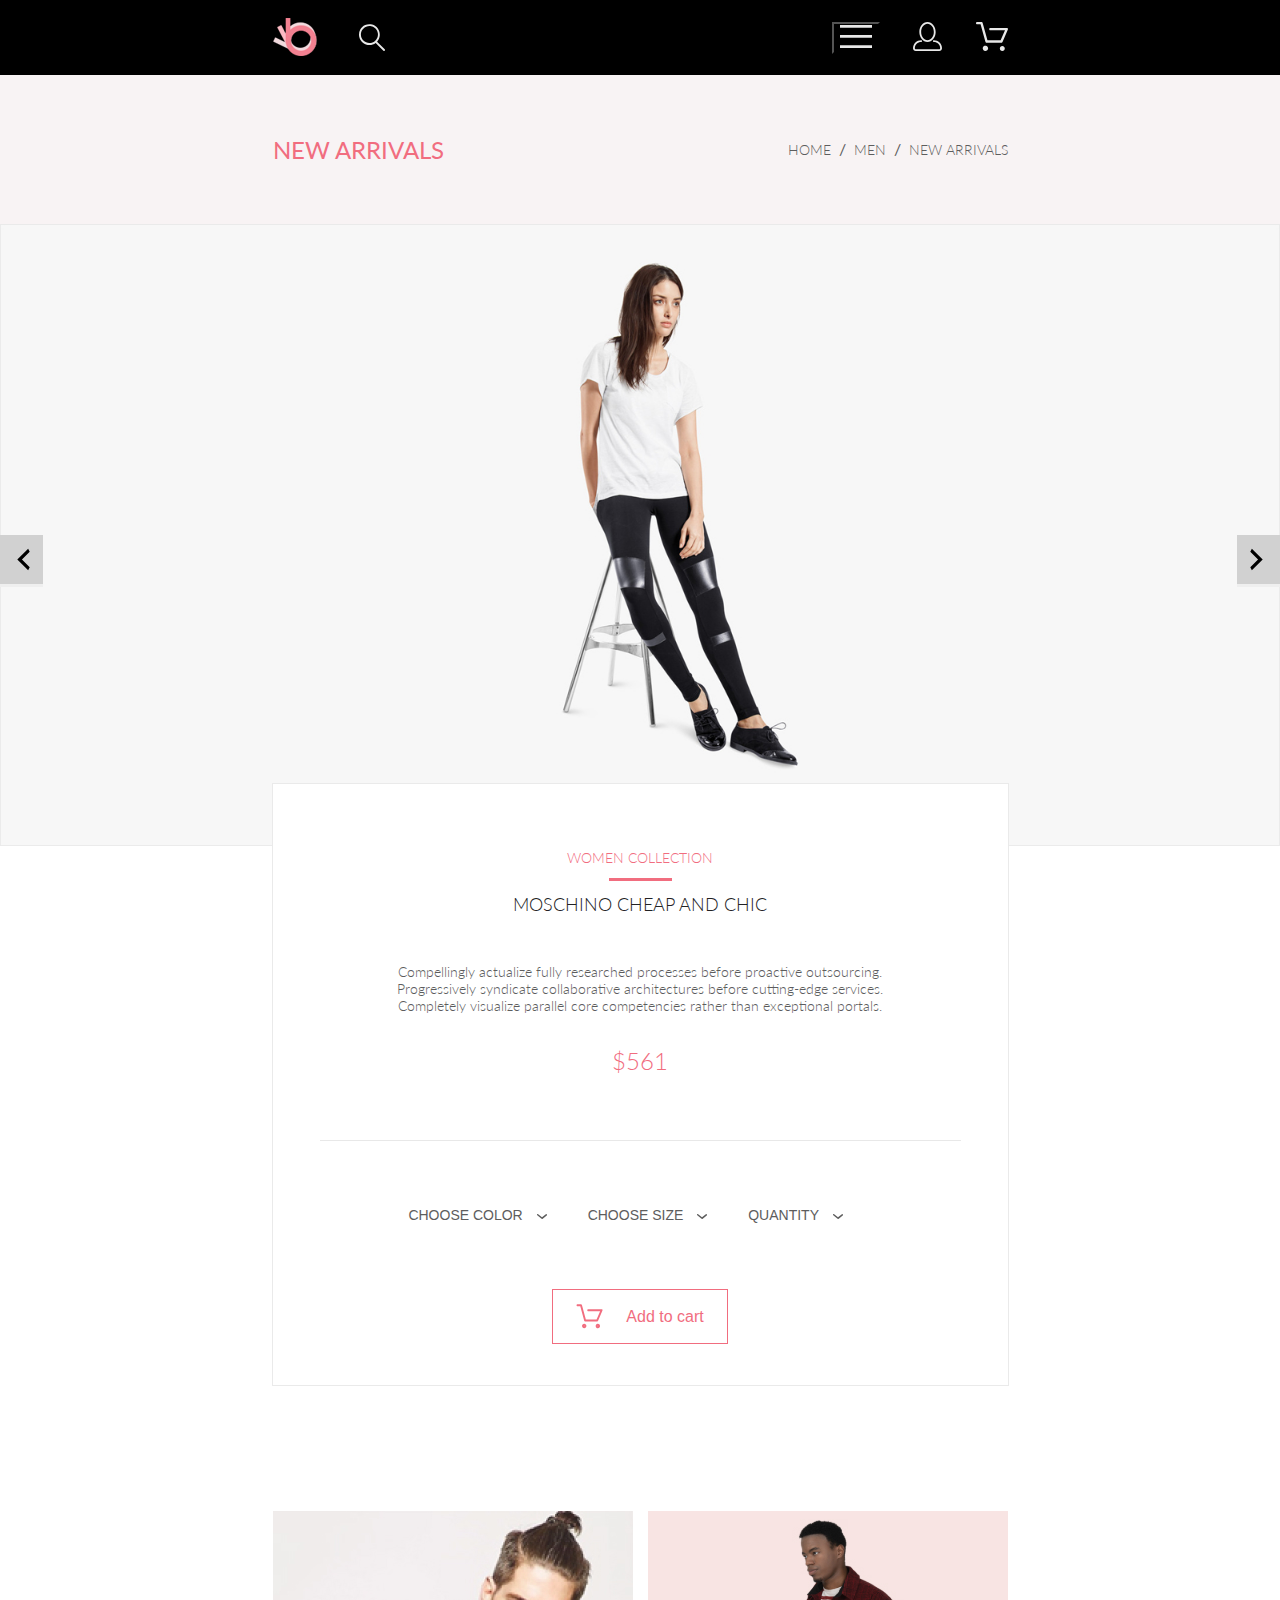
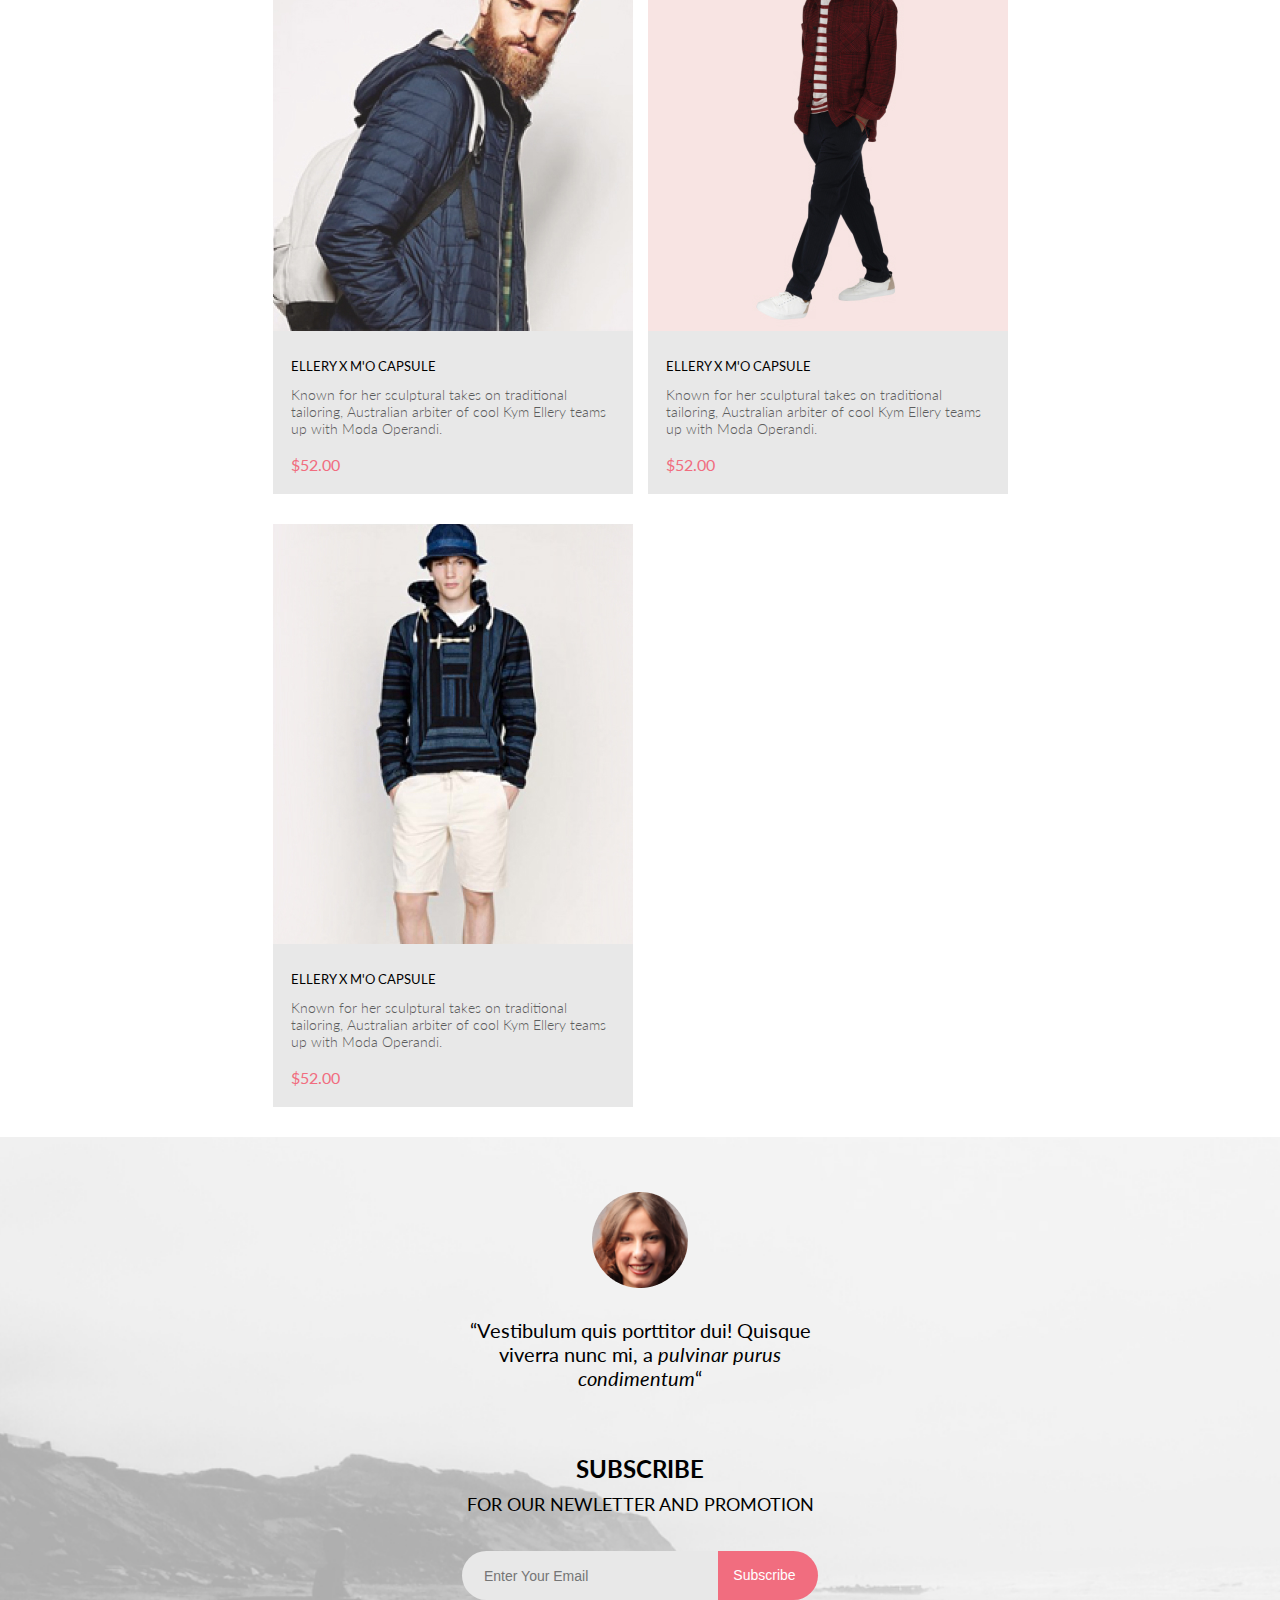
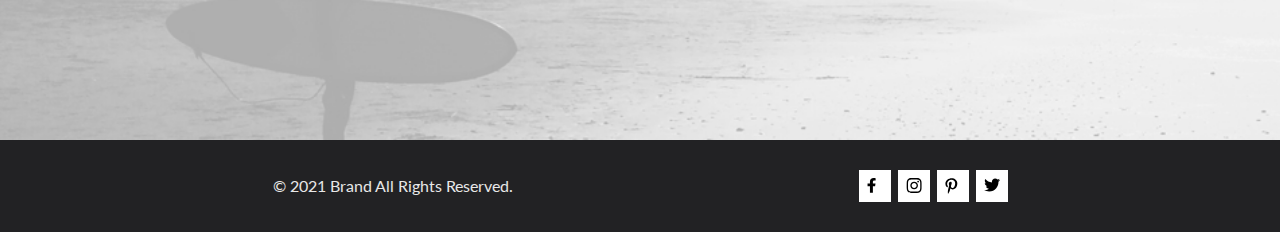
<file: product.html>
<!DOCTYPE html>
<html lang="en">

<head>
    <meta charset="UTF-8">
    <meta http-equiv="X-UA-Compatible" content="IE=edge">
    <meta name="viewport" content="width=device-width, initial-scale=1.0">
    <title>Product</title>
    <link rel="stylesheet" href="css/style.css">
    <link rel="preconnect" href="https://fonts.googleapis.com">
    <link rel="preconnect" href="https://fonts.gstatic.com" crossorigin>
    <link href="https://fonts.googleapis.com/css2?family=Lato:ital,wght@0,400;0,700;0,900;1,400&display=swap"
        rel="stylesheet">
    <link rel="stylesheet" href="https://cdnjs.cloudflare.com/ajax/libs/font-awesome/4.7.0/css/font-awesome.min.css">
</head>

<body>
    <header class="header">
        <div class="header__wrp container">
            <div class="header__logo-search">
                <a class="header__logo" href="index.html"><img src="images/logo.svg" alt="logo"></a>
                <div class="header__search">
                    <img src="images/loupe.svg" alt="search">
                    <label><input class="header__search-input" type="text" required placeholder="Search..."></label>
                </div>
            </div>
            <div class="header__menu">
                <button class="burger-btn"><img src="images/burger.svg" alt="menu"></button>
                <a class="header__link" href="registration.html">
                    <svg class="header__link-svg" width="29" height="29" viewBox="0 0 29 29"
                        xmlns="http://www.w3.org/2000/svg">
                        <path
                            d="M14.5 19.937C19 19.937 22.656 15.464 22.656 9.968C22.656 4.472 19 0 14.5 0C13.3631 0.0217413 12.2463 0.303398 11.2351 0.823397C10.2239 1.34339 9.34507 2.08794 8.66602 3C7.12663 4.99573 6.30819 7.45381 6.34399 9.974C6.34399 15.465 10 19.937 14.5 19.937ZM14.5 1.813C18 1.813 20.844 5.472 20.844 9.969C20.844 14.466 17.998 18.125 14.5 18.125C11.002 18.125 8.15603 14.465 8.15503 9.969C8.15403 5.473 11 1.813 14.5 1.813ZM20.844 18.125C20.6036 18.125 20.373 18.2205 20.203 18.3905C20.033 18.5605 19.9375 18.7911 19.9375 19.0315C19.9375 19.2719 20.033 19.5025 20.203 19.6725C20.373 19.8425 20.6036 19.938 20.844 19.938C22.526 19.9399 24.1386 20.6088 25.3279 21.7982C26.5172 22.9875 27.1861 24.6 27.188 26.282C27.1875 26.5221 27.0918 26.7523 26.922 26.9221C26.7522 27.0918 26.5221 27.1875 26.282 27.188H2.71997C2.47985 27.1875 2.24975 27.0918 2.07996 26.9221C1.91016 26.7523 1.81449 26.5221 1.81396 26.282C1.81608 24.6001 2.48517 22.9877 3.67444 21.7985C4.86371 20.6092 6.47608 19.9401 8.15796 19.938C8.39824 19.938 8.62868 19.8425 8.79858 19.6726C8.96849 19.5027 9.06396 19.2723 9.06396 19.032C9.06396 18.7917 8.96849 18.5613 8.79858 18.3914C8.62868 18.2215 8.39824 18.126 8.15796 18.126C5.99541 18.1279 3.92201 18.9875 2.39258 20.5164C0.863144 22.0453 0.00264777 24.1185 0 26.281C0.000794067 27.0019 0.287502 27.693 0.797241 28.2027C1.30698 28.7125 1.99811 28.9992 2.71899 29H26.282C27.0027 28.9989 27.6936 28.7121 28.2031 28.2024C28.7126 27.6927 28.9992 27.0017 29 26.281C28.9974 24.1187 28.1372 22.0457 26.6083 20.5168C25.0793 18.9878 23.0063 18.1276 20.844 18.125Z">
                    </svg>
                </a>
                <a class="header__link" href="cart.html">
                    <svg class="header__link-svg" width="33" height="29" viewBox="0 0 33 29"
                        xmlns="http://www.w3.org/2000/svg">
                        <path
                            d="M27.199 29C26.5512 28.9738 25.9396 28.6948 25.4952 28.2227C25.0509 27.7506 24.8094 27.1232 24.8225 26.475C24.8356 25.8269 25.1023 25.2097 25.5653 24.7559C26.0283 24.3022 26.6508 24.048 27.2991 24.048C27.9474 24.048 28.5697 24.3022 29.0327 24.7559C29.4957 25.2097 29.7624 25.8269 29.7755 26.475C29.7886 27.1232 29.5471 27.7506 29.1028 28.2227C28.6585 28.6948 28.0468 28.9738 27.399 29H27.199ZM7.75098 26.32C7.75098 25.79 7.90815 25.2718 8.20264 24.8311C8.49712 24.3904 8.91569 24.0469 9.4054 23.844C9.8951 23.6412 10.434 23.5881 10.9539 23.6915C11.4737 23.7949 11.9512 24.0502 12.326 24.425C12.7009 24.7998 12.9562 25.2773 13.0596 25.7972C13.163 26.317 13.1098 26.8559 12.907 27.3456C12.7041 27.8353 12.3606 28.2539 11.9199 28.5483C11.4792 28.8428 10.9611 29 10.431 29C10.0789 29.0003 9.73017 28.9311 9.40479 28.7966C9.0794 28.662 8.78374 28.4646 8.53467 28.2158C8.2856 27.9669 8.08805 27.6713 7.95325 27.3461C7.81844 27.0208 7.74902 26.6721 7.74902 26.32H7.75098ZM11.551 20.686C11.2916 20.6868 11.039 20.6024 10.8322 20.4457C10.6253 20.2891 10.4756 20.0689 10.406 19.819L5.573 2.36401H2.18005C1.86657 2.36401 1.56591 2.23947 1.34424 2.01781C1.12257 1.79614 0.998047 1.49549 0.998047 1.18201C0.998047 0.868519 1.12257 0.567873 1.34424 0.346205C1.56591 0.124537 1.86657 5.81268e-06 2.18005 5.81268e-06H6.46106C6.72055 -0.00080736 6.97309 0.0837201 7.17981 0.240568C7.38653 0.397416 7.53589 0.617884 7.60498 0.868006L12.438 18.323H25.616L29.999 8.27501H15.399C15.2409 8.27961 15.0834 8.25242 14.9359 8.19507C14.7884 8.13771 14.6539 8.05134 14.5404 7.94108C14.4269 7.83082 14.3366 7.69891 14.275 7.55315C14.2134 7.40739 14.1816 7.25075 14.1816 7.0925C14.1816 6.93426 14.2134 6.77762 14.275 6.63186C14.3366 6.4861 14.4269 6.35419 14.5404 6.24393C14.6539 6.13367 14.7884 6.0473 14.9359 5.98994C15.0834 5.93259 15.2409 5.90541 15.399 5.91001H31.812C32.0077 5.90996 32.2003 5.95866 32.3724 6.05172C32.5446 6.14478 32.6908 6.27926 32.798 6.44301C32.9058 6.60729 32.9714 6.79569 32.9889 6.99145C33.0063 7.18721 32.9752 7.38424 32.8981 7.565L27.493 19.977C27.4007 20.1876 27.249 20.3668 27.0565 20.4927C26.864 20.6186 26.6391 20.6858 26.4091 20.686H11.551Z">
                    </svg>
                </a>
                <nav class="burger-btn__menu visually-hidden">
                    <button class="burger-btn__close"><img src="images/burger-btn__cross.svg" alt="close"></button>
                    <h3 class="burger-btn__title">menu</h3>
                    <ul class="burger-btn__list">
                        <li class="burger-btn__item">
                            <a href="#">man</a>
                            <ul>
                                <li><a href="#">Accessories</a></li>
                                <li><a href="#">Bags</a></li>
                                <li><a href="#">Denim</a></li>
                                <li><a href="#">T-Shirts</a></li>
                            </ul>
                        </li>
                        <li class="burger-btn__item">
                            <a href="#">woman</a>
                            <ul>
                                <li><a href="#">Accessories</a></li>
                                <li><a href="#">Jackets & Coats</a></li>
                                <li><a href="#">Polos</a></li>
                                <li><a href="#">T-Shirts</a></li>
                                <li><a href="#">Shirts</a></li>
                            </ul>
                        </li>
                        <li class="burger-btn__item">
                            <a href="#">kids</a>
                            <ul>
                                <li><a href="#">Accessories</a></li>
                                <li><a href="#">Jackets & Coats</a></li>
                                <li><a href="#">Polos</a></li>
                                <li><a href="#">T-Shirts</a></li>
                                <li><a href="#">Shirts</a></li>
                                <li><a href="#">Bags</a></li>
                            </ul>
                        </li>
                    </ul>
                </nav>
            </div>
        </div>
    </header>
    <section class="page-title">
        <h2 class="visually-hidden">Title of the page</h2>
        <div class="page-title-wrp container">
            <div class="page-title_name">new arrivals</div>
            <ul class="page-title_breadcrumbs">
                <li><a href="#">home</a></li>
                <li><a href="#">men</a></li>
                <li><a href="">new arrivals</a></li>
            </ul>
        </div>
    </section>
    <section class="product-slider">
        <h2 class="visually-hidden">Information about the product</h2>
        <button class="product-slider__control product-slider__control_left">
            <svg class="product-slider__control-svg" width="13" height="23" viewBox="0 0 13 23" fill="none"
                xmlns="http://www.w3.org/2000/svg">
                <path
                    d="M12.6998 3.7499L4.9498 11.4999L12.6998 19.2499L11.1498 22.3499L0.299805 11.4999L11.1498 0.649902L12.6998 3.7499Z">
            </svg>
        </button>
        <img class="product-slider__picture" src="images/slider-picture.jpg" alt="product">
        <button class="product-slider__control product-slider__control_right">
            <svg class="product-slider__control-svg" width="13" height="23" viewBox="0 0 13 23" fill="none"
                xmlns="http://www.w3.org/2000/svg">
                <path
                    d="M12.6998 3.7499L4.9498 11.4999L12.6998 19.2499L11.1498 22.3499L0.299805 11.4999L11.1498 0.649902L12.6998 3.7499Z">
            </svg>
        </button>
        <div class="product-slider__feature container">
            <div class="product-slider__info">
                <h3 class="product-slider__info-title">women collection</h3>
                <hr class="product-slider__info-line">
                <h2 class="product-slider__info-subtitle">moschino cheap and chic</h2>
                <p class="product-slider__info-text">Compellingly actualize fully researched processes before proactive
                    outsourcing.
                    Progressively syndicate collaborative architectures before cutting-edge services. Completely
                    visualize parallel core competencies rather than exceptional portals. </p>
                <p class="product-slider__info-price">$561</p>
            </div>
            <hr class="product-slider__line">
            <div class="product-slider__choice">
                <ul class="catalog__filter-checkbox-list">
                    <li class="catalog__filter-checkbox-item">
                        <button class="catalog__filter-checkbox-button">choose color
                            <svg width="11" height="6" viewBox="0 0 11 6" xmlns="http://www.w3.org/2000/svg">
                                <path
                                    d="M5.00214 5.00214C4.83521 5.00247 4.67343 4.94433 4.54488 4.83782L0.258102 1.2655C0.112196 1.14422 0.0204417 0.969958 0.00302325 0.781035C-0.0143952 0.592112 0.0439493 0.404007 0.165221 0.258101C0.286493 0.112196 0.460759 0.0204417 0.649682 0.00302327C0.838605 -0.0143952 1.02671 0.043949 1.17262 0.165221L5.00214 3.36602L8.83167 0.279536C8.90475 0.220188 8.98884 0.175869 9.0791 0.149125C9.16937 0.122382 9.26403 0.113741 9.35764 0.1237C9.45126 0.133659 9.54198 0.162021 9.6246 0.207156C9.70722 0.252292 9.7801 0.313311 9.83906 0.386705C9.90449 0.460167 9.95405 0.546351 9.98462 0.639855C10.0152 0.733359 10.0261 0.83217 10.0167 0.930097C10.0073 1.02802 9.97784 1.12296 9.93005 1.20895C9.88227 1.29494 9.81723 1.37013 9.73904 1.42982L5.45225 4.88068C5.32002 4.97036 5.16154 5.01312 5.00214 5.00214Z">
                            </svg>
                        </button>
                        <div class="catalog__filter-checkbox-dropdown">
                            <label for="red"><input type="checkbox" id="red">red</label>
                            <label for="blue"><input type="checkbox" id="blue">blue</label>
                            <label for="pink"><input type="checkbox" id="pink">pink</label>
                            <label for="white"><input type="checkbox" id="white">white</label>
                        </div>
                    </li>
                    <li class="catalog__filter-checkbox-item">
                        <button class="catalog__filter-checkbox-button">choose size
                            <svg width="11" height="6" viewBox="0 0 11 6" xmlns="http://www.w3.org/2000/svg">
                                <path
                                    d="M5.00214 5.00214C4.83521 5.00247 4.67343 4.94433 4.54488 4.83782L0.258102 1.2655C0.112196 1.14422 0.0204417 0.969958 0.00302325 0.781035C-0.0143952 0.592112 0.0439493 0.404007 0.165221 0.258101C0.286493 0.112196 0.460759 0.0204417 0.649682 0.00302327C0.838605 -0.0143952 1.02671 0.043949 1.17262 0.165221L5.00214 3.36602L8.83167 0.279536C8.90475 0.220188 8.98884 0.175869 9.0791 0.149125C9.16937 0.122382 9.26403 0.113741 9.35764 0.1237C9.45126 0.133659 9.54198 0.162021 9.6246 0.207156C9.70722 0.252292 9.7801 0.313311 9.83906 0.386705C9.90449 0.460167 9.95405 0.546351 9.98462 0.639855C10.0152 0.733359 10.0261 0.83217 10.0167 0.930097C10.0073 1.02802 9.97784 1.12296 9.93005 1.20895C9.88227 1.29494 9.81723 1.37013 9.73904 1.42982L5.45225 4.88068C5.32002 4.97036 5.16154 5.01312 5.00214 5.00214Z">
                            </svg>
                        </button>
                        <div class="catalog__filter-checkbox-dropdown">
                            <label for="xs"><input type="checkbox" id="xs">xs</label>
                            <label for="s"><input type="checkbox" id="s">s</label>
                            <label for="m"><input type="checkbox" id="m">m</label>
                            <label for="l"><input type="checkbox" id="l">l</label>
                        </div>
                    </li>
                    <li class="catalog__filter-checkbox-item">
                        <button class="catalog__filter-checkbox-button">quantity
                            <svg width="11" height="6" viewBox="0 0 11 6" xmlns="http://www.w3.org/2000/svg">
                                <path
                                    d="M5.00214 5.00214C4.83521 5.00247 4.67343 4.94433 4.54488 4.83782L0.258102 1.2655C0.112196 1.14422 0.0204417 0.969958 0.00302325 0.781035C-0.0143952 0.592112 0.0439493 0.404007 0.165221 0.258101C0.286493 0.112196 0.460759 0.0204417 0.649682 0.00302327C0.838605 -0.0143952 1.02671 0.043949 1.17262 0.165221L5.00214 3.36602L8.83167 0.279536C8.90475 0.220188 8.98884 0.175869 9.0791 0.149125C9.16937 0.122382 9.26403 0.113741 9.35764 0.1237C9.45126 0.133659 9.54198 0.162021 9.6246 0.207156C9.70722 0.252292 9.7801 0.313311 9.83906 0.386705C9.90449 0.460167 9.95405 0.546351 9.98462 0.639855C10.0152 0.733359 10.0261 0.83217 10.0167 0.930097C10.0073 1.02802 9.97784 1.12296 9.93005 1.20895C9.88227 1.29494 9.81723 1.37013 9.73904 1.42982L5.45225 4.88068C5.32002 4.97036 5.16154 5.01312 5.00214 5.00214Z">
                            </svg>
                        </button>
                        <div class="catalog__filter-checkbox-dropdown">
                            <label for="one"><input type="checkbox" id="one">1</label>
                            <label for="two"><input type="checkbox" id="two">2</label>
                            <label for="three"><input type="checkbox" id="three">3</label>
                            <label for="four"><input type="checkbox" id="four">4</label>
                        </div>
                    </li>
                </ul>
            </div>
            <button class="product-slider__add">
                <div class="product-slider__add-wrp">
                    <svg class="product-slider__add-wrp-svg" width="27" height="25" viewBox="0 0 27 25"
                        xmlns="http://www.w3.org/2000/svg">
                        <path
                            d="M21.876 22.2662C21.921 22.2549 21.9423 22.2339 21.96 22.2129C21.9678 22.2037 21.9756 22.1946 21.9835 22.1855C22.02 22.1438 22.0233 22.0553 22.0224 22.0105C22.0092 21.9044 21.9185 21.8315 21.8412 21.8315C21.8375 21.8315 21.8336 21.8317 21.8312 21.8318C21.7531 21.8372 21.6653 21.9409 21.6719 22.0625C21.6813 22.1793 21.7675 22.2662 21.8392 22.2662H21.876ZM8.21954 22.2599C8.31873 22.2599 8.39935 22.1655 8.39935 22.0496C8.39935 21.9341 8.31873 21.8401 8.21954 21.8401C8.12042 21.8401 8.03973 21.9341 8.03973 22.0496C8.03973 22.1655 8.12042 22.2599 8.21954 22.2599ZM21.9995 24.2662C21.9517 24.2662 21.8878 24.2662 21.8392 24.2662C20.7017 24.2662 19.7567 23.3545 19.6765 22.198C19.5964 20.9929 20.4937 19.9183 21.6953 19.8364C21.7441 19.8331 21.7928 19.8315 21.8412 19.8315C22.9799 19.8315 23.9413 20.7324 24.019 21.8884C24.0505 22.4915 23.8741 23.0612 23.4898 23.5012C23.1055 23.9575 22.5764 24.2177 21.9995 24.2662ZM8.21954 24.2599C7.01532 24.2599 6.03973 23.2709 6.03973 22.0496C6.03973 20.8291 7.01532 19.8401 8.21954 19.8401C9.42371 19.8401 10.3994 20.8291 10.3994 22.0496C10.3994 23.2709 9.42371 24.2599 8.21954 24.2599ZM21.1984 17.3938H9.13306C8.70013 17.3938 8.31586 17.1005 8.20331 16.6775L4.27753 2.24768H1.52173C0.993408 2.24768 0.560547 1.80859 0.560547 1.27039C0.560547 0.733032 0.993408 0.292969 1.52173 0.292969H4.99933C5.43134 0.292969 5.81561 0.586304 5.9281 1.01025L9.85394 15.4391H20.5576L24.1144 7.13379H12.2578C11.7286 7.13379 11.2957 6.69373 11.2957 6.15649C11.2957 5.61914 11.7286 5.17908 12.2578 5.17908H25.5886C25.9091 5.17908 26.2141 5.34192 26.3896 5.61914C26.566 5.89539 26.5984 6.23743 26.4697 6.547L22.0795 16.807C21.9193 17.1653 21.5827 17.3938 21.1984 17.3938Z">
                    </svg>
                    <p>Add to cart</p>
                </div>

            </button>
        </div>
    </section>
    <section class="product container">
        <h2 class="visually-hidden">Catalog</h2>
        <ul class="products__list">
            <li class="products__item">
                <img class="products__item-img" src="images/catalog-1.jpg" alt="product">
                <h3 class="products__item-title">ellery x m'o capsule</h3>
                <p class="products__item-description">Known for her sculptural takes on
                    traditional tailoring,
                    Australian arbiter of cool Kym Ellery
                    teams up with Moda Operandi.</p>
                <p class="products__item-price">$52.00</p>
            </li>
            <li class="products__item">
                <img class="products__item-img" src="images/catalog-2.jpg" alt="product">
                <h3 class="products__item-title">ellery x m'o capsule</h3>
                <p class="products__item-description">Known for her sculptural takes on
                    traditional tailoring,
                    Australian arbiter of cool Kym Ellery
                    teams up with Moda Operandi.</p>
                <p class="products__item-price">$52.00</p>
            </li>
            <li class="products__item">
                <img class="products__item-img" src="images/catalog-3.jpg" alt="product">
                <h3 class="products__item-title">ellery x m'o capsule</h3>
                <p class="products__item-description">Known for her sculptural takes on
                    traditional tailoring,
                    Australian arbiter of cool Kym Ellery
                    teams up with Moda Operandi.</p>
                <p class="products__item-price">$52.00</p>
            </li>
    </section>
    <footer class="footer">
        <div class="footer-feedback">
            <div class="footer-feedback-wrp container">
                <figure class="footer-feedback__quote">
                    <img class="footer-feedback__quote-img" src="images/person.png" alt="woman">
                    <blockquote class="footer-feedback__quote-text">“Vestibulum quis porttitor dui! Quisque viverra nunc mi, a
                        <span class="footer-feedback__quote-text footer-feedback__quote-text_italics">pulvinar purus condimentum</span>“
                    </blockquote>
                </figure>
                <div class="footer-feedback__subscribe">
                    <h2 class="footer-feedback__subscribe-text">SUBSCRIBE <span class="footer-feedback__subscribe-text-details">FOR OUR NEWLETTER
                            AND PROMOTION</span></h2>
                    <form class="footer-feedback__subscribe-form" action="#">
                        <div class="footer-feedback__subscribe-form-wrp">
                            <label><input class="footer-feedback__subscribe-form-input" type="text" required
                                    placeholder="Enter Your Email"></label>
                            <button class="footer-feedback__subscribe-form-button" type="submit">Subscribe</button>
                        </div>
                    </form>
                </div>
            </div>
        </div>
        <div class="footer-network">
            <div class="footer-network-wrp container">
                <p class="footer__rights">&copy; 2021 Brand All Rights Reserved.</p>
                <ul class="footer__social-list">
                    <li class="footer__social-item">
                        <a class="footer__social-link" href="#">
                            <svg width="9" height="15" viewBox="0 0 9 15" fill="none"
                                xmlns="http://www.w3.org/2000/svg">
                                <path
                                    d="M8.08836 8.28L8.50686 5.61602H5.89022V3.88729C5.89022 3.15847 6.25574 2.44806 7.42765 2.44806H8.61722V0.179975C8.61722 0.179975 7.53772 0 6.50561 0C4.35073 0 2.9422 1.27593 2.9422 3.5857V5.61602H0.546875V8.28H2.9422V14.72H5.89022V8.28H8.08836Z">
                            </svg>
                        </a>
                    </li>
                    <li class="footer__social-item">
                        <a class="footer__social-link" href="">
                            <svg width="16" height="15" viewBox="0 0 16 15" fill="none"
                                xmlns="http://www.w3.org/2000/svg">
                                <path
                                    d="M8.13897 3.68159C6.02383 3.68159 4.31774 5.38491 4.31774 7.49663C4.31774 9.60835 6.02383 11.3117 8.13897 11.3117C10.2541 11.3117 11.9602 9.60835 11.9602 7.49663C11.9602 5.38491 10.2541 3.68159 8.13897 3.68159ZM8.13897 9.9769C6.77211 9.9769 5.65467 8.8646 5.65467 7.49663C5.65467 6.12866 6.76878 5.01636 8.13897 5.01636C9.50915 5.01636 10.6233 6.12866 10.6233 7.49663C10.6233 8.8646 9.50583 9.9769 8.13897 9.9769ZM13.0078 3.52554C13.0078 4.02026 12.6087 4.41538 12.1165 4.41538C11.621 4.41538 11.2252 4.01694 11.2252 3.52554C11.2252 3.03413 11.6243 2.63569 12.1165 2.63569C12.6087 2.63569 13.0078 3.03413 13.0078 3.52554ZM15.5386 4.42866C15.4821 3.23667 15.2094 2.18081 14.3347 1.31089C13.4634 0.440967 12.4058 0.168701 11.2119 0.108936C9.9814 0.039209 6.29321 0.039209 5.0627 0.108936C3.8721 0.165381 2.81453 0.437646 1.93987 1.30757C1.06522 2.17749 0.795836 3.23335 0.735973 4.42534C0.666134 5.65386 0.666134 9.33608 0.735973 10.5646C0.79251 11.7566 1.06522 12.8124 1.93987 13.6824C2.81453 14.5523 3.86878 14.8246 5.0627 14.8843C6.29321 14.9541 9.9814 14.9541 11.2119 14.8843C12.4058 14.8279 13.4634 14.5556 14.3347 13.6824C15.2061 12.8124 15.4788 11.7566 15.5386 10.5646C15.6085 9.33608 15.6085 5.65718 15.5386 4.42866ZM13.949 11.8828C13.6895 12.5335 13.1874 13.0349 12.5322 13.2972C11.5511 13.6857 9.22314 13.596 8.13897 13.596C7.05479 13.596 4.72348 13.6824 3.74573 13.2972C3.09389 13.0382 2.59171 12.5369 2.32898 11.8828C1.93987 10.9033 2.02967 8.57905 2.02967 7.49663C2.02967 6.41421 1.9432 4.08667 2.32898 3.1105C2.58838 2.45972 3.09056 1.95835 3.74573 1.69604C4.7268 1.30757 7.05479 1.39722 8.13897 1.39722C9.22314 1.39722 11.5545 1.31089 12.5322 1.69604C13.184 1.95503 13.6862 2.4564 13.949 3.1105C14.3381 4.08999 14.2483 6.41421 14.2483 7.49663C14.2483 8.57905 14.3381 10.9066 13.949 11.8828Z">
                            </svg>
                        </a>
                    </li>
                    <li class="footer__social-item">
                        <a class="footer__social-link" href="">
                            <svg width="13" height="16" viewBox="0 0 13 16" fill="none"
                                xmlns="http://www.w3.org/2000/svg">
                                <path
                                    d="M6.74032 0.203125C3.55564 0.203125 0.408203 2.34063 0.408203 5.8C0.408203 8 1.63738 9.25 2.38233 9.25C2.68963 9.25 2.86655 8.3875 2.86655 8.14375C2.86655 7.85313 2.13091 7.23438 2.13091 6.025C2.13091 3.5125 4.03055 1.73125 6.4889 1.73125C8.60271 1.73125 10.1671 2.94062 10.1671 5.1625C10.1671 6.82187 9.50597 9.93437 7.36422 9.93437C6.59133 9.93437 5.93018 9.37187 5.93018 8.56563C5.93018 7.38438 6.74963 6.24062 6.74963 5.02187C6.74963 2.95312 3.835 3.32812 3.835 5.82812C3.835 6.35313 3.90018 6.93437 4.13298 7.4125C3.70463 9.26875 2.82931 12.0344 2.82931 13.9469C2.82931 14.5375 2.91311 15.1188 2.96899 15.7094C3.07452 15.8281 3.02175 15.8156 3.18316 15.7563C4.74757 13.6 4.69169 13.1781 5.3994 10.3562C5.78119 11.0875 6.76826 11.4812 7.55046 11.4812C10.8469 11.4812 12.3275 8.24688 12.3275 5.33125C12.3275 2.22813 9.66427 0.203125 6.74032 0.203125Z">
                            </svg>
                        </a>
                    </li>
                    <li class="footer__social-item">
                        <a class="footer__social-link" href="">
                            <svg width="17" height="14" viewBox="0 0 17 14" fill="none"
                                xmlns="http://www.w3.org/2000/svg">
                                <path
                                    d="M14.417 3.74052C14.427 3.88264 14.427 4.0248 14.427 4.16692C14.427 8.50192 11.1498 13.4969 5.15986 13.4969C3.31448 13.4969 1.60022 12.9588 0.158203 12.0248C0.420396 12.0552 0.67247 12.0654 0.944752 12.0654C2.46741 12.0654 3.8691 11.5476 4.98843 10.6644C3.5565 10.6339 2.3565 9.68977 1.94305 8.39027C2.14475 8.4207 2.34642 8.44102 2.5582 8.44102C2.85063 8.44102 3.14308 8.40039 3.41533 8.32936C1.92291 8.02477 0.803551 6.70498 0.803551 5.11108V5.07048C1.23715 5.31414 1.74139 5.46642 2.2758 5.4867C1.39849 4.89786 0.823727 3.8928 0.823727 2.75573C0.823727 2.14661 0.985041 1.58823 1.26741 1.10092C2.87077 3.09077 5.28086 4.39023 7.98334 4.53239C7.93293 4.28873 7.90266 4.03495 7.90266 3.78114C7.90266 1.97402 9.35477 0.501953 11.1598 0.501953C12.0976 0.501953 12.9446 0.897891 13.5396 1.53748C14.2757 1.39536 14.9816 1.12123 15.6068 0.745609C15.3648 1.50705 14.8505 2.14664 14.1749 2.5527C14.8304 2.48167 15.4657 2.29889 16.0505 2.04511C15.6069 2.69483 15.0522 3.27348 14.417 3.74052Z">
                            </svg>
                        </a>
                    </li>
                </ul>
            </div>
        </div>
    </footer>

</body>

</html>
</file>
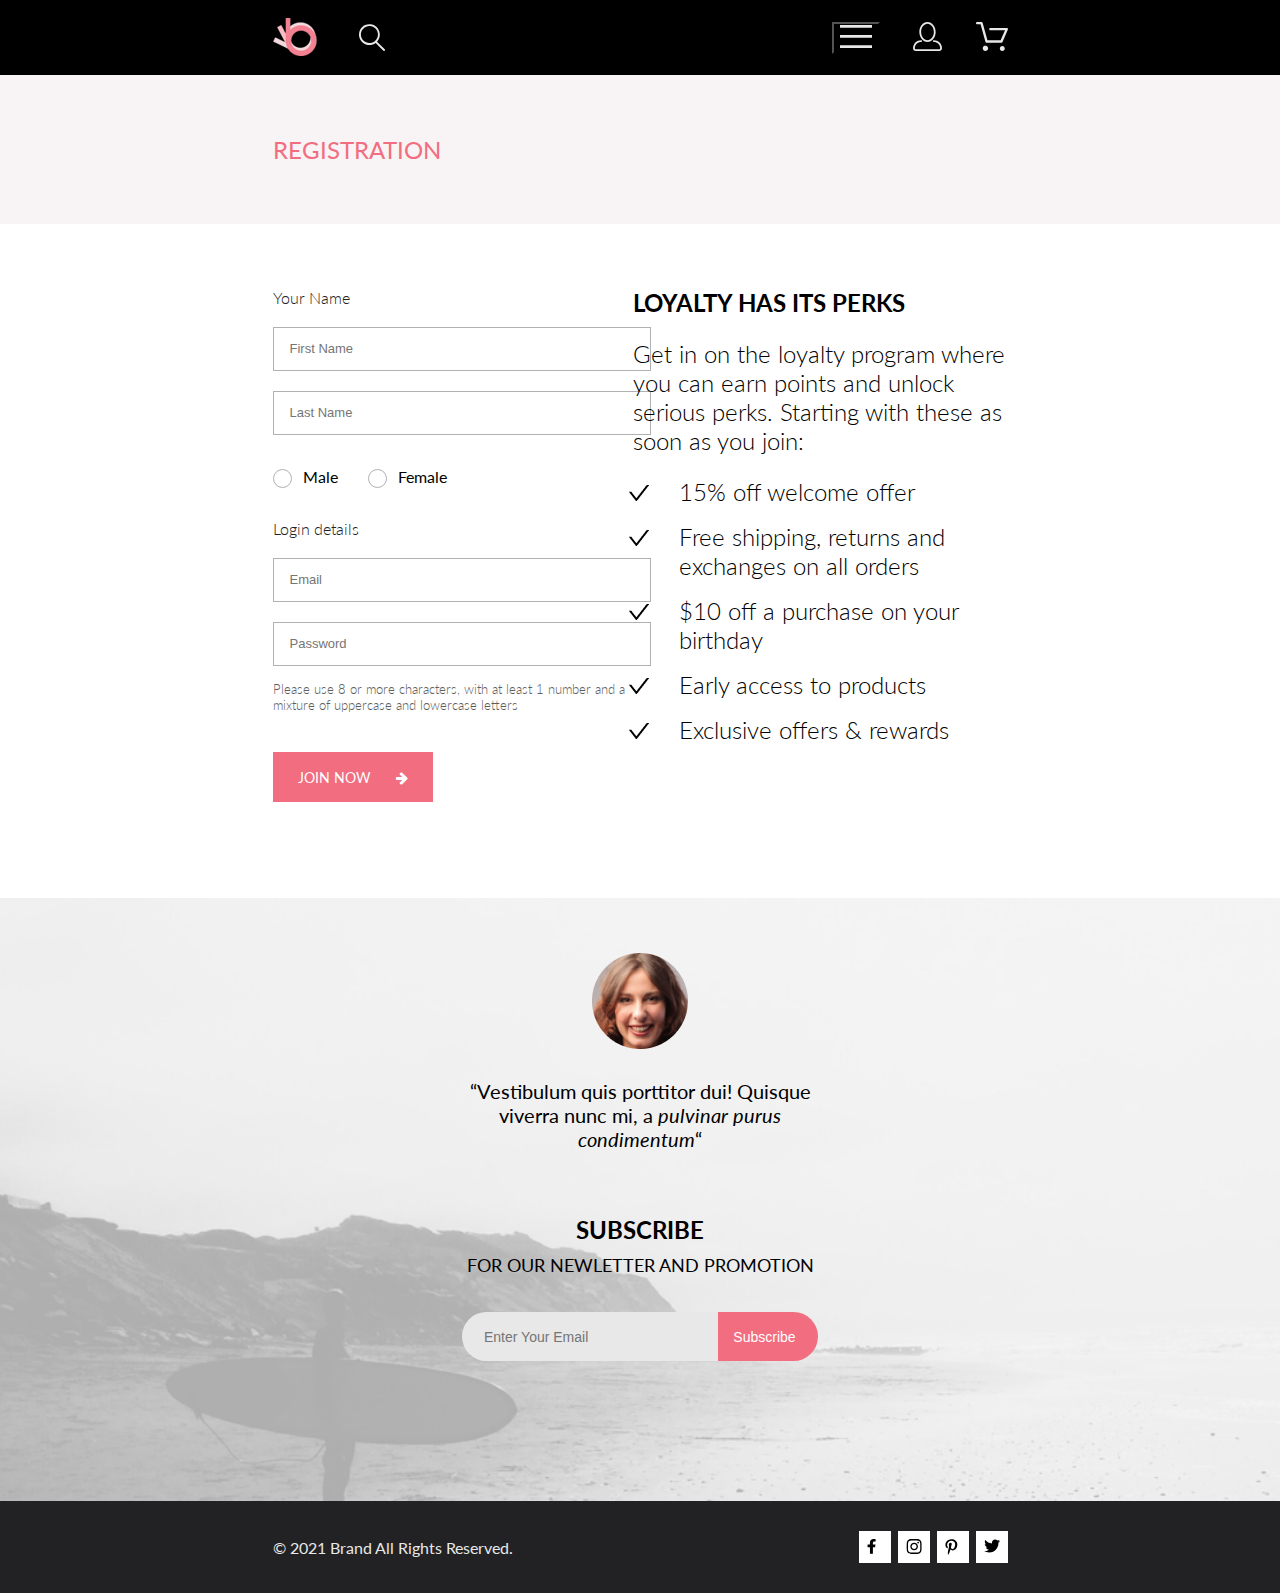
<file: registration.html>
<!DOCTYPE html>
<html lang="en">

<head>
    <meta charset="UTF-8">
    <meta http-equiv="X-UA-Compatible" content="IE=edge">
    <meta name="viewport" content="width=device-width, initial-scale=1.0">
    <title>Registration</title>
    <link rel="stylesheet" href="css/style.css">
    <link rel="preconnect" href="https://fonts.googleapis.com">
    <link rel="preconnect" href="https://fonts.gstatic.com" crossorigin>
    <link href="https://fonts.googleapis.com/css2?family=Lato:ital,wght@0,400;0,700;0,900;1,400&display=swap"
        rel="stylesheet">
    <link rel="stylesheet" href="https://cdnjs.cloudflare.com/ajax/libs/font-awesome/4.7.0/css/font-awesome.min.css">
</head>

<body>
    <header class="header">
        <div class="header__wrp container">
            <div class="header__logo-search">
                <a class="header__logo" href="index.html"><img src="images/logo.svg" alt="logo"></a>
                <div class="header__search">
                    <img src="images/loupe.svg" alt="search">
                    <label><input class="header__search-input" type="text" required placeholder="Search..."></label>
                </div>
            </div>
            <div class="header__menu">
                <button class="burger-btn"><img src="images/burger.svg" alt="menu"></button>
                <a class="header__link" href="registration.html">
                    <svg class="header__link-svg" width="29" height="29" viewBox="0 0 29 29"
                        xmlns="http://www.w3.org/2000/svg">
                        <path
                            d="M14.5 19.937C19 19.937 22.656 15.464 22.656 9.968C22.656 4.472 19 0 14.5 0C13.3631 0.0217413 12.2463 0.303398 11.2351 0.823397C10.2239 1.34339 9.34507 2.08794 8.66602 3C7.12663 4.99573 6.30819 7.45381 6.34399 9.974C6.34399 15.465 10 19.937 14.5 19.937ZM14.5 1.813C18 1.813 20.844 5.472 20.844 9.969C20.844 14.466 17.998 18.125 14.5 18.125C11.002 18.125 8.15603 14.465 8.15503 9.969C8.15403 5.473 11 1.813 14.5 1.813ZM20.844 18.125C20.6036 18.125 20.373 18.2205 20.203 18.3905C20.033 18.5605 19.9375 18.7911 19.9375 19.0315C19.9375 19.2719 20.033 19.5025 20.203 19.6725C20.373 19.8425 20.6036 19.938 20.844 19.938C22.526 19.9399 24.1386 20.6088 25.3279 21.7982C26.5172 22.9875 27.1861 24.6 27.188 26.282C27.1875 26.5221 27.0918 26.7523 26.922 26.9221C26.7522 27.0918 26.5221 27.1875 26.282 27.188H2.71997C2.47985 27.1875 2.24975 27.0918 2.07996 26.9221C1.91016 26.7523 1.81449 26.5221 1.81396 26.282C1.81608 24.6001 2.48517 22.9877 3.67444 21.7985C4.86371 20.6092 6.47608 19.9401 8.15796 19.938C8.39824 19.938 8.62868 19.8425 8.79858 19.6726C8.96849 19.5027 9.06396 19.2723 9.06396 19.032C9.06396 18.7917 8.96849 18.5613 8.79858 18.3914C8.62868 18.2215 8.39824 18.126 8.15796 18.126C5.99541 18.1279 3.92201 18.9875 2.39258 20.5164C0.863144 22.0453 0.00264777 24.1185 0 26.281C0.000794067 27.0019 0.287502 27.693 0.797241 28.2027C1.30698 28.7125 1.99811 28.9992 2.71899 29H26.282C27.0027 28.9989 27.6936 28.7121 28.2031 28.2024C28.7126 27.6927 28.9992 27.0017 29 26.281C28.9974 24.1187 28.1372 22.0457 26.6083 20.5168C25.0793 18.9878 23.0063 18.1276 20.844 18.125Z">
                    </svg>
                </a>
                <a class="header__link" href="cart.html">
                    <svg class="header__link-svg" width="33" height="29" viewBox="0 0 33 29"
                        xmlns="http://www.w3.org/2000/svg">
                        <path
                            d="M27.199 29C26.5512 28.9738 25.9396 28.6948 25.4952 28.2227C25.0509 27.7506 24.8094 27.1232 24.8225 26.475C24.8356 25.8269 25.1023 25.2097 25.5653 24.7559C26.0283 24.3022 26.6508 24.048 27.2991 24.048C27.9474 24.048 28.5697 24.3022 29.0327 24.7559C29.4957 25.2097 29.7624 25.8269 29.7755 26.475C29.7886 27.1232 29.5471 27.7506 29.1028 28.2227C28.6585 28.6948 28.0468 28.9738 27.399 29H27.199ZM7.75098 26.32C7.75098 25.79 7.90815 25.2718 8.20264 24.8311C8.49712 24.3904 8.91569 24.0469 9.4054 23.844C9.8951 23.6412 10.434 23.5881 10.9539 23.6915C11.4737 23.7949 11.9512 24.0502 12.326 24.425C12.7009 24.7998 12.9562 25.2773 13.0596 25.7972C13.163 26.317 13.1098 26.8559 12.907 27.3456C12.7041 27.8353 12.3606 28.2539 11.9199 28.5483C11.4792 28.8428 10.9611 29 10.431 29C10.0789 29.0003 9.73017 28.9311 9.40479 28.7966C9.0794 28.662 8.78374 28.4646 8.53467 28.2158C8.2856 27.9669 8.08805 27.6713 7.95325 27.3461C7.81844 27.0208 7.74902 26.6721 7.74902 26.32H7.75098ZM11.551 20.686C11.2916 20.6868 11.039 20.6024 10.8322 20.4457C10.6253 20.2891 10.4756 20.0689 10.406 19.819L5.573 2.36401H2.18005C1.86657 2.36401 1.56591 2.23947 1.34424 2.01781C1.12257 1.79614 0.998047 1.49549 0.998047 1.18201C0.998047 0.868519 1.12257 0.567873 1.34424 0.346205C1.56591 0.124537 1.86657 5.81268e-06 2.18005 5.81268e-06H6.46106C6.72055 -0.00080736 6.97309 0.0837201 7.17981 0.240568C7.38653 0.397416 7.53589 0.617884 7.60498 0.868006L12.438 18.323H25.616L29.999 8.27501H15.399C15.2409 8.27961 15.0834 8.25242 14.9359 8.19507C14.7884 8.13771 14.6539 8.05134 14.5404 7.94108C14.4269 7.83082 14.3366 7.69891 14.275 7.55315C14.2134 7.40739 14.1816 7.25075 14.1816 7.0925C14.1816 6.93426 14.2134 6.77762 14.275 6.63186C14.3366 6.4861 14.4269 6.35419 14.5404 6.24393C14.6539 6.13367 14.7884 6.0473 14.9359 5.98994C15.0834 5.93259 15.2409 5.90541 15.399 5.91001H31.812C32.0077 5.90996 32.2003 5.95866 32.3724 6.05172C32.5446 6.14478 32.6908 6.27926 32.798 6.44301C32.9058 6.60729 32.9714 6.79569 32.9889 6.99145C33.0063 7.18721 32.9752 7.38424 32.8981 7.565L27.493 19.977C27.4007 20.1876 27.249 20.3668 27.0565 20.4927C26.864 20.6186 26.6391 20.6858 26.4091 20.686H11.551Z">
                    </svg>
                </a>
                <nav class="burger-btn__menu visually-hidden">
                    <button class="burger-btn__close"><img src="images/burger-btn__cross.svg" alt="close"></button>
                    <h3 class="burger-btn__title">menu</h3>
                    <ul class="burger-btn__list">
                        <li class="burger-btn__item">
                            <a href="#">man</a>
                            <ul>
                                <li><a href="#">Accessories</a></li>
                                <li><a href="#">Bags</a></li>
                                <li><a href="#">Denim</a></li>
                                <li><a href="#">T-Shirts</a></li>
                            </ul>
                        </li>
                        <li class="burger-btn__item">
                            <a href="#">woman</a>
                            <ul>
                                <li><a href="#">Accessories</a></li>
                                <li><a href="#">Jackets & Coats</a></li>
                                <li><a href="#">Polos</a></li>
                                <li><a href="#">T-Shirts</a></li>
                                <li><a href="#">Shirts</a></li>
                            </ul>
                        </li>
                        <li class="burger-btn__item">
                            <a href="#">kids</a>
                            <ul>
                                <li><a href="#">Accessories</a></li>
                                <li><a href="#">Jackets & Coats</a></li>
                                <li><a href="#">Polos</a></li>
                                <li><a href="#">T-Shirts</a></li>
                                <li><a href="#">Shirts</a></li>
                                <li><a href="#">Bags</a></li>
                            </ul>
                        </li>
                    </ul>
                </nav>
            </div>
        </div>
    </header>
    <main>
        <section class="page-title">
            <h2 class="visually-hidden">Title of the page</h2>
            <div class="page-title_name container">registration</div>
        </section>
        <section class="join container">
            <h2 class="visually-hidden">Forms</h2>
            <form class="join__forms join__forms-name">
                <fieldset class="join__forms">
                    <legend>Your Name</legend>
                    <label><input class="join__forms-text" type="text" required placeholder="First Name"></label>
                    <label><input class="join__forms-text" type="text" required placeholder="Last Name"></label>
                </fieldset>
                <div class="join__forms join__forms-gender">
                    <div class="join__forms-margin">
                        <input type="radio" id="genderChoice1" name="gender">
                        <label class="label" for="genderChoice1">Male</label>
                    </div>
                    <div>
                        <input type="radio" id="genderChoice2" name="gender">
                        <label class="label" for="genderChoice2">Female</label>
                    </div>
                </div>
                <fieldset class="join__forms join__forms-login">
                    <legend>Login details</legend>
                    <label><input class="join__forms-text" type="email" required placeholder="Email"></label>
                    <label><input class="join__forms-text" type="password" required placeholder="Password"></label>
                </fieldset>
                <p class="join__password-text">Please use 8 or more characters, with at least 1 number and a mixture of
                    uppercase
                    and lowercase
                    letters</p>
                <button class="join__button" type="submit">join now<i class="fa fas fa-arrow-right"></i></button>
            </form>
            <div class="join__loyalty">
                <h3 class="join__loyalty-title">loyalty has its perks</h3>
                <p class="join__loyalty-text">Get in on the loyalty program where you can earn points
                    and unlock serious
                    perks. Starting with these
                    as soon as you join:</p>
                <ul class="join__loyalty-list">
                    <li class="join__loyalty-item">15% off welcome offer</li>
                    <li class="join__loyalty-item">Free shipping, returns and exchanges on all orders</li>
                    <li class="join__loyalty-item">$10 off a purchase on your birthday</li>
                    <li class="join__loyalty-item">Early access to products</li>
                    <li class="join__loyalty-item">Exclusive offers & rewards</li>
                </ul>
            </div>
        </section>
    </main>
    <footer class="footer">
        <div class="footer-feedback">
            <div class="footer-feedback-wrp container">
                <figure class="footer-feedback__quote">
                    <img class="footer-feedback__quote-img" src="images/person.png" alt="woman">
                    <blockquote class="footer-feedback__quote-text">“Vestibulum quis porttitor dui! Quisque viverra nunc mi, a
                        <span class="footer-feedback__quote-text footer-feedback__quote-text_italics">pulvinar purus condimentum</span>“
                    </blockquote>
                </figure>
                <div class="footer-feedback__subscribe">
                    <h2 class="footer-feedback__subscribe-text">SUBSCRIBE <span class="footer-feedback__subscribe-text-details">FOR OUR NEWLETTER
                            AND PROMOTION</span></h2>
                    <form class="footer-feedback__subscribe-form" action="#">
                        <div class="footer-feedback__subscribe-form-wrp">
                            <label><input class="footer-feedback__subscribe-form-input" type="text" required
                                    placeholder="Enter Your Email"></label>
                            <button class="footer-feedback__subscribe-form-button" type="submit">Subscribe</button>
                        </div>
                    </form>
                </div>
            </div>
        </div>
        <div class="footer-network">
            <div class="footer-network-wrp container">
                <p class="footer__rights">&copy; 2021 Brand All Rights Reserved.</p>
                <ul class="footer__social-list">
                    <li class="footer__social-item">
                        <a class="footer__social-link" href="#">
                            <svg width="9" height="15" viewBox="0 0 9 15" fill="none"
                                xmlns="http://www.w3.org/2000/svg">
                                <path
                                    d="M8.08836 8.28L8.50686 5.61602H5.89022V3.88729C5.89022 3.15847 6.25574 2.44806 7.42765 2.44806H8.61722V0.179975C8.61722 0.179975 7.53772 0 6.50561 0C4.35073 0 2.9422 1.27593 2.9422 3.5857V5.61602H0.546875V8.28H2.9422V14.72H5.89022V8.28H8.08836Z">
                            </svg>
                        </a>
                    </li>
                    <li class="footer__social-item">
                        <a class="footer__social-link" href="">
                            <svg width="16" height="15" viewBox="0 0 16 15" fill="none"
                                xmlns="http://www.w3.org/2000/svg">
                                <path
                                    d="M8.13897 3.68159C6.02383 3.68159 4.31774 5.38491 4.31774 7.49663C4.31774 9.60835 6.02383 11.3117 8.13897 11.3117C10.2541 11.3117 11.9602 9.60835 11.9602 7.49663C11.9602 5.38491 10.2541 3.68159 8.13897 3.68159ZM8.13897 9.9769C6.77211 9.9769 5.65467 8.8646 5.65467 7.49663C5.65467 6.12866 6.76878 5.01636 8.13897 5.01636C9.50915 5.01636 10.6233 6.12866 10.6233 7.49663C10.6233 8.8646 9.50583 9.9769 8.13897 9.9769ZM13.0078 3.52554C13.0078 4.02026 12.6087 4.41538 12.1165 4.41538C11.621 4.41538 11.2252 4.01694 11.2252 3.52554C11.2252 3.03413 11.6243 2.63569 12.1165 2.63569C12.6087 2.63569 13.0078 3.03413 13.0078 3.52554ZM15.5386 4.42866C15.4821 3.23667 15.2094 2.18081 14.3347 1.31089C13.4634 0.440967 12.4058 0.168701 11.2119 0.108936C9.9814 0.039209 6.29321 0.039209 5.0627 0.108936C3.8721 0.165381 2.81453 0.437646 1.93987 1.30757C1.06522 2.17749 0.795836 3.23335 0.735973 4.42534C0.666134 5.65386 0.666134 9.33608 0.735973 10.5646C0.79251 11.7566 1.06522 12.8124 1.93987 13.6824C2.81453 14.5523 3.86878 14.8246 5.0627 14.8843C6.29321 14.9541 9.9814 14.9541 11.2119 14.8843C12.4058 14.8279 13.4634 14.5556 14.3347 13.6824C15.2061 12.8124 15.4788 11.7566 15.5386 10.5646C15.6085 9.33608 15.6085 5.65718 15.5386 4.42866ZM13.949 11.8828C13.6895 12.5335 13.1874 13.0349 12.5322 13.2972C11.5511 13.6857 9.22314 13.596 8.13897 13.596C7.05479 13.596 4.72348 13.6824 3.74573 13.2972C3.09389 13.0382 2.59171 12.5369 2.32898 11.8828C1.93987 10.9033 2.02967 8.57905 2.02967 7.49663C2.02967 6.41421 1.9432 4.08667 2.32898 3.1105C2.58838 2.45972 3.09056 1.95835 3.74573 1.69604C4.7268 1.30757 7.05479 1.39722 8.13897 1.39722C9.22314 1.39722 11.5545 1.31089 12.5322 1.69604C13.184 1.95503 13.6862 2.4564 13.949 3.1105C14.3381 4.08999 14.2483 6.41421 14.2483 7.49663C14.2483 8.57905 14.3381 10.9066 13.949 11.8828Z">
                            </svg>
                        </a>
                    </li>
                    <li class="footer__social-item">
                        <a class="footer__social-link" href="">
                            <svg width="13" height="16" viewBox="0 0 13 16" fill="none"
                                xmlns="http://www.w3.org/2000/svg">
                                <path
                                    d="M6.74032 0.203125C3.55564 0.203125 0.408203 2.34063 0.408203 5.8C0.408203 8 1.63738 9.25 2.38233 9.25C2.68963 9.25 2.86655 8.3875 2.86655 8.14375C2.86655 7.85313 2.13091 7.23438 2.13091 6.025C2.13091 3.5125 4.03055 1.73125 6.4889 1.73125C8.60271 1.73125 10.1671 2.94062 10.1671 5.1625C10.1671 6.82187 9.50597 9.93437 7.36422 9.93437C6.59133 9.93437 5.93018 9.37187 5.93018 8.56563C5.93018 7.38438 6.74963 6.24062 6.74963 5.02187C6.74963 2.95312 3.835 3.32812 3.835 5.82812C3.835 6.35313 3.90018 6.93437 4.13298 7.4125C3.70463 9.26875 2.82931 12.0344 2.82931 13.9469C2.82931 14.5375 2.91311 15.1188 2.96899 15.7094C3.07452 15.8281 3.02175 15.8156 3.18316 15.7563C4.74757 13.6 4.69169 13.1781 5.3994 10.3562C5.78119 11.0875 6.76826 11.4812 7.55046 11.4812C10.8469 11.4812 12.3275 8.24688 12.3275 5.33125C12.3275 2.22813 9.66427 0.203125 6.74032 0.203125Z">
                            </svg>
                        </a>
                    </li>
                    <li class="footer__social-item">
                        <a class="footer__social-link" href="">
                            <svg width="17" height="14" viewBox="0 0 17 14" fill="none"
                                xmlns="http://www.w3.org/2000/svg">
                                <path
                                    d="M14.417 3.74052C14.427 3.88264 14.427 4.0248 14.427 4.16692C14.427 8.50192 11.1498 13.4969 5.15986 13.4969C3.31448 13.4969 1.60022 12.9588 0.158203 12.0248C0.420396 12.0552 0.67247 12.0654 0.944752 12.0654C2.46741 12.0654 3.8691 11.5476 4.98843 10.6644C3.5565 10.6339 2.3565 9.68977 1.94305 8.39027C2.14475 8.4207 2.34642 8.44102 2.5582 8.44102C2.85063 8.44102 3.14308 8.40039 3.41533 8.32936C1.92291 8.02477 0.803551 6.70498 0.803551 5.11108V5.07048C1.23715 5.31414 1.74139 5.46642 2.2758 5.4867C1.39849 4.89786 0.823727 3.8928 0.823727 2.75573C0.823727 2.14661 0.985041 1.58823 1.26741 1.10092C2.87077 3.09077 5.28086 4.39023 7.98334 4.53239C7.93293 4.28873 7.90266 4.03495 7.90266 3.78114C7.90266 1.97402 9.35477 0.501953 11.1598 0.501953C12.0976 0.501953 12.9446 0.897891 13.5396 1.53748C14.2757 1.39536 14.9816 1.12123 15.6068 0.745609C15.3648 1.50705 14.8505 2.14664 14.1749 2.5527C14.8304 2.48167 15.4657 2.29889 16.0505 2.04511C15.6069 2.69483 15.0522 3.27348 14.417 3.74052Z">
                            </svg>
                        </a>
                    </li>
                </ul>
            </div>
        </div>
    </footer>
</body>

</html>
</file>
<file: css/style.css>
html, body, div, span, applet, object, iframe,
h1, h2, h3, h4, h5, h6, p, blockquote, pre,
a, abbr, acronym, address, big, cite, code,
del, dfn, em, img, ins, kbd, q, s, samp,
small, strike, strong, sub, sup, tt, var,
b, u, i, center,
dl, dt, dd, ol, ul, li,
fieldset, form, label, legend,
table, caption, tbody, tfoot, thead, tr, th, td,
article, aside, canvas, details, embed,
figure, figcaption, footer, header, hgroup,
menu, nav, output, ruby, section, summary,
time, mark, audio, video {
  margin: 0;
  padding: 0;
  border: 0;
  font-size: 100%;
  vertical-align: baseline;
}

/* HTML5 display-role reset for older browsers */
article, aside, details, figcaption, figure,
footer, header, hgroup, menu, nav, section {
  display: block;
}

body {
  line-height: 1;
}

ol, ul {
  list-style: none;
}

blockquote, q {
  quotes: none;
}

blockquote:before, blockquote:after,
q:before, q:after {
  content: '';
  content: none;
}

table {
  border-collapse: collapse;
  border-spacing: 0;
}

body {
  font-family: 'Lato';
  font-style: normal;
}

.container {
  max-width: 1140px;
  margin: 0 auto;
}

@media (max-width: 1599px) {
  .container {
    max-width: 735px;
  }
}

@media (max-width: 767px) {
  .container {
    max-width: 359px;
  }
}

.visually-hidden {
  position: absolute;
  white-space: nowrap;
  width: 1px;
  height: 1px;
  overflow: hidden;
  border: 0;
  padding: 0;
  clip: rect(0 0 0 0);
  -webkit-clip-path: inset(50%);
          clip-path: inset(50%);
  margin: -1px;
}

.header {
  background-color: #000000;
  position: relative;
}

.header__wrp {
  display: -webkit-box;
  display: -ms-flexbox;
  display: flex;
  -webkit-box-align: center;
      -ms-flex-align: center;
          align-items: center;
  -webkit-box-pack: justify;
      -ms-flex-pack: justify;
          justify-content: space-between;
  min-height: 75px;
}

.header__logo-search {
  display: -webkit-box;
  display: -ms-flexbox;
  display: flex;
  -webkit-box-align: center;
      -ms-flex-align: center;
          align-items: center;
}

.header__search {
  margin: 0 0 0 41px;
  display: -webkit-box;
  display: -ms-flexbox;
  display: flex;
  -webkit-box-align: center;
      -ms-flex-align: center;
          align-items: center;
}

.header__search-input {
  height: 50px;
  width: 200px;
  padding: 7px 0 6px 22px;
  -webkit-box-sizing: border-box;
          box-sizing: border-box;
  background: #E8E8E8;
  border: none;
  border-radius: 50px;
  font-size: 14px;
  font-weight: 400;
  line-height: 17px;
  color: #222224;
  outline: none;
  display: none;
}

.header__search-input:hover, .header__search-input:focus {
  border: 1px solid #F16D7F;
}

.header__menu {
  display: -webkit-box;
  display: -ms-flexbox;
  display: flex;
}

.header__link {
  margin: 0 0 0 33px;
}

.header__link-svg {
  fill: #E8E8E8;
}

@media (max-width: 767px) {
  .header__link {
    display: none;
  }
}

.burger-btn {
  background-color: transparent;
}

.header__search:hover .header__search-input {
  display: block;
}

.header__link-svg:hover {
  fill: #F16D7F;
}

.brand {
  background-color: #E8E8E8;
  margin-bottom: 65px;
}

@media (max-width: 1599px) {
  .brand {
    margin-bottom: 20px;
  }
}

@media (max-width: 767px) {
  .brand {
    margin-bottom: 64px;
  }
}

.brand-wrp {
  display: -webkit-box;
  display: -ms-flexbox;
  display: flex;
  -webkit-box-align: center;
      -ms-flex-align: center;
          align-items: center;
  display: flex;
  align-items: center;
  -webkit-box-pack: center;
      -ms-flex-pack: center;
          justify-content: center;
}

@media (max-width: 767px) {
  .brand-wrp {
    min-height: 363px;
  }
}

.brand__img {
  background-image: url(../images/man.png);
  height: 764px;
  width: 600px;
  background-position: 100%;
  -o-object-fit: fill;
     object-fit: fill;
}

@media (max-width: 1599px) {
  .brand__img {
    background-image: url(../images/man-tablet.png);
    width: 386px;
    height: 368px;
  }
}

@media (max-width: 767px) {
  .brand__img {
    display: none;
  }
}

.brand__title {
  font-size: 48px;
  font-weight: 900;
  line-height: 58px;
}

.brand__title-wrp {
  text-transform: uppercase;
  border-left: 12px solid #F16D7F;
  padding-left: 16px;
}

@media (max-width: 1599px) {
  .brand__title {
    font-size: 44px;
    font-weight: 900;
    line-height: 53px;
  }
}

@media (max-width: 767px) {
  .brand__title {
    font-size: 38px;
    font-weight: 900;
    line-height: 45px;
  }
}

.brand__subtitle {
  font-size: 32px;
  font-weight: 700;
  line-height: 38px;
}

.brand__subtitle_pink {
  color: #F16D7F;
  display: inline;
}

@media (max-width: 1599px) {
  .brand__subtitle {
    font-size: 24px;
    font-weight: 700;
    line-height: 29px;
  }
}

@media (max-width: 767px) {
  .brand__subtitle {
    font-size: 20px;
    font-weight: 700;
    line-height: 24px;
  }
}

.sales__list {
  display: -webkit-box;
  display: -ms-flexbox;
  display: flex;
  -webkit-box-pack: justify;
      -ms-flex-pack: justify;
          justify-content: space-between;
  -ms-flex-wrap: wrap;
      flex-wrap: wrap;
}

@media (max-width: 767px) {
  .sales__list {
    display: -webkit-box;
    display: -ms-flexbox;
    display: flex;
    -webkit-box-align: center;
        -ms-flex-align: center;
            align-items: center;
    -webkit-box-orient: vertical;
    -webkit-box-direction: normal;
        -ms-flex-direction: column;
            flex-direction: column;
  }
}

.sales__item {
  height: 260px;
  width: 360px;
  display: -webkit-box;
  display: -ms-flexbox;
  display: flex;
  -webkit-box-align: center;
      -ms-flex-align: center;
          align-items: center;
  -webkit-box-orient: vertical;
  -webkit-box-direction: normal;
      -ms-flex-direction: column;
          flex-direction: column;
  -webkit-box-pack: center;
      -ms-flex-pack: center;
          justify-content: center;
}

@media (max-width: 1599px) {
  .sales__item {
    height: 168px;
    width: 232px;
  }
}

@media (max-width: 767px) {
  .sales__item {
    height: 247px;
    width: 343px;
    display: -webkit-box;
    display: -ms-flexbox;
    display: flex;
    -webkit-box-align: center;
        -ms-flex-align: center;
            align-items: center;
    -webkit-box-orient: vertical;
    -webkit-box-direction: normal;
        -ms-flex-direction: column;
            flex-direction: column;
    margin-bottom: 32px;
  }
}

.sales__item-link {
  text-decoration: none;
  display: block;
  text-align: center;
  padding: 105px 103px;
}

@media (max-width: 1599px) {
  .sales__item-link {
    padding: 59px 39px;
  }
}

@media (max-width: 767px) {
  .sales__item-link {
    padding: 98px 95px;
  }
}

.sales__item-link_wide {
  padding: 65px 475px;
}

@media (max-width: 1599px) {
  .sales__item-link_wide {
    padding: 33px 288px;
  }
}

@media (max-width: 767px) {
  .sales__item-link_wide {
    padding: 30px 92px;
  }
}

.sales__item-text {
  font-size: 16px;
  font-weight: 400;
  line-height: 19px;
  color: #FFFFFF;
  text-transform: uppercase;
}

.sales__item-text-color {
  font-size: 24px;
  font-weight: 700;
  line-height: 29px;
  color: #F16D7F;
  text-transform: uppercase;
}

.sales__item_women {
  background-image: url(../images/sales-women.jpg);
}

.sales__item_men {
  background-image: url(../images/sales-men.jpg);
}

.sales__item_kids {
  background-image: url(../images/sales-kids.jpg);
}

.sales__item_accesories {
  background-image: url(../images/sales-accesories.jpg);
  width: 100%;
  height: 180px;
  background-repeat: no-repeat;
  margin-top: 30px;
}

@media (max-width: 1599px) {
  .sales__item_accesories {
    margin-top: 20px;
  }
}

@media (max-width: 767px) {
  .sales__item_accesories {
    margin-top: 0;
  }
}

.products__title {
  margin-top: 96px;
  margin-bottom: 6px;
  text-align: center;
  font-size: 30px;
  font-weight: 400;
  line-height: 36px;
  color: #000000;
}

@media (max-width: 1599px) {
  .products__title {
    margin-top: 154px;
    margin-bottom: 3px;
  }
}

@media (max-width: 767px) {
  .products__title {
    margin-top: 64px;
    margin-bottom: 3px;
  }
}

.products__subtitle {
  text-align: center;
  color: #B1B1B1;
  font-size: 14px;
  font-weight: 400;
  line-height: 17px;
  letter-spacing: 0em;
  margin-bottom: 48px;
}

@media (max-width: 1599px) {
  .products__subtitle {
    margin-bottom: 73px;
  }
}

@media (max-width: 767px) {
  .products__subtitle {
    margin-bottom: 65px;
  }
}

.products__list {
  display: -webkit-box;
  display: -ms-flexbox;
  display: flex;
  -ms-flex-wrap: wrap;
      flex-wrap: wrap;
  -webkit-box-pack: justify;
      -ms-flex-pack: justify;
          justify-content: space-between;
}

.products__item {
  width: 360px;
  margin-bottom: 30px;
  background-color: #E8E8E8;
}

.products__item-wrp-overlay {
  position: relative;
}

.products__item-wrp-overlay:before {
  content: '';
  width: 100%;
  height: 100%;
  background: rgba(58, 56, 56, 0.86);
  position: absolute;
  top: 0;
  display: none;
}

.products__item-button {
  position: absolute;
  top: 50%;
  left: 50%;
  -webkit-transform: translate(-50%, -50%);
          transform: translate(-50%, -50%);
  padding: 13px 15px;
  height: 43px;
  width: 138px;
  -webkit-box-sizing: border-box;
          box-sizing: border-box;
  font-size: 14px;
  font-weight: 400;
  line-height: 17px;
  color: #E8E8E8;
  background: none;
  border: 1px solid #E8E8E8;
  display: none;
  cursor: pointer;
}

.products__item-title {
  text-transform: uppercase;
  font-size: 13px;
  font-weight: 400;
  line-height: 16px;
  margin: 25px 0 12px 18px;
}

.products__item-description {
  margin: 0 18px 0 18px;
  font-size: 14px;
  font-weight: 300;
  line-height: 17px;
  color: #5D5D5D;
}

.products__item-price {
  margin: 18px 0 20px 18px;
  font-size: 16px;
  font-weight: 400;
  line-height: 19px;
  color: #F16D7F;
}

.products__link {
  text-decoration: none;
  display: inline-block;
  font-size: 16px;
  font-weight: 400;
  line-height: 19px;
  color: #F16D7F;
  padding: 15px 39px;
  border: 1px solid #F16D7F;
}

.products__link:hover, .products__link:focus {
  color: #FFFFFF;
  background: #F16D7F;
  border: 1px solid #FFFFFF;
  -webkit-transition: 0.7s;
  transition: 0.7s;
}

.products__link:active {
  color: black;
}

.products__link-wrp {
  text-align: center;
  margin-top: 18px;
  margin-bottom: 109px;
}

@media (max-width: 1599px) {
  .products__link-wrp {
    margin-bottom: 65px;
  }
}

@media (max-width: 767px) {
  .products__link-wrp {
    margin-bottom: 96px;
  }
}

.products__item:hover {
  -webkit-box-shadow: 17px 19px 24px 0px #00000021;
          box-shadow: 17px 19px 24px 0px #00000021;
}

.products__item:hover .products__item-wrp-overlay:before {
  display: block;
}

.products__item:hover .products__item-button {
  display: block;
  display: -webkit-box;
  display: -ms-flexbox;
  display: flex;
  -webkit-box-align: center;
      -ms-flex-align: center;
          align-items: center;
  -webkit-box-pack: center;
      -ms-flex-pack: center;
          justify-content: center;
  gap: 11px;
}

.products__item-button:hover {
  background-color: #5D5D5D;
}

.offer {
  background-color: #222224;
}

.offer__list {
  display: -webkit-box;
  display: -ms-flexbox;
  display: flex;
  padding: 103px 0 103px 0;
  -webkit-box-pack: justify;
      -ms-flex-pack: justify;
          justify-content: space-between;
}

@media (max-width: 1599px) {
  .offer__list {
    display: -webkit-box;
    display: -ms-flexbox;
    display: flex;
    -webkit-box-align: center;
        -ms-flex-align: center;
            align-items: center;
    -webkit-box-orient: vertical;
    -webkit-box-direction: normal;
        -ms-flex-direction: column;
            flex-direction: column;
  }
}

@media (max-width: 767px) {
  .offer__list {
    display: -webkit-box;
    display: -ms-flexbox;
    display: flex;
    -webkit-box-align: center;
        -ms-flex-align: center;
            align-items: center;
    -webkit-box-orient: vertical;
    -webkit-box-direction: normal;
        -ms-flex-direction: column;
            flex-direction: column;
  }
}

.offer__item {
  display: -webkit-box;
  display: -ms-flexbox;
  display: flex;
  -webkit-box-align: center;
      -ms-flex-align: center;
          align-items: center;
  -webkit-box-orient: vertical;
  -webkit-box-direction: normal;
      -ms-flex-direction: column;
          flex-direction: column;
  width: 360px;
}

@media (max-width: 1599px) {
  .offer__item {
    margin-bottom: 49px;
  }
}

@media (max-width: 767px) {
  .offer__item {
    margin-bottom: 49px;
  }
}

.offer__item-img {
  margin-bottom: 20px;
}

.offer__item-title {
  margin-bottom: 16px;
  font-size: 20px;
  font-weight: 400;
  line-height: 24px;
  color: #FFFFFF;
}

.offer__item-description {
  font-size: 14px;
  font-weight: 300;
  line-height: 17px;
  color: #FFFFFF;
  text-align: center;
}

.page-title {
  background-color: #F8F3F4;
}

.page-title-wrp {
  display: -webkit-box;
  display: -ms-flexbox;
  display: flex;
  -webkit-box-align: center;
      -ms-flex-align: center;
          align-items: center;
  -webkit-box-pack: justify;
      -ms-flex-pack: justify;
          justify-content: space-between;
}

.page-title_name {
  padding: 60px 0 60px 0;
  text-transform: uppercase;
  font-size: 24px;
  font-weight: 400;
  line-height: 29px;
  color: #F16D7F;
}

.page-title_breadcrumbs {
  display: -webkit-box;
  display: -ms-flexbox;
  display: flex;
}

.page-title_breadcrumbs a {
  text-decoration: none;
  font-size: 14px;
  font-weight: 300;
  line-height: 17px;
  text-transform: uppercase;
  color: #5D5D5D;
}

.page-title_breadcrumbs li + li:before {
  padding: 8px;
  color: #000000;
  content: "/";
  color: #5D5D5D;
}

.page-title_breadcrumbs li a:hover {
  font-weight: 700;
  color: #F16D7F;
}

.catalog {
  margin-top: 51px;
  margin-bottom: 97px;
}

.catalog__filter {
  margin: 0 0 64px 0;
  display: -webkit-box;
  display: -ms-flexbox;
  display: flex;
  -webkit-box-align: center;
      -ms-flex-align: center;
          align-items: center;
  -webkit-box-pack: center;
      -ms-flex-pack: center;
          justify-content: center;
  position: relative;
}

.catalog__filter-btn {
  color: #000000;
  font-size: 14px;
  font-weight: 600;
  line-height: 17px;
  text-transform: uppercase;
  border: none;
  background: transparent;
}

.catalog__filter-btn svg {
  margin-left: 11px;
  fill: #000000;
}

.catalog__filter-menu {
  display: none;
  position: absolute;
  left: 0;
  top: 0;
  color: #000000;
  font-size: 14px;
  font-weight: 600;
  line-height: 17px;
  text-transform: uppercase;
  border: none;
  background: transparent;
  -webkit-box-shadow: 6px 4px 35px rgba(0, 0, 0, 0.21);
          box-shadow: 6px 4px 35px rgba(0, 0, 0, 0.21);
}

.catalog__filter-dropdown {
  position: absolute;
  left: 0;
}

.catalog__filter-dropdown-btn {
  font-size: 14px;
  font-weight: 600;
  line-height: 17px;
  letter-spacing: 0em;
  text-align: left;
  color: #F16D7F;
  text-transform: uppercase;
  border: none;
  background: transparent;
}

.catalog__filter-dropdown-btn svg {
  margin-left: 11px;
  fill: #F16D7F;
}

.catalog__filter-checkbox-list {
  display: -webkit-box;
  display: -ms-flexbox;
  display: flex;
}

.catalog__filter-checkbox-item {
  margin-right: 28px;
  position: relative;
}

.catalog__filter-checkbox-button {
  border: none;
  background-color: transparent;
  font-size: 14px;
  font-weight: 400;
  line-height: 17px;
  text-transform: uppercase;
  color: #5D5D5D;
}

.catalog__filter-checkbox-button svg {
  margin-left: 10px;
  fill: #5D5D5D;
}

.catalog__filter-checkbox-dropdown {
  width: 100%;
  display: none;
  position: absolute;
  top: 100%;
  background: #FFFFFF;
  -webkit-box-shadow: 6px 4px 35px rgba(0, 0, 0, 0.21);
          box-shadow: 6px 4px 35px rgba(0, 0, 0, 0.21);
  -webkit-box-sizing: border-box;
          box-sizing: border-box;
  padding: 9px 0 9px 9px;
  gap: 10px;
  text-transform: uppercase;
  font-size: 14px;
  font-weight: 400;
  line-height: 16px;
  color: #5D5D5D;
}

.catalog__filter-checkbox-dropdown_range {
  display: none;
  position: absolute;
  top: 100%;
  background: #FFFFFF;
  padding: 10px;
  -webkit-box-shadow: 6px 4px 35px rgba(0, 0, 0, 0.21);
          box-shadow: 6px 4px 35px rgba(0, 0, 0, 0.21);
  width: 100px;
}

.catalog__filter-checkbox-dropdown_range input {
  width: 100%;
}

.catalog__filter-checkbox-dropdown input {
  margin-right: 9px;
}

input[type='range'] {
  -webkit-appearance: none !important;
  background: #F16D7F;
  height: 2px;
}

input[type='range']::-webkit-slider-thumb {
  -webkit-appearance: none !important;
  background: #F16D7F;
  width: 10px;
  height: 10px;
  border-radius: 50%;
}

datalist {
  display: block;
  display: -webkit-box;
  display: -ms-flexbox;
  display: flex;
}

datalist option {
  color: #5D5D5D;
  font-size: 14px;
  font-weight: 400;
  line-height: 16px;
}

.catalog__pages {
  display: -webkit-box;
  display: -ms-flexbox;
  display: flex;
  -webkit-box-align: center;
      -ms-flex-align: center;
          align-items: center;
  -webkit-box-pack: center;
      -ms-flex-pack: center;
          justify-content: center;
  -ms-flex-item-align: center;
      align-self: center;
}

.catalog__pages-wrp {
  display: -webkit-box;
  display: -ms-flexbox;
  display: flex;
  -webkit-box-align: center;
      -ms-flex-align: center;
          align-items: center;
  padding: 12px 16px;
  border: 1px solid #E8E8E8;
}

.catalog__pages-wrp svg {
  fill: #000000;
}

.catalog__pages-list {
  display: -webkit-box;
  display: -ms-flexbox;
  display: flex;
  width: 283px;
  -webkit-box-pack: justify;
      -ms-flex-pack: justify;
          justify-content: space-between;
  font-size: 16px;
  font-weight: 300;
  line-height: 19px;
  color: #E8E8E8;
  margin: 0 18px 0 18px;
}

.catalog__pages-item:hover {
  color: #F16D7F;
  cursor: pointer;
}

.catalog__filter-dropdown:hover .catalog__filter-menu {
  display: block;
}

.catalog__item:hover {
  -webkit-box-shadow: 17px 19px 24px 0px #00000021;
          box-shadow: 17px 19px 24px 0px #00000021;
}

.catalog__filter-checkbox-item:hover .catalog__filter-checkbox-dropdown,
.catalog__filter-checkbox-item:hover .catalog__filter-checkbox-dropdown_range {
  display: block;
  display: -webkit-box;
  display: -ms-flexbox;
  display: flex;
  -webkit-box-orient: vertical;
  -webkit-box-direction: normal;
      -ms-flex-direction: column;
          flex-direction: column;
  -webkit-box-align: start;
      -ms-flex-align: start;
          align-items: flex-start;
}

.join {
  margin-top: 64px;
  margin-bottom: 96px;
  display: -webkit-box;
  display: -ms-flexbox;
  display: flex;
  -webkit-box-pack: justify;
      -ms-flex-pack: justify;
          justify-content: space-between;
}

.join__forms {
  width: 360px;
}

.join__forms fieldset {
  display: -webkit-box;
  display: -ms-flexbox;
  display: flex;
  -webkit-box-orient: vertical;
  -webkit-box-direction: normal;
      -ms-flex-direction: column;
          flex-direction: column;
  font-size: 16px;
  font-weight: 300;
  line-height: 19px;
  color: #222224;
  gap: 20px;
}

.join__forms legend {
  margin-bottom: 20px;
}

.join__forms-text {
  font-size: 13px;
  font-weight: 300;
  line-height: 16px;
  padding: 13px 0 13px 16px;
  border: 1px solid #B1B1B1;
  width: 360px;
}

.join__forms-text:hover, .join__forms-text:focus {
  border: 1px solid #F16D7F;
}

.join__forms-gender {
  margin-top: 34px;
  margin-bottom: 34px;
  display: -webkit-box;
  display: -ms-flexbox;
  display: flex;
  margin-left: 30px;
}

.join__forms-margin {
  margin-right: 60px;
}

.join__forms-login {
  margin-top: 25px;
}

[type="radio"] {
  display: none;
}

[type="radio"]:checked + .label:before {
  background: #F16D7F;
  -webkit-transition: 0.2s;
  transition: 0.2s;
}

.label {
  position: relative;
}

.label:before {
  position: absolute;
  content: '';
  width: 17px;
  min-height: 17px;
  border: 1px solid #B1B1B1;
  border-radius: 50%;
  left: -30px;
}

.join__password-text {
  margin-top: 15px;
  font-size: 13px;
  font-weight: 300;
  line-height: 16px;
  color: #5D5D5D;
}

.join__button {
  margin-top: 39px;
  padding: 16px 25px;
  height: 50px;
  font-size: 14px;
  font-weight: 400;
  line-height: 17px;
  color: #FFFFFF;
  background-color: #F16D7F;
  font-family: Lato;
  text-transform: uppercase;
  border: none;
  -webkit-box-sizing: border-box;
          box-sizing: border-box;
}

.join__button:hover, .join__button:focus {
  color: #F16D7F;
  background: #FFFFFF;
  border: 1px solid #F16D7F;
  -webkit-transition: 0.7s;
  transition: 0.7s;
}

.join__button:active {
  color: black;
}

.fa-arrow-right {
  padding-left: 25px;
}

.join__loyalty {
  width: 652px;
  font-size: 24px;
  font-weight: 300;
  line-height: 29px;
  color: #000000;
}

.join__loyalty-title {
  text-transform: uppercase;
  margin-bottom: 22px;
}

.join__loyalty-text {
  margin-bottom: 22px;
}

.join__loyalty-list {
  list-style-image: url("../images/loyalty-item.png");
}

.join__loyalty-item {
  margin-left: 23px;
  padding-bottom: 16px;
  padding-left: 23px;
}

.cart {
  display: -webkit-box;
  display: -ms-flexbox;
  display: flex;
  -webkit-box-pack: justify;
      -ms-flex-pack: justify;
          justify-content: space-between;
  margin-top: 96px;
  margin-bottom: 128px;
}

.cart__purchase-list {
  margin-bottom: 73px;
}

.cart__purchase-item {
  display: -webkit-box;
  display: -ms-flexbox;
  display: flex;
  width: 652px;
  -webkit-box-sizing: border-box;
          box-sizing: border-box;
  margin-bottom: 40px;
  -webkit-box-shadow: 17px 19px 24px 0px #00000021;
          box-shadow: 17px 19px 24px 0px #00000021;
}

.cart__purchase-info {
  margin-left: 31px;
  width: 262px;
  padding-top: 22px;
  padding-left: 31px;
}

.cart__purchase-info-title {
  font-size: 24px;
  font-weight: 400;
  line-height: 29px;
  color: #222224;
  text-transform: uppercase;
  margin-bottom: 42px;
}

.cart__purchase-info-item {
  margin-bottom: 6px;
  font-size: 22px;
  font-weight: 400;
  line-height: 26px;
  color: #5D5D5D;
}

.cart__purchase-info-item span {
  color: #F16D7F;
}

.cart__purchase-info-item input {
  width: 43px;
  margin-left: 24px;
  border: 1px solid #EAEAEA;
}

.cart__purchase-info-item input:hover, .cart__purchase-info-item input:focus {
  border: 1px solid #F16D7F;
}

.cart__purchase-delete {
  padding: 28px 22px 0 0;
}

.cart__purchase-action {
  display: -webkit-box;
  display: -ms-flexbox;
  display: flex;
  -webkit-box-pack: justify;
      -ms-flex-pack: justify;
          justify-content: space-between;
}

.cart__purchase-action-button {
  padding: 16px 40px;
  font-size: 14px;
  font-weight: 300;
  line-height: 17px;
  color: #5D5D5D;
  border: 1px solid #5D5D5D;
  text-transform: uppercase;
  background: transparent;
}

.cart__purchase-action-button:hover, .cart__purchase-action-button:focus {
  color: #FFFFFF;
  background: #5D5D5D;
  border: 1px solid #FFFFFF;
  -webkit-transition: 0.7s;
  transition: 0.7s;
}

.cart__purchase-action-button:active {
  color: black;
}

.cart__purchase-action-link {
  text-decoration: none;
  font-size: 14px;
  font-weight: 300;
  line-height: 17px;
  color: #5D5D5D;
  text-transform: uppercase;
  padding: 16px 40px;
  border: 1px solid #5D5D5D;
}

.cart__purchase-action-link:hover, .cart__purchase-action-link:focus {
  color: #FFFFFF;
  background: #5D5D5D;
  border: 1px solid #FFFFFF;
  -webkit-transition: 0.7s;
  transition: 0.7s;
}

.cart__purchase-action-link:active {
  color: black;
}

.cart__order {
  width: 360px;
}

.cart__forms {
  display: -webkit-box;
  display: -ms-flexbox;
  display: flex;
  -webkit-box-orient: vertical;
  -webkit-box-direction: normal;
      -ms-flex-direction: column;
          flex-direction: column;
}

.cart__forms legend {
  margin-bottom: 20px;
  font-size: 16px;
  font-weight: 300;
  line-height: 19px;
  color: #222224;
  text-transform: uppercase;
}

.cart__forms input {
  width: 360px;
  padding: 12px 0 12px 17px;
  -webkit-box-sizing: border-box;
          box-sizing: border-box;
  border: 1px solid #EAEAEA;
  margin-bottom: 21px;
  font-size: 13px;
  font-weight: 300;
  line-height: 16px;
  color: #B1B1B1;
}

.cart__forms input:hover, .cart__forms input:focus {
  border: 1px solid #F16D7F;
}

.cart__forms button {
  font-size: 11px;
  font-weight: 300;
  line-height: 13px;
  background-color: #FFFFFF;
  color: #5D5D5D;
  border: 1px solid #EAEAEA;
  padding: 9px 14px;
  text-transform: uppercase;
}

.cart__forms button:hover, .cart__forms button:focus {
  color: #FFFFFF;
  background: #5D5D5D;
  border: 1px solid #FFFFFF;
  -webkit-transition: 0.7s;
  transition: 0.7s;
}

.cart__forms button:active {
  color: black;
}

.cart__total {
  margin-top: 57px;
  height: 214px;
  width: 360px;
  background: #E8E8E8;
}

.cart__total-box {
  padding: 42px;
  display: -webkit-box;
  display: -ms-flexbox;
  display: flex;
  -webkit-box-orient: vertical;
  -webkit-box-direction: normal;
      -ms-flex-direction: column;
          flex-direction: column;
  text-align: right;
}

.cart__total-sub {
  font-size: 11px;
  font-weight: 400;
  line-height: 13px;
  text-transform: uppercase;
  margin-bottom: 12px;
}

.cart__total-grand {
  font-size: 16px;
  font-weight: 300;
  line-height: 19px;
  text-transform: uppercase;
}

.cart__total-grand span {
  font-weight: 700;
  color: #F16D7F;
}

.cart__total-border {
  height: 1px;
  background: #5D5D5D;
  margin-top: 21px;
  margin-bottom: 17px;
}

.cart__total-submit {
  font-size: 16px;
  font-weight: 300;
  line-height: 19px;
  color: #FFFFFF;
  background-color: #F16D7F;
  padding: 15px 20px;
  text-transform: uppercase;
  -webkit-box-sizing: border-box;
          box-sizing: border-box;
  border: none;
}

.cart__total-submit:hover, .cart__total-submit:focus {
  color: #F16D7F;
  background: #FFFFFF;
  border: 1px solid #F16D7F;
  -webkit-transition: 0.7s;
  transition: 0.7s;
}

.cart__total-submit:active {
  color: black;
}

.product-slider {
  position: relative;
  margin-bottom: 665px;
}

.product-slider__control {
  padding: 0;
  border: none;
}

.product-slider__control svg {
  fill: #000000;
  padding: 13px 13px 13px 17px;
  background-color: rgba(42, 42, 42, 0.15);
}

.product-slider__control_right {
  position: absolute;
  right: 0;
  top: 50%;
}

.product-slider__control_right svg {
  -webkit-transform: rotate(180deg);
          transform: rotate(180deg);
}

.product-slider__control_left {
  position: absolute;
  left: 0;
  top: 50%;
}

.product-slider__picture {
  display: block;
  margin-left: auto;
  margin-right: auto;
  width: 100%;
}

.product-slider__feature {
  background-color: #FFFFFF;
  position: absolute;
  height: 601px;
  width: 1140px;
  top: 90%;
  left: 0%;
  right: 0%;
  display: -webkit-box;
  display: -ms-flexbox;
  display: flex;
  -webkit-box-align: center;
      -ms-flex-align: center;
          align-items: center;
  -webkit-box-orient: vertical;
  -webkit-box-direction: normal;
      -ms-flex-direction: column;
          flex-direction: column;
  text-align: center;
  border: 1px solid #EAEAEA;
}

.product-slider__info-title {
  font-size: 14px;
  font-weight: 300;
  line-height: 17px;
  color: #F16D7F;
  text-transform: uppercase;
  padding-top: 65px;
}

.product-slider__info-line {
  height: 3px;
  background: #F16D7F;
  border: none;
  width: 63px;
  margin-top: 12px;
  margin-bottom: 12px;
}

.product-slider__info-subtitle {
  font-size: 18px;
  font-weight: 300;
  line-height: 22px;
  color: #222224;
  text-transform: uppercase;
}

.product-slider__info-text {
  font-size: 14px;
  font-weight: 300;
  line-height: 17px;
  width: 555px;
  color: #5D5D5D;
  margin-top: 48px;
  margin-bottom: 32px;
}

.product-slider__info-price {
  font-size: 24px;
  font-weight: 300;
  line-height: 29px;
  color: #F16D7F;
}

.product-slider__line {
  margin-top: 65px;
  margin-bottom: 65px;
  width: 641px;
  height: 1px;
  background: #E8E8E8;
  border: none;
}

.product-slider__add {
  padding: 0;
  margin-top: 64px;
  border: 1px solid #F16D7F;
  font-size: 16px;
  font-weight: 400;
  line-height: 19px;
  color: #F16D7F;
  background-color: transparent;
}

.product-slider__add:hover, .product-slider__add:focus {
  color: #FFFFFF;
  background: #F16D7F;
  border: 1px solid #FFFFFF;
  -webkit-transition: 0.7s;
  transition: 0.7s;
}

.product-slider__add:active {
  color: black;
}

.product-slider__add svg {
  fill: #F16D7F;
  margin-right: 23px;
}

.product-slider__add-wrp {
  padding: 14px 23px;
  display: -webkit-box;
  display: -ms-flexbox;
  display: flex;
  -webkit-box-align: center;
      -ms-flex-align: center;
          align-items: center;
  background-color: transparent;
}

.product-slider__add:hover .product-slider__add-wrp-svg {
  fill: #FFFFFF;
  -webkit-transition: 0.7s;
  transition: 0.7s;
}

.product-slider__control:hover .product-slider__control-svg {
  fill: #F16D7F;
}

.footer-feedback {
  background-image: url(../images/footer-backg.jpg);
  background-repeat: no-repeat;
  background-position: center center;
  background-size: 100%;
  background-size: cover;
}

@media (max-width: 1599px) {
  .footer-feedback {
    background-position: 10%;
  }
}

@media (max-width: 767px) {
  .footer-feedback {
    background-position: 10%;
  }
}

.footer-feedback-wrp {
  display: -webkit-box;
  display: -ms-flexbox;
  display: flex;
  -webkit-box-align: center;
      -ms-flex-align: center;
          align-items: center;
  -webkit-box-pack: justify;
      -ms-flex-pack: justify;
          justify-content: space-between;
  padding: 86px 0 126px 0;
}

@media (max-width: 1599px) {
  .footer-feedback-wrp {
    display: -webkit-box;
    display: -ms-flexbox;
    display: flex;
    -webkit-box-align: center;
        -ms-flex-align: center;
            align-items: center;
    -webkit-box-orient: vertical;
    -webkit-box-direction: normal;
        -ms-flex-direction: column;
            flex-direction: column;
    padding: 55px 0 140px 0;
  }
}

@media (max-width: 767px) {
  .footer-feedback-wrp {
    display: -webkit-box;
    display: -ms-flexbox;
    display: flex;
    -webkit-box-align: center;
        -ms-flex-align: center;
            align-items: center;
    -webkit-box-orient: vertical;
    -webkit-box-direction: normal;
        -ms-flex-direction: column;
            flex-direction: column;
    padding: 54px 0 109px 0;
  }
}

.footer-feedback__quote {
  display: -webkit-box;
  display: -ms-flexbox;
  display: flex;
  -webkit-box-align: center;
      -ms-flex-align: center;
          align-items: center;
  -webkit-box-orient: vertical;
  -webkit-box-direction: normal;
      -ms-flex-direction: column;
          flex-direction: column;
}

.footer-feedback__quote-text {
  width: 360px;
  font-size: 20px;
  font-weight: 400;
  line-height: 24px;
  text-align: center;
  margin-top: 30px;
}

@media (max-width: 1599px) {
  .footer-feedback__quote-text {
    margin-bottom: 48px;
  }
}

@media (max-width: 1599px) {
  .footer-feedback__quote-text {
    margin-bottom: 59px;
  }
}

.footer-feedback__quote-text_italics {
  font-style: italic;
}

.footer-feedback__subscribe {
  display: -webkit-box;
  display: -ms-flexbox;
  display: flex;
  -webkit-box-align: center;
      -ms-flex-align: center;
          align-items: center;
  -webkit-box-orient: vertical;
  -webkit-box-direction: normal;
      -ms-flex-direction: column;
          flex-direction: column;
}

.footer-feedback__subscribe-text {
  display: -webkit-box;
  display: -ms-flexbox;
  display: flex;
  -webkit-box-align: center;
      -ms-flex-align: center;
          align-items: center;
  -webkit-box-orient: vertical;
  -webkit-box-direction: normal;
      -ms-flex-direction: column;
          flex-direction: column;
  font-size: 24px;
  font-weight: 700;
  line-height: 40px;
  margin-bottom: 32px;
}

.footer-feedback__subscribe-text-details {
  font-size: 18px;
  font-weight: 400;
  line-height: 30px;
}

.footer-feedback__subscribe-form-wrp {
  display: -webkit-box;
  display: -ms-flexbox;
  display: flex;
}

.footer-feedback__subscribe-form-input {
  height: 49px;
  width: 256px;
  padding: 7px 0 6px 22px;
  -webkit-box-sizing: border-box;
          box-sizing: border-box;
  background: #E8E8E8;
  border: none;
  border-top-left-radius: 50px;
  border-bottom-left-radius: 50px;
  font-size: 14px;
  font-weight: 400;
  line-height: 17px;
  color: #222224;
  outline: none;
}

.footer-feedback__subscribe-form-input:hover, .footer-feedback__subscribe-form-input:focus {
  border: 1px solid #F16D7F;
}

.footer-feedback__subscribe-form-button {
  height: 49px;
  width: 100px;
  padding: 7px 7px 6px 0;
  -webkit-box-sizing: border-box;
          box-sizing: border-box;
  background: #F16D7F;
  border: none;
  border-top-right-radius: 50px;
  border-bottom-right-radius: 50px;
  font-size: 14px;
  font-weight: 400;
  line-height: 17px;
  color: #FFFFFF;
}

.footer-feedback__subscribe-form-button:hover, .footer-feedback__subscribe-form-button:focus {
  color: #F16D7F;
  background: #FFFFFF;
  border: 1px solid #F16D7F;
  -webkit-transition: 0.7s;
  transition: 0.7s;
}

.footer-feedback__subscribe-form-button:active {
  color: black;
}

.footer-network {
  background-color: #222224;
}

.footer-network-wrp {
  padding: 30px 0 30px 0;
  display: -webkit-box;
  display: -ms-flexbox;
  display: flex;
  -webkit-box-align: center;
      -ms-flex-align: center;
          align-items: center;
  -webkit-box-pack: justify;
      -ms-flex-pack: justify;
          justify-content: space-between;
}

@media (max-width: 767px) {
  .footer-network-wrp {
    display: -webkit-box;
    display: -ms-flexbox;
    display: flex;
    -webkit-box-align: center;
        -ms-flex-align: center;
            align-items: center;
    -webkit-box-orient: vertical;
    -webkit-box-direction: normal;
        -ms-flex-direction: column;
            flex-direction: column;
    flex-direction: column-reverse;
  }
}

.footer__rights {
  font-size: 16px;
  font-weight: 400;
  line-height: 19px;
  color: #E8E8E8;
}

.footer__social-list {
  display: -webkit-box;
  display: -ms-flexbox;
  display: flex;
  gap: 7px;
}

@media (max-width: 767px) {
  .footer__social-list {
    margin-bottom: 40px;
  }
}

.footer__social-item {
  display: -webkit-box;
  display: -ms-flexbox;
  display: flex;
}

.footer__social-link svg {
  fill: #000000;
}

.footer__social-link {
  background: #FFFFFF;
  padding: 8px;
  width: 32px;
  height: 32px;
  -webkit-box-sizing: border-box;
          box-sizing: border-box;
}

.footer__social-link:hover {
  background: #F16D7F;
  -webkit-transition: 0.7s;
  transition: 0.7s;
}

.footer__social-link:hover svg {
  fill: #FFFFFF;
}
</file>
